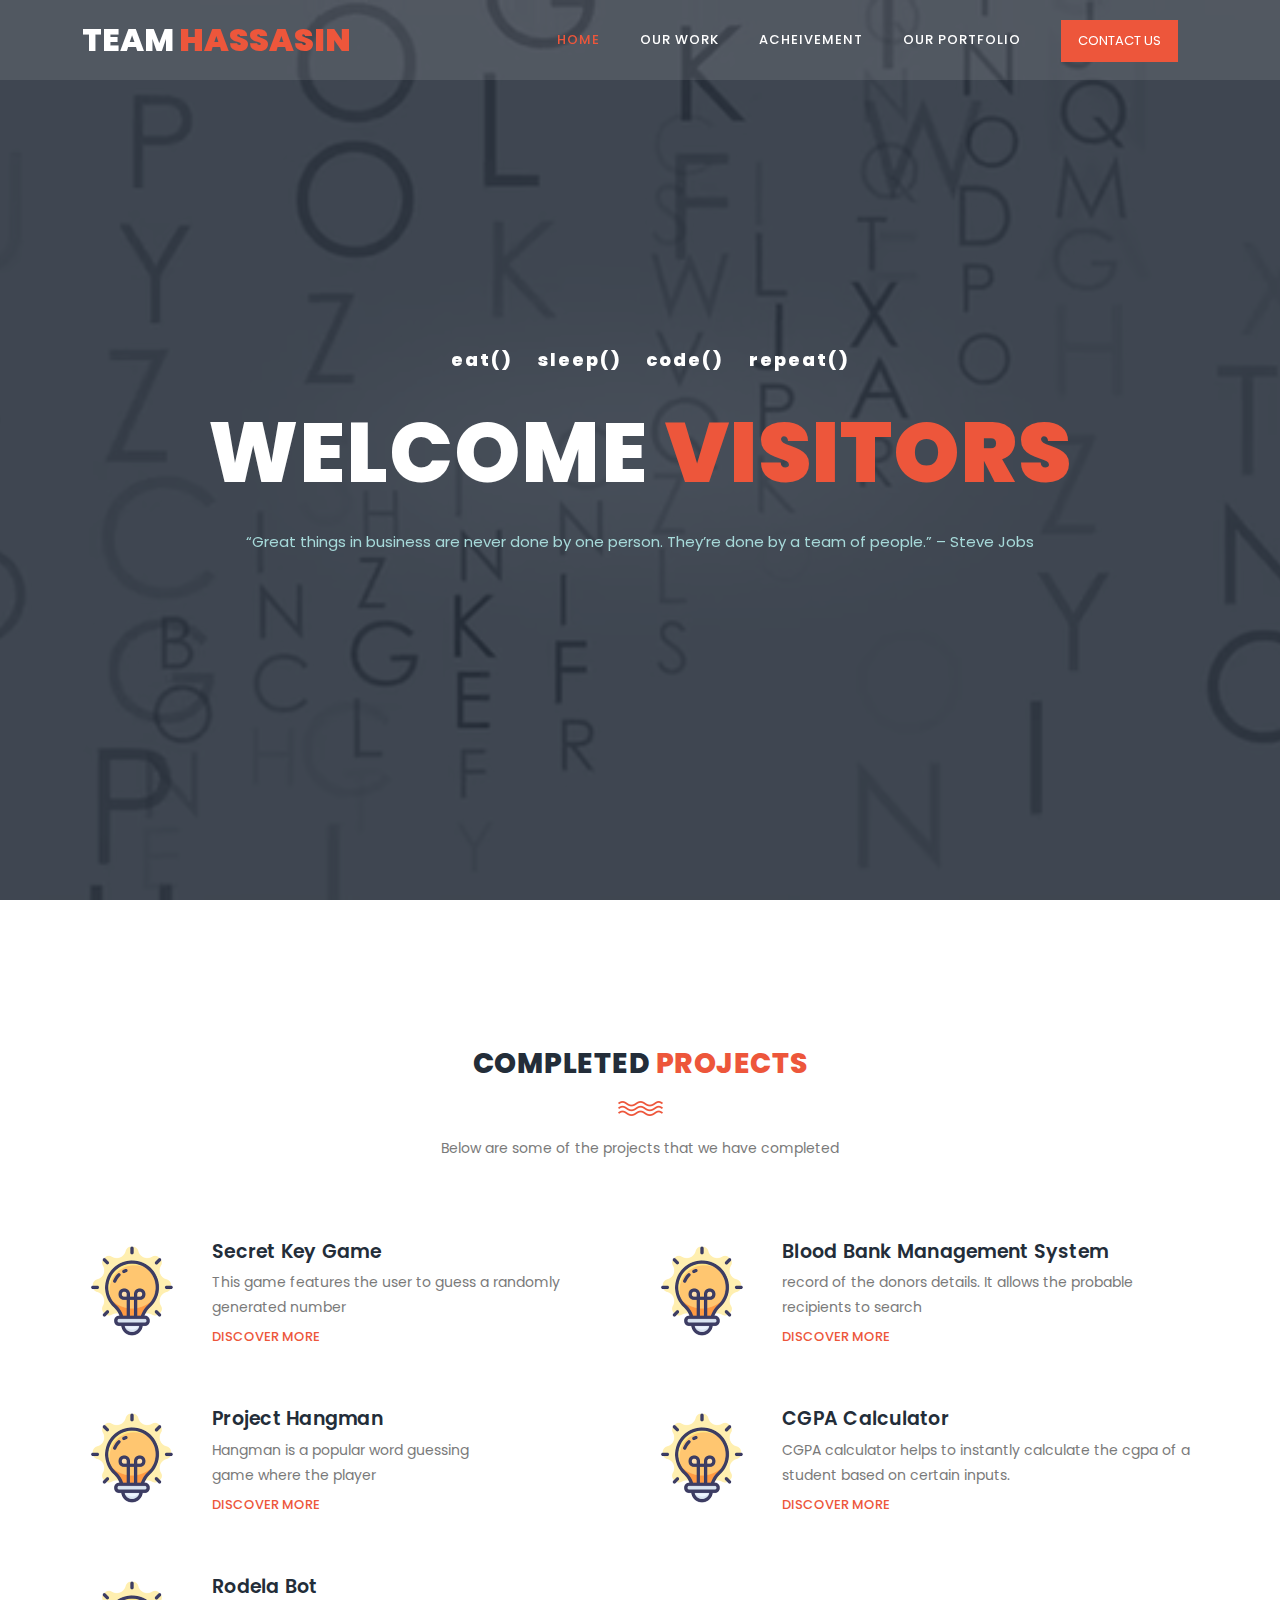
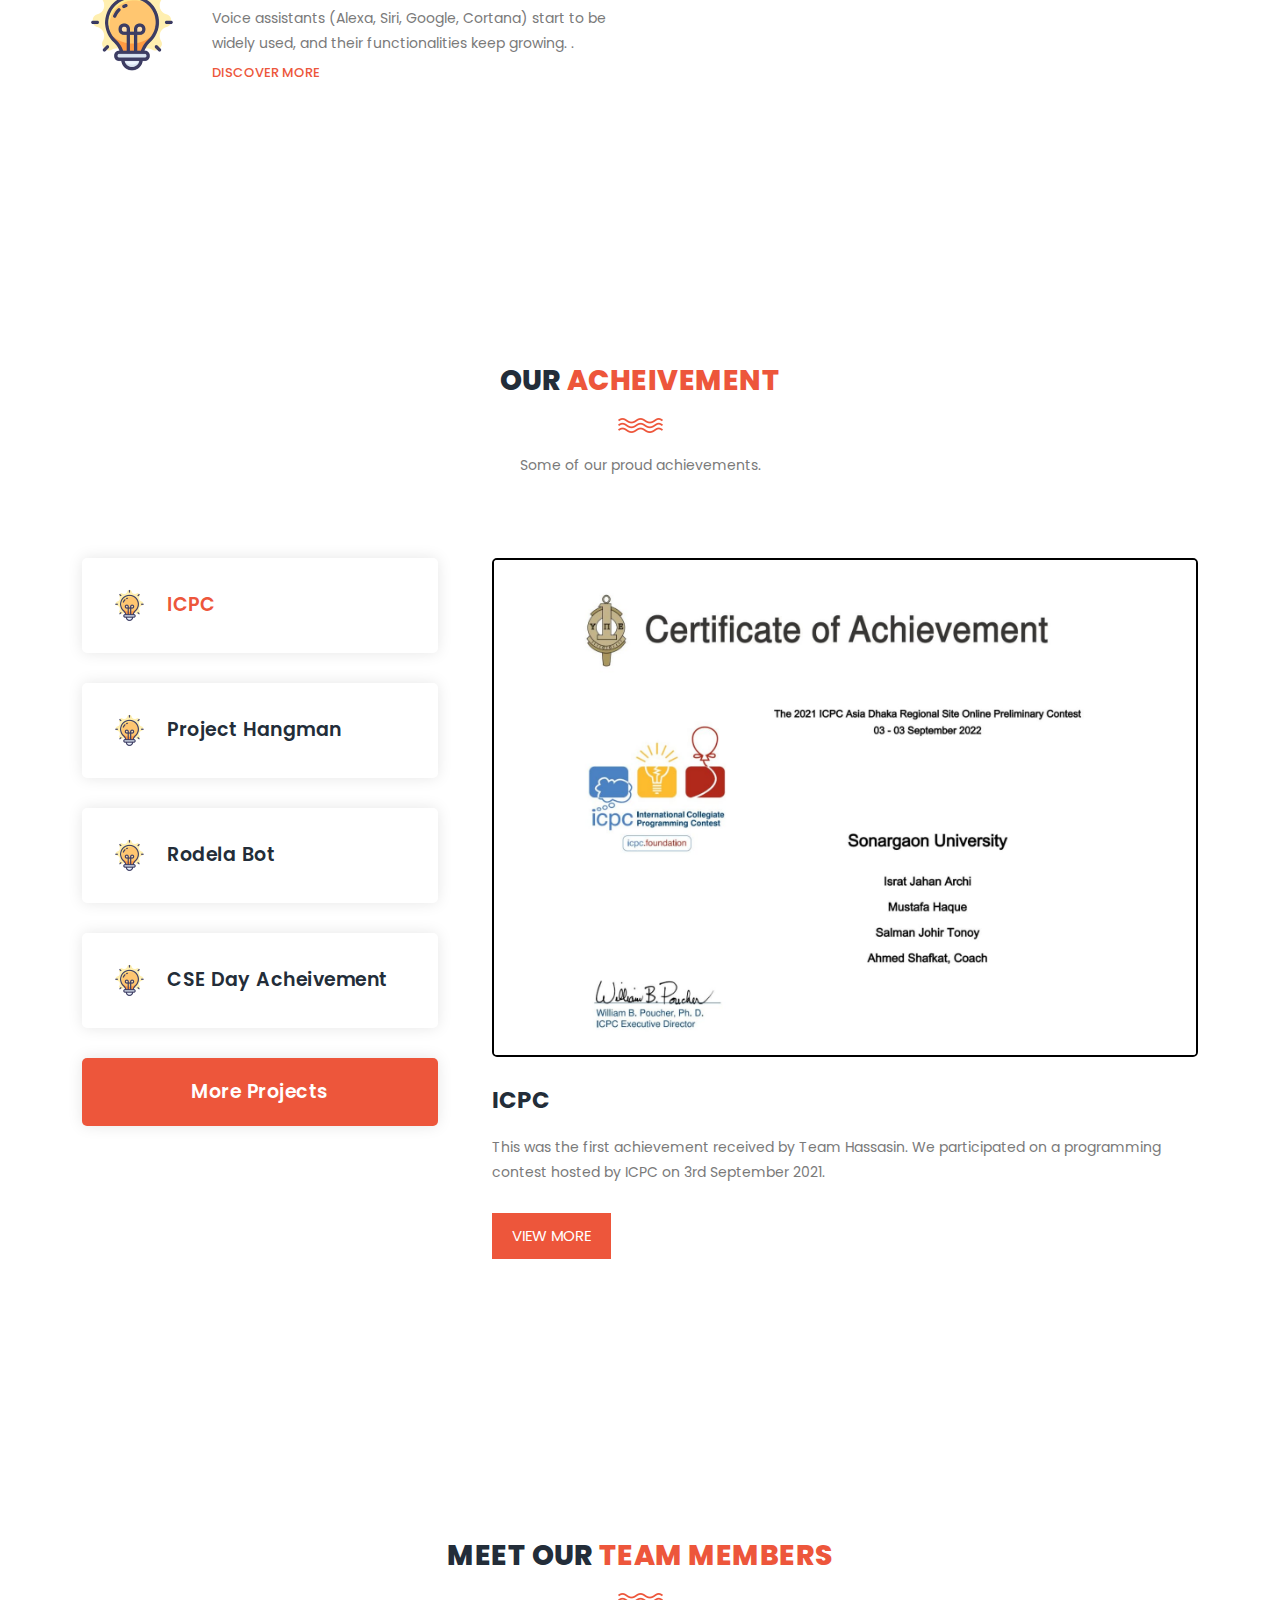
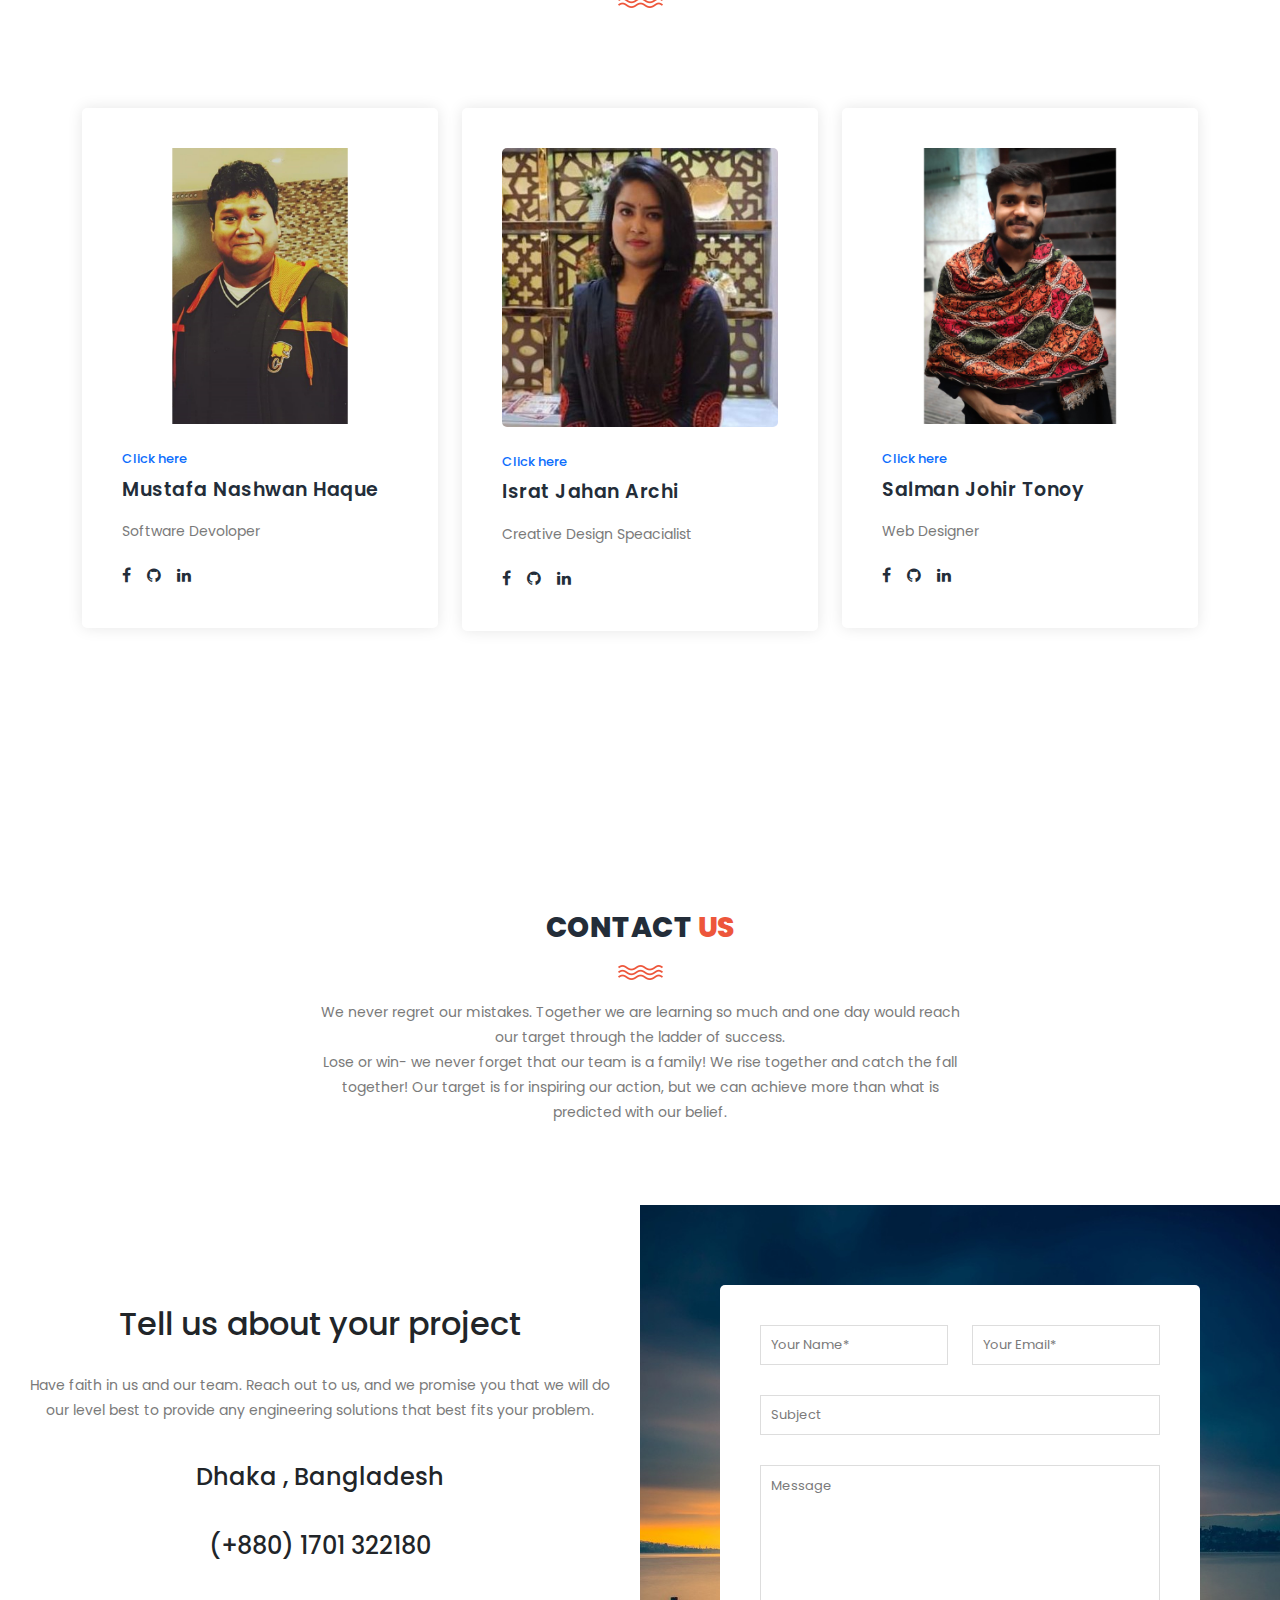
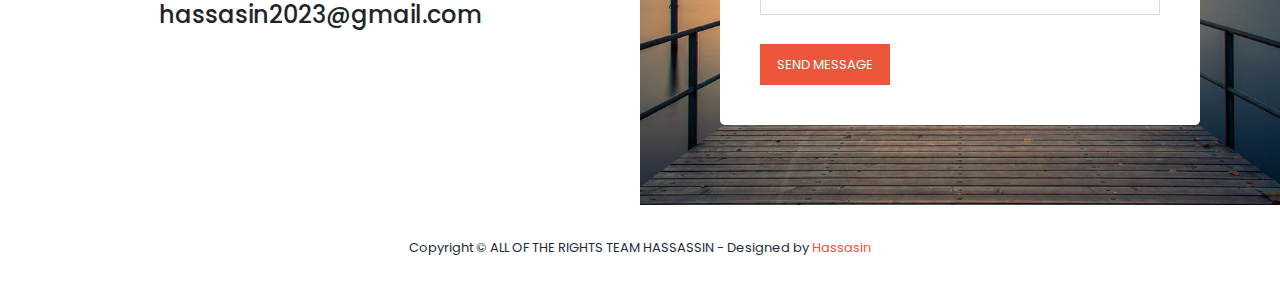
<file: index.html>
<!DOCTYPE html>
<html lang="en">

  <head>

    <meta charset="utf-8">
    <meta name="viewport" content="width=device-width, initial-scale=1, shrink-to-fit=no">
    <meta name="description" content="">
    <meta name="author" content="">
    <link href="https://fonts.googleapis.com/css?family=Poppins:100,100i,200,200i,300,300i,400,400i,500,500i,600,600i,700,700i,800,800i,900,900i&display=swap" rel="stylesheet">

    <title>Hassasin</title>

    <!-- Additional CSS Files -->
    <link rel="stylesheet" type="text/css" href="assets/css/bootstrap.min.css">

    <link rel="stylesheet" type="text/css" href="assets/css/font-awesome.css">

    <link rel="stylesheet" href="assets/css/index.css">

    <link rel="icon" type="image/x-icon" href="./assets/images/hassasin logo bg.png">

    </head>
    
    <body>
    
    <!-- ***** Preloader Start ***** -->
    <div id="js-preloader" class="js-preloader">
      <div class="preloader-inner">
        <span class="dot"></span>
        <div class="dots">
          <span></span>
          <span></span>
          <span></span>
        </div>
      </div>
    </div>
    <!-- ***** Preloader End ***** -->
    
    
    <!-- ***** Header Area Start ***** -->
    <header class="header-area header-sticky">
        <div class="container">
            <div class="row">
                <div class="col-12">
                    <nav class="main-nav">
                        <!-- ***** Logo Start ***** -->
                        <a href="index.html" class="logo">Team<em> Hassasin</em></a>
                        <!-- ***** Logo End ***** -->
                        <!-- ***** Menu Start ***** -->
                        <ul class="nav">
                            <li class="scroll-to-section"><a href="#top" class="active">Home</a></li>
                            <li class="scroll-to-section"><a href="#features">Our Work</a></li>
                            <li class="scroll-to-section"><a href="#our-classes">Acheivement</a></li>
                            <li class="scroll-to-section"><a href="#trainers">Our Portfolio</a></li>
                            <li class="scroll-to-section"><a href="#contact-us">Contact Us</a></li> 
                            
                        </ul>        
                        <a class='menu-trigger'>
                            <span>Menu</span>
                        </a>
                        <!-- ***** Menu End ***** -->
                    </nav>
                </div>
            </div>
        </div>
    </header>
    <!-- ***** Header Area End ***** -->

    <!-- ***** Main Banner Area Start ***** -->
    <div class="main-banner" id="top">
        <video autoplay muted loop id="bg-video">
            <source src="assets/images/home.mp4" type="video/mp4" />
        </video>

        <div class="video-overlay header-text">
            <div class="caption">
                <span>eat() </span> 
                <span>sleep()</span> 
                <span>Code() </span> 
                <span>Repeat()</span> 
                <h2>Welcome <em>  Visitors</em></h2>
                <p class="top_part">“Great things in business are never done by one person. They’re done by a team of people.” – Steve Jobs</p>
                <div class="main-button scroll-to-section">
                    
                </div>
            </div>
        </div>
    </div>
    <!-- ***** Main Banner Area End ***** -->

    <!-- ***** Features Item Start ***** -->
    <section class="section" id="features">
        <div class="container">
            <div class="row">
                <div class="col-lg-6 offset-lg-3">
                    <div class="section-heading">
                        <h2>Completed <em>Projects</em></h2>
                        <img src="assets/images/line-dec.png" alt="waves">
                        <p>Below are some of the projects that we have completed</p>
                    </div>
                </div>
                <div class="col-lg-6">
                    <ul class="features-items">
                        <li class="feature-item">
                            <div class="left-icon">
                                <img src="assets/images/feature.png" alt="First One">
                            </div>
                            <div class="right-content">
                                <h4>Secret Key Game</h4>
                                <p>This game features the user to guess a randomly generated number</p>
                                
                                <div id="more1" class="collapse">
                                    <p> (within a limit which can be set prior to execution).The total number of guesses will then be summed up and shown to the user. This creates a sense of urgency amongst users to compete among themselves and thus enjoy the game through peer pressure
                                        <br><br>Source Code : <a target="_blank" href="https://github.com/Tonoy3012/Secret-Key-Game">Click Here</a><br><br> 
                                    </p>

                                </div>
                                <a href="#more1" data-toggle="collapse" class="text-button">Discover More</a>
                            </div>
                        </li>
                        <li class="feature-item">
                            <div class="left-icon">
                                <img src="assets/images/feature.png" alt="second one">
                            </div>
                            <div class="right-content">
                                <h4>Project Hangman</h4>
                                <p>Hangman is a popular word guessing game where the player  </p>
                                
                                <div id="more2" class="collapse">
                                    <p>attempts to build a missing word by guessing one letter at a time. After a certain number of incorrect. guesses, the game ends and the player loses. The game also ends if the player correctly identifies all the letters of the missing word. The benefits of playing hangman are that it requires concentration and problem-solving skills. It is also a good way to improve your memory and word recalling abilities. The game can be played by children or adults of any age. For the best results, the players should have an understanding of spelling and basic vocabulary so that they are able to correctly guess the letters
                                        <br><br>Source Code : <a target="_blank" href="https://github.com/Tonoy3012/Hangman-project">Click Here</a><br><br>
                                    </p>

                                </div>
                                <a href="#more2" data-toggle="collapse" class="text-button">Discover More</a>
                            </div>
                        </li>
                        <li class="feature-item">
                            <div class="left-icon">
                                <img src="assets/images/feature.png" alt="third one">
                            </div>
                            <div class="right-content">
                                <h4>Rodela Bot</h4>
                                <p>Voice assistants (Alexa,  Siri,  Google,  Cortana)  start  to  be  widely  used, and their functionalities  keep growing. .</p>
                               
                                <div id="more3" class="collapse">
                                    <p>Knowing how to develop apps for voice assistants is a competence that can be very demanding in the near future. The techniques required for voice assistant app development are different to those used when developing for traditional devices (computers and smartphones). The way the users interact with a voice assistant is very different to the use of keyboard-mouse combinations or touch screens. On the developers’ side, programming voice assistants requires specific techniques which most developers lack. What we (Team Hassasin) has done is make this voice assistant bangeli friendly. The voice assistant can take commands in Bengali language and respond to the user just like any other voice assistant. Many obstacles were faced to complete this project, but in the process we (as a team) learnt many things. This was one of the major projects we worked on together. <br><br>Source Code : <a target="_blank" href="https://github.com/Tonoy3012/Rodela_bot">Click Here</a><br><br></p>
                                </div>
                                <a href="#more3" data-toggle="collapse" class="text-button">Discover More</a>
                            </div>
                        </li>
                    </ul>
                </div>
                <div class="col-lg-6">
                    <ul class="features-items">
                        <li class="feature-item">
                            <div class="left-icon">
                                <img src="assets/images/feature.png" alt="fourth">
                            </div>
                            <div class="right-content">
                                <h4>Blood Bank Management System</h4>
                                <p>record of the donors details. It allows the probable recipients to search</p>
                                
                                <div id="more4" class="collapse">
                                    <p>for the type of blood they require. This program can provide functions to support doners by giving an authorized personnel the right to alter data where needed (such as change in phone numbers or address). This program has the potential to include not only blood, but other organ doners to upload their profiles in the system.
                                        <br><br>Source Code : <a target="_blank" href="https://github.com/Tonoy3012/Blook-Bank-Mangement-System">Click Here</a><br><br>
                                    </p>

                                </div>
                                <a href="#more4" data-toggle="collapse" class="text-button">Discover More</a>
                            </div>
                        </li>
                        <li class="feature-item">
                            <div class="left-icon">
                                <img src="assets/images/feature.png" alt="fifth">
                            </div>
                            <div class="right-content">
                                <h4>CGPA Calculator</h4>
                                <p>CGPA calculator helps to instantly calculate the cgpa of a student based on certain inputs.</p>
                                <div id="more5" class="collapse">
                                    <p> A user friendly graphical user interface was created, so that user can easily run it without any difficulty.The project also stores all the data in a database for permanent storage. There is an option for an authorized personnel to alter the data in the database (if there is a need for alteration).
                                        <br><br>Source Code : <a target="_blank" href="https://github.com/Israt3064/CGPA-Calculator">Click Here</a><br><br>
                                    </p>

                                </div>
                                <a href="#more5" data-toggle="collapse" class="text-button">Discover More</a>
                            </div>
                        </li>

                    </ul>
                </div>
            </div>
        </div>
    </section>
    <!-- ***** Features Item End ***** -->

   

    <!-- ***** Our acheivement ***** -->
    <section class="section" id="our-classes">
        <div class="container">
            <div class="row">
                <div class="col-lg-6 offset-lg-3">
                    <div class="section-heading">
                        <h2>Our <em>Acheivement</em></h2>
                        <img src="assets/images/line-dec.png" alt="">
                        <p>Some of our proud achievements.</p>
                    </div>
                </div>
            </div>
            <div class="row" id="tabs">
              <div class="col-lg-4">
                <ul>
                  <li><a href='#tabs-1'><img src="assets/images/feature-removebg.png" alt="">ICPC</a></li>
                  <li><a href='#tabs-2'><img src="assets/images/feature-removebg.png" alt="">Project Hangman</a></a></li>
                  <li><a href='#tabs-3'><img src="assets/images/feature-removebg.png" alt="">Rodela Bot</a></a></li>
                  <li><a href='#tabs-4'><img src="assets/images/feature-removebg.png" alt="">CSE Day Acheivement</a></a></li>
                  <div class="main-rounded-button">
                    <div id="more_acheivement" class="collapse">
                        <h5>Update Coming Soon....</h5>
                        <br><br>

                    </div>
                    <a href="#more_acheivement" data-toggle="collapse">More Projects</a>
                </div>
                </ul>
              </div>
              <div class="col-lg-8">
                <section class='tabs-content'>
                  <article id='tabs-1'>
                    <img class="icpc" src="assets/images/icpc certificate.jpg" alt="ICPC certificate">
                    <h4>ICPC</h4>
                    <p>This was the first achievement received by Team Hassasin. We participated on a programming contest hosted by ICPC on 3rd September 2021.</p>
                    <div class="main-button">
                        <div id="icpc" class="collapse">
                            <p>Details Coming Soon....</p>

                        </div>
                        <a href="#icpc" data-toggle="collapse">View More</a>
                    </div>
                  </article>
                  <article id='tabs-2'>
                    <img class="icpc" src="assets/images/Projectshowcasing.jpg" alt="Hangman Game">
                    <h4>Project Hangman</h4>
                    <p>Source Code : <a target="_blank" href="https://github.com/Tonoy3012/Hangman-project">Click Here</a><br><br>
                        We got to showcase our Project Hangman on the CSE day 2023, Sonargaon University. It was widely accepted and appreciated everyone who tried the game.</p>
                    <div class="main-button">
                        <div id="hangman" class="collapse">
                            <P>Details coming soon....</P>

                        </div>
                        <a href="#hangman" data-toggle="collapse">View More</a>
                    </div>
                  </article>
                  <article id='tabs-3'>
                    <img class="icpc" src="assets/images/rodela.jpg" alt="Rodela Bot">
                    <h4>Robot Rodela</h4>
                    <p>Source Code : <a target="_blank" href="https://github.com/Tonoy3012/Rodela_bot">Click Here</a><br><br> The New Era Software Company organized a  short course (Duration: 3 months) about Robotics. Students from six(6) universties.</p>
                    <div class="main-button">
                        
                        <div id="robot" class="collapse">
                            <p> (18 students from each university) took this training where eighteen(18) students from CSE department of Sonargaon University also got the opportunity to avail this training. Out of them, 3 students were selected to participate in the competition. Their task was to develop a robot (e.g. Alexa) that can speak Bengali. All three members of Team Hassasin actively took part in developing this project</p>

                        </div>
                        <a href="#robot" data-toggle="collapse">View More</a>
                    </div>
                  </article>
                  <article id='tabs-4'>
                    <img class="icpc" src="assets/images/cse day acheivement.jpg" alt="CSE Day Acheivement">
                    <h4>CSE Day Acheivement</h4>
                    <p>All three members were part of organizing the CSE day 2023 of Sonargaon University.</p>
                    <div class="main-button">
                        <div id="cse_day" class="collapse">
                            <p> Team Hassasin actively took part in making sure every events were conducted smoothly. In recognizing the active involvement of the team, Sonargaon University awarded the aforementioned certificate</p>

                        </div>
                        <a href="#cse_day" data-toggle="collapse">View More</a>
                    </div>
                  </article>
                </section>
              </div>
            </div>
        </div>
    </section>
    <!-- ***** Our acheivement end ***** -->
    
    
    <!-- ***** Portfolio ***** -->
    
    <section class="section" id="trainers">
        <div class="container">
            <div class="row">
                <div class="col-lg-6 offset-lg-3">
                    <div class="section-heading">
                        <h2>Meet our <em>team members</em></h2>
                        <img src="assets/images/line-dec.png" alt="">
                    </div>
                </div>
            </div>
            <div class="row">
                <div class="col-lg-4">
                    <div class="team_member">
                        <div class="image-thumb">
                            <img src="assets/images/mustafa.jpg" alt="pic">
                        </div>
                        <div class="down-content">
                            <span><a href="mustafa portfolio.html">Click here</a></span>
                            <h4>Mustafa Nashwan Haque</h4>
                            <p>Software Devoloper</p>
                            <ul class="social-icons">
                                <li><a href="https://www.facebook.com/profile.php?id=100070659496977"><i class="fa fa-facebook"></i></a></li>
                                <li><a href="#"><i class="fa fa-github"></i></a></li>
                                <li><a href="#"><i class="fa fa-linkedin"></i></a></li>
                                
                            </ul>
                        </div>
                    </div>
                </div>
                <div class="col-lg-4">
                    <div class="team_member">
                        <div class="image-thumb">
                            <img src="assets/images/Israt.jpg" alt="">
                        </div>
                        <div class="down-content">
                            <span><a  href="israt portfolio.html">Click here</a></span>
                            <h4>Israt Jahan Archi</h4>
                            <p>Creative Design Speacialist</p>
                            <ul class="social-icons">
                                <li><a target="_blank" href="https://www.facebook.com/profile.php?id=100070015446240"><i class="fa fa-facebook"></i></a></li>
                                <li><a target="_blank" href="https://github.com/Israt3064"><i class="fa fa-github"></i></a></li>
                                <li><a target="_blank" href="https://www.linkedin.com/in/israt-jahan-421956261/"><i class="fa fa-linkedin"></i></a></li>
                                
                            </ul>
                        </div>
                    </div>
                </div>
                <div class="col-lg-4">
                    <div class="team_member">
                        <div class="image-thumb">
                            <img src="assets/images/Tonoy.jpg" alt="">
                        </div>
                        <div class="down-content">
                            <span><a  href="Tonoy portfolio.html">Click here</a></span>
                            <h4>Salman Johir Tonoy</h4>
                            <p>Web Designer</p>
                            <ul class="social-icons">
                                <li><a target="_blank" href="https://www.facebook.com/tonoysheikh17/"><i class="fa fa-facebook"></i></a></li>
                                <li><a target="_blank" href="https://github.com/Tonoy3012"><i class="fa fa-github"></i></a></li>
                                <li><a target="_blank" href="https://www.linkedin.com/in/salman-johir-tonoy-519871261/"><i class="fa fa-linkedin"></i></a></li>
                            </ul>
                        </div>
                    </div>
                </div>
            </div>
        </div>
    </section> 
    <!-- ***** Portfolio Ends ***** -->
    
    <!-- ***** Contact Us Area Starts ***** -->
    <section class="section" id="contact-us">    
        <div class="container-fluid">     
            
            <div class="row">

                <div class="col-lg-6 offset-lg-3">
                    <div class="section-heading">
                        <h2>Contact <em>Us</em></h2>
                        <img src="assets/images/line-dec.png" alt="">
                        <p>We never regret our mistakes. Together we are learning so much and one day would reach our target through the ladder of success. <br>
                            Lose or win- we never forget that our team is a family! We rise together and catch the fall together!
                            Our target is for inspiring our action, but we can achieve more than what is predicted with our belief. <br> </p>
                        
                    </div>
                </div>
                
                <div class="col-lg-6 col-md-6 col-xs-12">
                    <div id="talk">
                     <h2>Tell us about your project</h2>
                     <p>Have faith in us and our team. Reach out to us, and we promise you that we will do our level best to provide any engineering solutions that best fits your problem.</p>
                    <h4>Dhaka , Bangladesh</h4>
                    <h4>(+880) 1701 322180</h4>    
                     <h4>hassasin2023@gmail.com</h4>  
                    </div>
                </div>
                <div class="col-lg-6 col-md-6 col-xs-12">
                    <div class="contact-form">
                        <form id="contact" action="" method="post">
                          <div class="row">
                            <div class="col-md-6 col-sm-12">
                              <fieldset>
                                <input name="name" type="text" id="name" placeholder="Your Name*" required="">
                              </fieldset>
                            </div>
                            <div class="col-md-6 col-sm-12">
                              <fieldset>
                                <input name="email" type="text" id="email" pattern="[^ @]*@[^ @]*" placeholder="Your Email*" required="">
                              </fieldset>
                            </div>
                            <div class="col-md-12 col-sm-12">
                              <fieldset>
                                <input name="subject" type="text" id="subject" placeholder="Subject">
                              </fieldset>
                            </div>
                            <div class="col-lg-12">
                              <fieldset>
                                <textarea name="message" rows="6" id="message" placeholder="Message" required=""></textarea>
                              </fieldset>
                            </div>
                            <div class="col-lg-12">
                              <fieldset>
                                <button type="submit" id="form-submit" class="main-button">Send Message</button>
                              </fieldset>
                            </div>
                          </div>
                        </form>
                    </div>
                </div>
            </div>
        </div>
    </section>
    <!-- ***** Contact Us Area Ends ***** -->
    
    <!-- ***** Footer Start ***** -->
    <footer>
        <div class="container">
            <div class="row">
                <div class="col-lg-12">
                    <p>Copyright &copy; ALL OF THE RIGHTS TEAM HASSASSIN
                    
                    - Designed by <a rel="nofollow" href="index.html" class="tm-text-link" target="_parent">Hassasin</a></p>
                  
                    
                </div>
            </div>
        </div>
    </footer>

    <!-- jQuery -->
    <script src="assets/js/jquery-2.1.0.min.js"></script>

    <!-- Bootstrap -->
    <script src="assets/js/popper.js"></script>
    <script src="assets/js/bootstrap.min.js"></script>

    <!-- Plugins -->
    <script src="assets/js/scrollreveal.min.js"></script>
    <script src="assets/js/waypoints.min.js"></script>
    <script src="assets/js/jquery.counterup.min.js"></script>
    <script src="assets/js/imgfix.min.js"></script> 
    <script src="assets/js/mixitup.js"></script> 
    <script src="assets/js/accordions.js"></script>
    
    <!-- Global Init -->
    <script src="assets/js/custom.js"></script>


  </body>
</html>
</file>
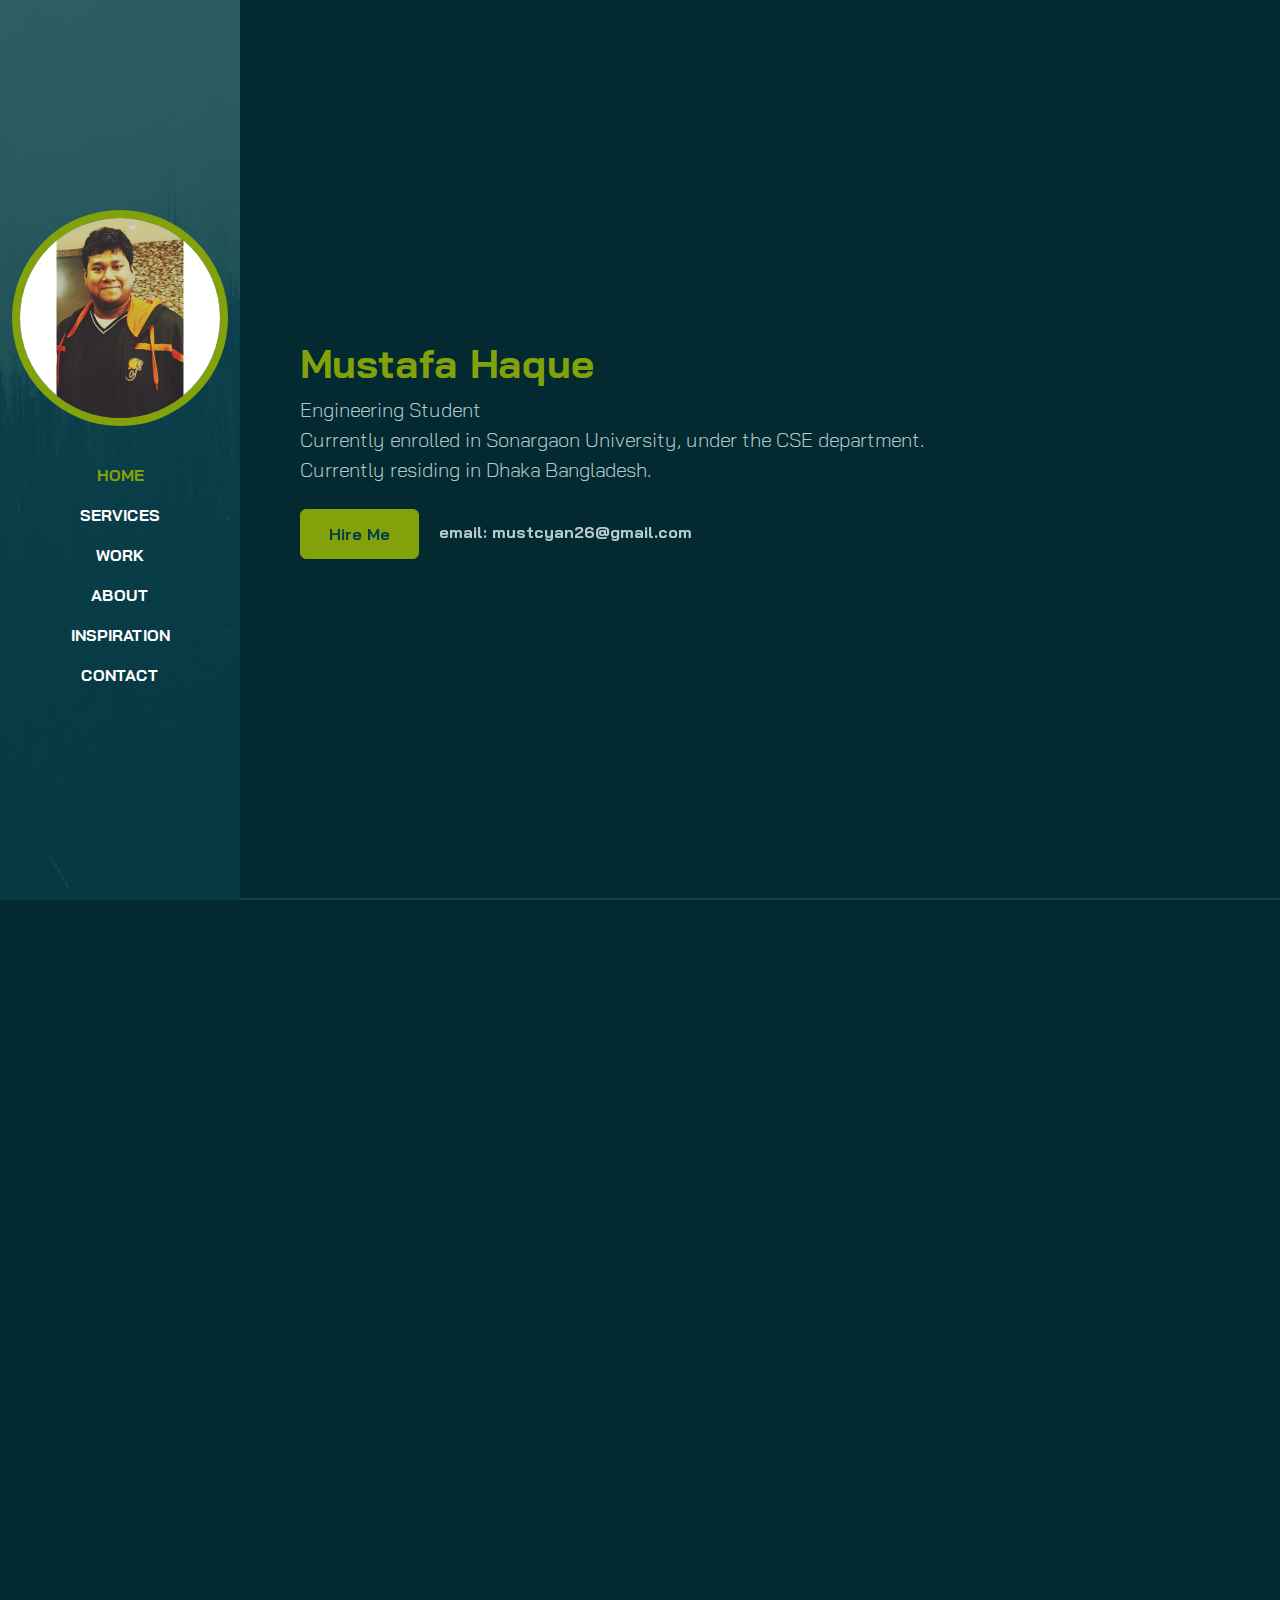
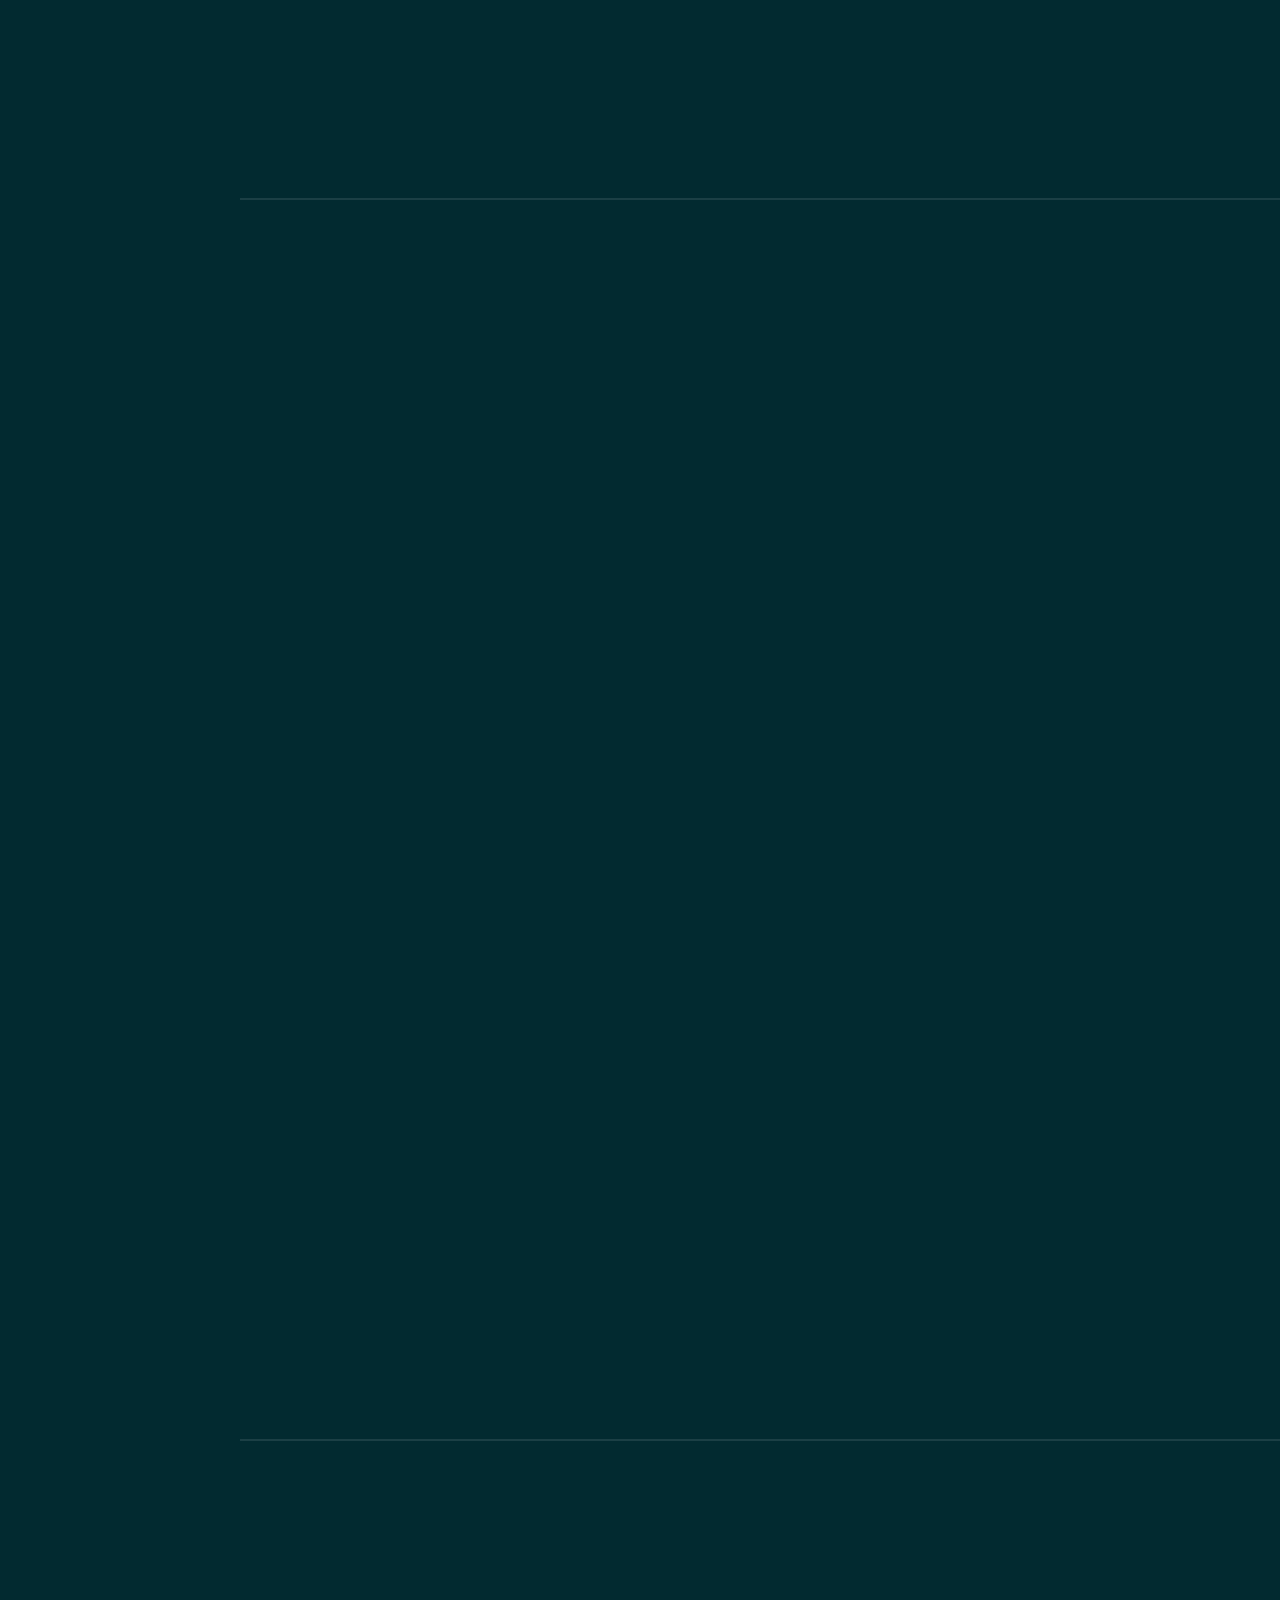
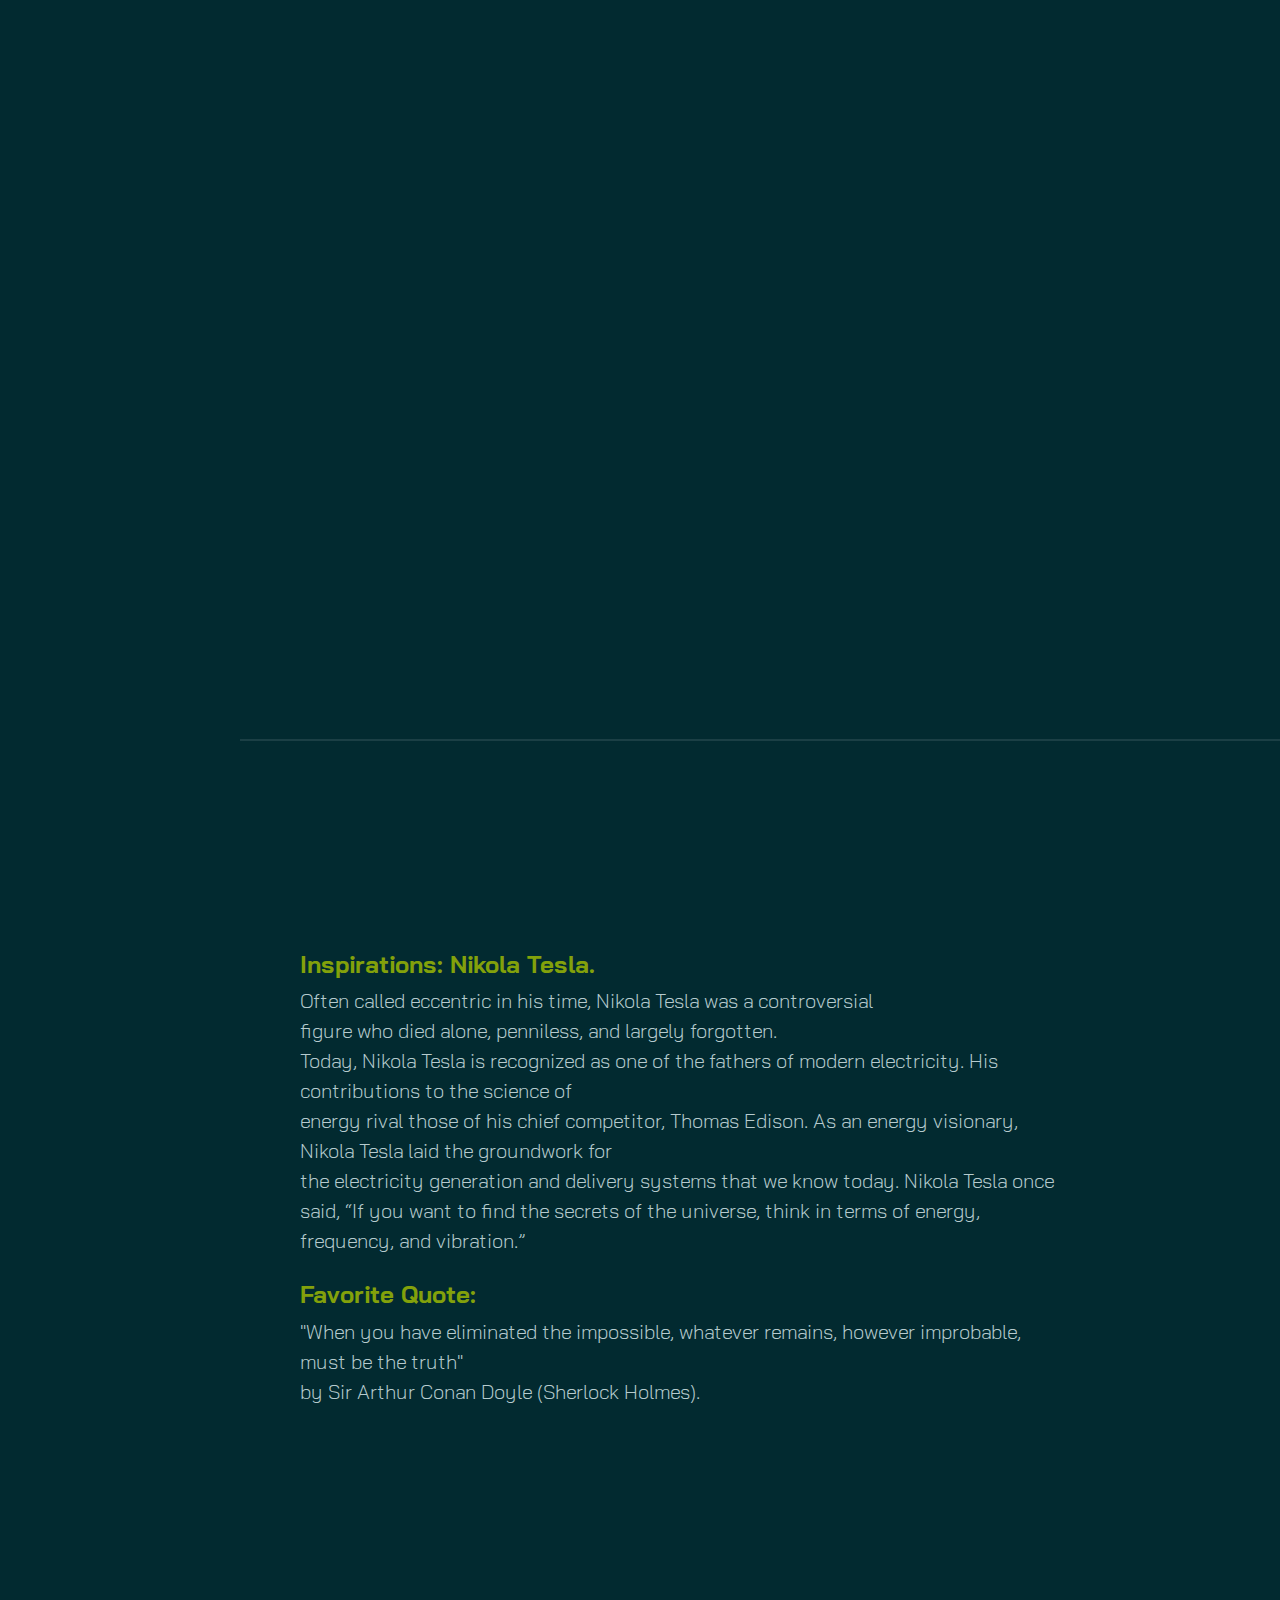
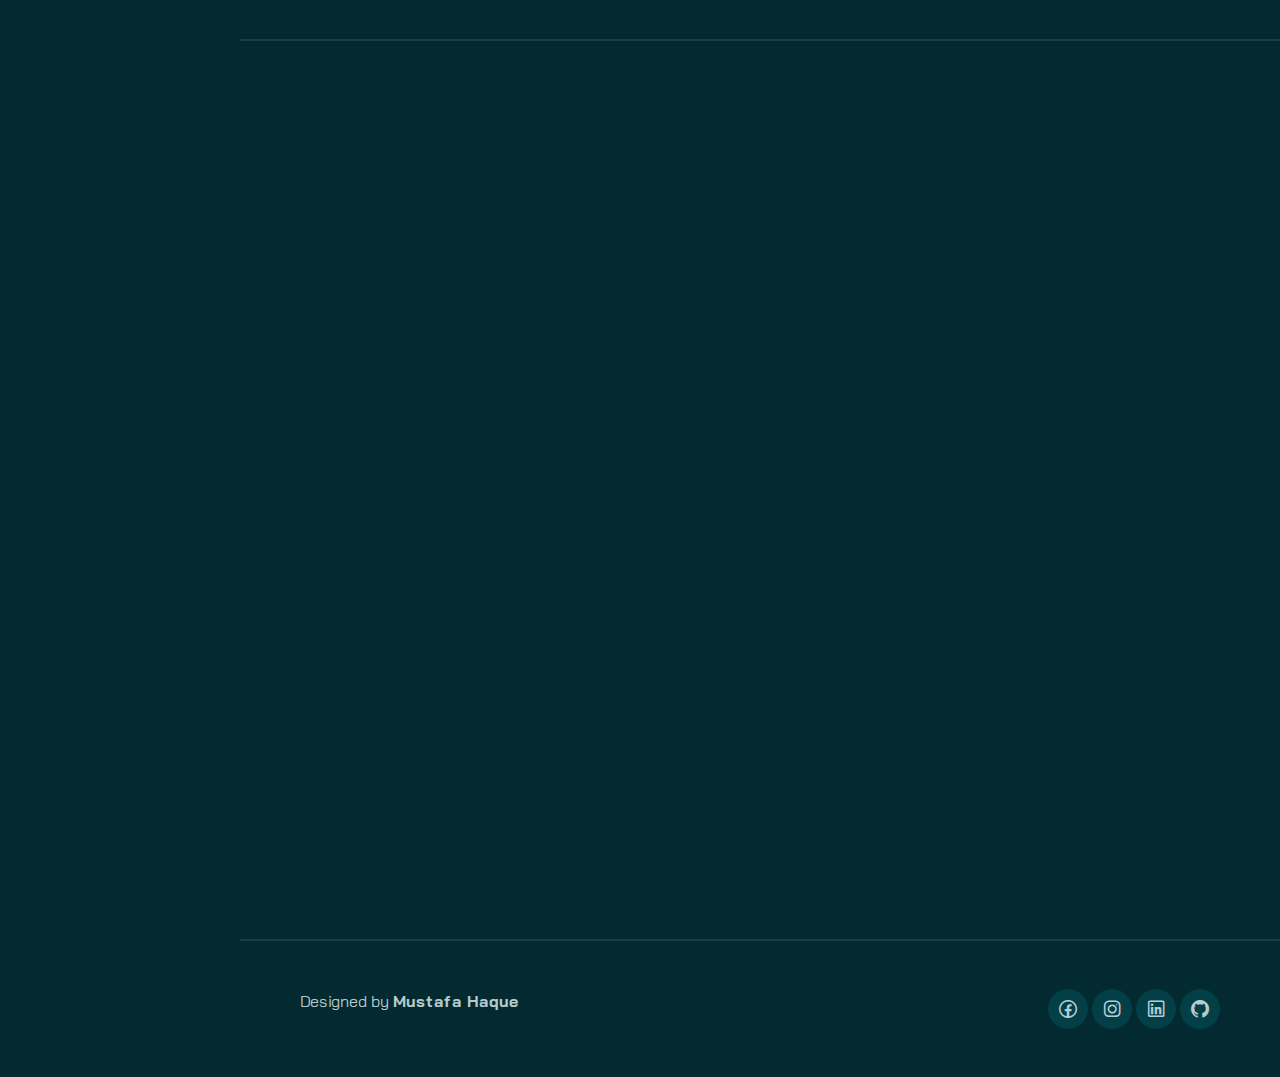
<file: mustafa_portfolio.html>
<!DOCTYPE html>
<html lang="en">

<head>
    <meta charset="UTF-8">
    <meta http-equiv="X-UA-Compatible" content="IE=edge">
    <meta name="viewport" content="width=device-width, initial-scale=1.0">
    <title>Mustafa Haque Portfolio</title>

    
    <link rel="stylesheet" href="./assets/css/bootstrap.min.css">
    <link rel="stylesheet" href="./assets/css/aos.css">
    <link rel="stylesheet" href="./assets/css/line-awesome.min.css">
    <link rel="stylesheet" href="./assets/css/style.css">
</head>

<body data-bs-spy="scroll" data-bs-target=".navbar">

    <!-- NAVBAR -->
    <nav class="navbar navbar-expand-lg navbar-dark fixed-top">
        <div class="container flex-lg-column">
            <a class="navbar-brand mx-lg-auto mb-lg-4" href="#">
                <span class="h3 fw-bold d-block d-lg-none">Jon Carter</span>
                <img src="./assets/images/mustafa.jpg" class="d-none d-lg-block rounded-circle" alt="">
            </a>
            <button class="navbar-toggler" type="button" data-bs-toggle="collapse" data-bs-target="#navbarNav"
                aria-controls="navbarNav" aria-expanded="false" aria-label="Toggle navigation">
                <span class="navbar-toggler-icon"></span>
            </button>
            <div class="collapse navbar-collapse" id="navbarNav">
                <ul class="navbar-nav ms-auto flex-lg-column text-lg-center">

                    <li class="nav-item">
                        <a class="nav-link" href="#home">Home</a>
                    </li>
                    <li class="nav-item">
                        <a class="nav-link" href="#services">Services</a>
                    </li>
                    <li class="nav-item">
                        <a class="nav-link" href="#work">Work</a>
                    </li>
                    <li class="nav-item">
                        <a class="nav-link" href="#about">About</a>
                    </li>
                    <li class="nav-item">
                        <a class="nav-link" href="#inspiration">Inspiration</a>
                    </li>
                   
                    <li class="nav-item">
                        <a class="nav-link" href="#contact">Contact</a>
                    </li>

                </ul>
            </div>
        </div>
    </nav>
    <!-- //NAVBAR -->

    <!-- CONTENT WRAPPER -->
    <div id="content-wrapper">

        <!-- HOME -->
        <section id="home" class="full-height px-lg-5">

            <div class="container">
                <div class="row">
                    <div class="col-lg-10">
                        <h1 class=" fw-bold"><span class="text-brand"> Mustafa Haque</span></h1>
                        <p class="lead mt-2 mb-4">Engineering Student<br>
                            Currently enrolled in Sonargaon University, under the CSE department.<br>
                            Currently residing in Dhaka Bangladesh.<br>
                        <div data-aos="fade-up" data-aos-delay="600">
                            <a href="#contact" class="btn btn-brand me-3">Hire Me</a>
                            <a href="#" class="link-custom">email: mustcyan26@gmail.com</a>
                        </div>
                    </div>
                </div>
            </div>

        </section>
        <!-- //HOME -->

        <!-- SERVICES -->
        <section id="services" class="full-height px-lg-5">
            <div class="container">

                <div class="row pb-4" data-aos="fade-up">
                    <div class="col-lg-8">
                        <h6 class="text-brand">SERVICES</h6>
                        <h1>Services That I Provide</h1>
                    </div>
                </div>

                <div class="row gy-4">

                    <div class="col-md-4" data-aos="fade-up">
                        <div class="service p-4 bg-base rounded-4 shadow-effect">
                            <div class="iconbox rounded-4">
                                <i class="las la-feather"></i>
                            </div>
                            <h5 class="mt-4 mb-2">UX Design</h5>
                            <p>I craft high-performing and delightful experiences tailored and conversion-focused</p>
                            <a href="#" class="link-custom">Read More</a>
                        </div>
                    </div>

                    <div class="col-md-4" data-aos="fade-up" data-aos-delay="300">
                        <div class="service p-4 bg-base rounded-4 shadow-effect">
                            <div class="iconbox rounded-4">
                                <i class="las la-pencil-ruler"></i>
                            </div>
                            <h5 class="mt-4 mb-2">Branding</h5>
                            <p>I craft high-performing and delightful experiences tailored and conversion-focused</p>
                            <a href="#" class="link-custom">Read More</a>
                        </div>
                    </div>

                    <div class="col-md-4" data-aos="fade-up" data-aos-delay="600">
                        <div class="service p-4 bg-base rounded-4 shadow-effect">
                            <div class="iconbox rounded-4">
                                <i class="las la-laptop-code"></i>
                            </div>
                            <h5 class="mt-4 mb-2">Web Designing</h5>
                            <p>I craft high-performing and delightful experiences tailored and conversion-focused</p>
                            <a href="#" class="link-custom">Read More</a>
                        </div>
                    </div>

                </div>

            </div>
        </section>
        <!-- SERVICES -->

        <!-- WORK -->
        <section id="work" class="full-height px-lg-5">
            <div class="container">

                <div class="row pb-4" data-aos="fade-up">
                    <div class="col-lg-8">
                        <h6 class="text-brand">WORK</h6>
                        <h1>My Recent Projects</h1>
                    </div>
                </div>

                <div class="row gy-4">

                    <div class="col-md-6" data-aos="fade-up">
                        <div class="card-custom rounded-4 bg-base shadow-effect">
                            <div class="card-custom-image rounded-4">
                                <img class="rounded-4" src="./assets/images/supc_web.png" alt="Supc website demu">
                            </div>
                            <div class="card-custom-content p-4">
                                <h4>Startup Landing Page</h4>
                                <p>Innovation that exceeds expectations. Astra is a true template equiqed with all the elements you could ever need to put together</p>
                                <a href="#" class="link-custom">Read More</a>
                            </div>
                        </div>
                    </div>

                    <div class="col-md-6" data-aos="fade-up" data-aos-delay="300">
                        <div class="card-custom rounded-4 bg-base shadow-effect">
                            <div class="card-custom-image rounded-4">
                                <img class="rounded-4" src="./assets/images/registration.png" alt="Registration form">
                            </div>
                            <div class="card-custom-content p-4">
                                <h4>Startup Landing Page</h4>
                                <p>Innovation that exceeds expectations. Astra is a true template equiqed with all the elements you could ever need to put together</p>
                                <a href="#" class="link-custom">Read More</a>
                            </div>
                        </div>
                    </div>

                    <div class="col-md-6" data-aos="fade-up">
                        <div class="card-custom rounded-4 bg-base shadow-effect">
                            <div class="card-custom-image rounded-4">
                                <img class="rounded-4" src="./assets/images/log in.png" alt="Log in form">
                            </div>
                            <div class="card-custom-content p-4">
                                <h4>Startup Landing Page</h4>
                                <p>Innovation that exceeds expectations. Astra is a true template equiqed with all the elements you could ever need to put together</p>
                                <a href="#" class="link-custom">Read More</a>
                            </div>
                        </div>
                    </div>

                    <div class="col-md-6" data-aos="fade-up" data-aos-delay="300">
                        <div class="card-custom rounded-4 bg-base shadow-effect">
                            <div class="card-custom-image rounded-4">
                                <img class="rounded-4" src="./assets/images/project-4.png" alt="">
                            </div>
                            <div class="card-custom-content p-4">
                                <h4>Startup Landing Page</h4>
                                <p>Innovation that exceeds expectations. Astra is a true template equiqed with all the elements you could ever need to put together</p>
                                <a href="#" class="link-custom">Read More</a>
                            </div>
                        </div>
                    </div>
                </div>

            </div>
        </section>
        <!-- //WORK -->

        <!-- ABOUT -->
        <section id="about" class="full-height px-lg-5">
            <div class="container">

                <div class="row pb-4" data-aos="fade-up">
                    <div class="col-lg-8">
                        <h6 class="text-brand">ABOUT</h6>
                        <h1>My Education & Experiance</h1>
                    </div>
                </div>

                <div class="row gy-5">
                    <div class="col-lg-6">

                        <h3 class="mb-4" data-aos="fade-up" data-aos-delay="300">Education</h3>
                        <div class="row gy-4">

                            <div class="col-12" data-aos="fade-up" data-aos-delay="600">
                                <div class="bg-base p-4 rounded-4 shadow-effect">
                                    <h4>Master of Software Engineering</h4>
                                    <p class="text-brand mb-2">De Mars University Venston Bay (2015 - 2020)</p>
                                    <p class="mb-0">All we are more and design lorem ipsum dolor creativity sit amet consectetur adipisicing elit</p>
                                </div>
                            </div>

                            <div class="col-12" data-aos="fade-up" data-aos-delay="600">
                                <div class="bg-base p-4 rounded-4 shadow-effect">
                                    <h4>Master of Software Engineering</h4>
                                    <p class="text-brand mb-2">De Mars University Venston Bay (2015 - 2020)</p>
                                    <p class="mb-0">All we are more and design lorem ipsum dolor creativity sit amet consectetur adipisicing elit</p>
                                </div>
                            </div>

                            <div class="col-12" data-aos="fade-up" data-aos-delay="600">
                                <div class="bg-base p-4 rounded-4 shadow-effect">
                                    <h4>Master of Software Engineering</h4>
                                    <p class="text-brand mb-2">De Mars University Venston Bay (2015 - 2020)</p>
                                    <p class="mb-0">All we are more and design lorem ipsum dolor creativity sit amet consectetur adipisicing elit</p>
                                </div>
                            </div>

                        </div>

                    </div>

                    <div class="col-lg-6">

                        <h3 class="mb-4" data-aos="fade-up" data-aos-delay="300">Experiance</h3>
                        <div class="row gy-4">

                            <div class="col-12" data-aos="fade-up" data-aos-delay="600">
                                <div class="bg-base p-4 rounded-4 shadow-effect">
                                    <h4>Applications developer</h4>
                                    <p class="text-brand mb-2">Twitter (2018 - 2020)</p>
                                    <p class="mb-0">All we are more and design lorem ipsum dolor creativity sit amet consectetur adipisicing elit</p>
                                </div>
                            </div>

                            <div class="col-12" data-aos="fade-up" data-aos-delay="600">
                                <div class="bg-base p-4 rounded-4 shadow-effect">
                                    <h4>Applications developer</h4>
                                    <p class="text-brand mb-2">Twitter (2018 - 2020)</p>
                                    <p class="mb-0">All we are more and design lorem ipsum dolor creativity sit amet consectetur adipisicing elit</p>
                                </div>
                            </div>

                            <div class="col-12" data-aos="fade-up" data-aos-delay="600">
                                <div class="bg-base p-4 rounded-4 shadow-effect">
                                    <h4>Applications developer</h4>
                                    <p class="text-brand mb-2">Twitter (2018 - 2020)</p>
                                    <p class="mb-0">All we are more and design lorem ipsum dolor creativity sit amet consectetur adipisicing elit</p>
                                </div>
                            </div>

                        </div>

                    </div>

                </div>

            </div>
        </section>
        <!-- //ABOUT -->

        <section id="inspiration" class="full-height px-lg-5">

            <div class="container">
                <div class="row">
                    <div class="col-lg-10">
                        <h4 class=" fw-bold"><span class="text-brand">Inspirations: Nikola Tesla.</span></h4>
                        <p class="lead mt-2 mb-4">Often called eccentric in his time, Nikola Tesla was a controversial<br> 
                            figure who died alone, penniless, and largely forgotten.<br>  
                            Today, Nikola Tesla is recognized as one of the fathers of modern electricity. His contributions to the science of<br> 
                            energy rival those of his chief competitor, Thomas Edison. As an energy visionary, Nikola Tesla laid the groundwork for<br>
                             the electricity generation and delivery systems that we know today.  
                            Nikola Tesla once said, “If you want to find the secrets of the universe, think in terms of energy, frequency, and vibration.”<br>
                            
                        </p>
                        <h4 class=" fw-bold"><span class="text-brand"> Favorite Quote: </span></h4>
                        <p class="lead mt-2 mb-4">"When you have eliminated the impossible, whatever remains, however improbable, must be the truth"<br>
                            by Sir Arthur Conan Doyle (Sherlock Holmes).
                        </p>
                    </div>
                </div>
            </div>

        </section>


        <!-- CONTACT -->
        <section id="contact" class="full-height px-lg-5">
            <div class="container">

                <div class="row justify-content-center text-center">
                    <div class="col-lg-8 pb-4" data-aos="fade-up">
                        <h6 class="text-brand">CONTACT</h6>
                        <h1>Interested in working together? Let's talk
                        </h1>
                    </div>

                    <div class="col-lg-8" data-aos="fade-up" data-aos-delay="300">
                        <form action="#" class="row g-lg-3 gy-3">
                            <div class="form-group col-md-6">
                                <input type="text" class="form-control" placeholder="Enter your name">
                            </div>
                            <div class="form-group col-md-6">
                                <input type="email" class="form-control" placeholder="Enter your email">
                            </div>
                            <div class="form-group col-12">
                                <input type="text" class="form-control" placeholder="Enter subject">
                            </div>
                            <div class="form-group col-12">
                                <textarea name="" rows="4" class="form-control" placeholder="Enter your message"></textarea>
                            </div>
                            <div class="form-group col-12 d-grid">
                                <button type="submit" class="btn btn-brand">Contact me</button>
                            </div>
                        </form>
                    </div>
                </div>


            </div>
        </section>
        <!-- //CONTACT -->

        <!-- FOOTER -->
        <footer class="py-5 px-lg-5">
            <div class="container">
                <div class="row gy-4 justify-content-between">
                    <div class="col-auto">
                        <p class="mb-0">Designed by <a href="#" class="fw-bold">Mustafa Haque</a></p>
                    </div>
                    <div class="col-auto">
                        <div class="social-icons">
                            <a href="https://www.facebook.com/profile.php?id=100070659496977"><i class="lab la-facebook"></i></a>
                            <a href="#"><i class="lab la-instagram"></i></a>
                            <a href="#"><i class="lab la-linkedin"></i></a>
                            <a href="#"><i class="lab la-github"></i></a>
                        </div>
                    </div>
                </div>
            </div>
        </footer>
        <!-- //FOOTER -->

    </div>
    <!-- //CONTENT WRAPPER -->



    <script src="./assets/js/bootstrap.bundle.min.js"></script>
    <script src="./assets/js/aos.js"></script>
    <script src="./assets/js/main.js"></script>
</body>

</html>
</file>
<file: assets/css/index.css>
@import url("https://fonts.googleapis.com/css?family=Poppins:100,100i,200,200i,300,300i,400,400i,500,500i,600,600i,700,700i,800,800i,900,900i");

html, body, div, span, applet, object, iframe, h1, h2, h3, h4, h5, h6, p, blockquote, div
pre, a, abbr, acronym, address, big, cite, code, del, dfn, em, font, img, ins, kbd, q,
s, samp, small, strike, strong, sub, sup, tt, var, b, u, i, center, dl, dt, dd, ol, ul, li,
figure, header, nav, section, article, aside, footer, figcaption{
  margin: 0;
  padding: 0;
  border: 0;
  outline: 0;
}

.clearfix:after {
  content: ".";
  display: block;
  clear: both;
  visibility: hidden;
  line-height: 0;
  height: 0;
}

.clearfix {
  display: inline-block;
}

html[xmlns] .clearfix {
  display: block;
}

* html .clearfix {
  height: 1%;
}

ul, li {
  padding: 0;
  margin: 0;
  list-style: none;
}

header, nav, section, article, aside, footer, hgroup {
  display: block;
}

* {
  box-sizing: border-box;
}

html, body {
  font-family: 'Poppins', sans-serif;
  font-weight: 400;
  background-color: #fff;
  font-size: 16px;
  -ms-text-size-adjust: 100%;
  -webkit-font-smoothing: antialiased;
  -moz-osx-font-smoothing: grayscale;
}

a {
  text-decoration: none !important;
}

h1, h2, h3, h4, h5, h6 {
  margin-top: 0px;
  margin-bottom: 0px;
}

ul {
  margin-bottom: 0px;
}

p {
  font-size: 14px;
  line-height: 25px;
  color: #7a7a7a;
}

/* 
---------------------------------------------
global styles
--------------------------------------------- 
*/
html,
body {
  background: #fff;
  font-family: 'Poppins', sans-serif;
}

::selection {
  background: #ed563b;
  color: #fff;
}

::-moz-selection {
  background: #ed563b;
  color: #fff;
}

@media (max-width: 991px) {
  html, body {
    overflow-x: hidden;
  }
  .mobile-top-fix {
    margin-top: 30px;
    margin-bottom: 0px;
  }
  .mobile-bottom-fix {
    margin-bottom: 30px;
  }
  .mobile-bottom-fix-big {
    margin-bottom: 60px;
  }
}

.section-heading {
  text-align: center;
  margin-top: 140px;
  margin-bottom: 80px;
}

.section-heading h2 {
  font-size: 28px;
  font-weight: 800;
  color: #232d39;
  text-transform: uppercase;
  letter-spacing: 0.5px;
  margin-top: 0px;
  margin-bottom: 0px;
}

.section-heading h2 em {
  font-style: normal;
  color: #ed563b;
}

.section-heading img {
  margin: 20px auto;
}

.dark-bg h2 {
  color: #fff;
}

.dark-bg p {
  color: #fff;
}

.main-button a {
  display: inline-block;
  font-size: 15px;
  padding: 12px 20px;
  background-color: #ed563b;
  color: #fff;
  text-align: center;
  font-weight: 400;
  text-transform: uppercase;
  transition: all .3s;
}

.main-button a:hover {
  background-color: #f9735b;
}


/* 
---------------------------------------------
header
--------------------------------------------- 
*/
.top_part{
  color: rgb(166, 217, 217);
  font-size: 15px;
}

.background-header {
  background: rgba(250,250,250,0.99) !important;
  height: 80px!important;
  position: fixed!important;
  top: 0px;
  left: 0px;
  right: 0px;
  box-shadow: 0px 0px 10px rgba(0,0,0,0.15)!important;
}

.background-header .logo,
.background-header .main-nav .nav li a {
  color: #232d39!important;
}

.background-header .main-nav .nav li:last-child a {
  color: #fff !important;
}

.background-header .main-nav .nav li:last-child a:hover {
  color: #fff!important;
}

.background-header .main-nav .nav li:hover a {
  color: #ed563b!important;
}

.background-header .nav li a.active {
  color: #ed563b!important;
}

.header-area {
  position: absolute;
  top: 0px;
  left: 0px;
  right: 0px;
  z-index: 100;
  height: 80px;
  background: rgba(250,250,250,0.1);
  -webkit-transition: all .5s ease 0s;
  -moz-transition: all .5s ease 0s;
  -o-transition: all .5s ease 0s;
  transition: all .5s ease 0s;
}

.header-area .main-nav {
  min-height: 80px;
  background: transparent;
}

.header-area .main-nav .logo {
  line-height: 80px;
  color: #fff;
  font-size: 32px;
  font-weight: 800;
  text-transform: uppercase;
  float: left;
  -webkit-transition: all 0.3s ease 0s;
  -moz-transition: all 0.3s ease 0s;
  -o-transition: all 0.3s ease 0s;
  transition: all 0.3s ease 0s;
}

.header-area .main-nav .logo em {
  font-style: normal;
  color: #ed563b;
  font-weight: 900;
}

.header-area .main-nav .nav {
  float: right;
  margin-top: 27px;
  margin-right: 0px;
  background-color: transparent;
  -webkit-transition: all 0.3s ease 0s;
  -moz-transition: all 0.3s ease 0s;
  -o-transition: all 0.3s ease 0s;
  transition: all 0.3s ease 0s;
  position: relative;
  z-index: 999;
}

.header-area .main-nav .nav li {
  padding-left: 20px;
  padding-right: 20px;
}

.header-area .main-nav .nav li a {
  display: block;
  font-weight: 500;
  font-size: 13px;
  color: #7a7a7a;
  text-transform: uppercase;
  -webkit-transition: all 0.3s ease 0s;
  -moz-transition: all 0.3s ease 0s;
  -o-transition: all 0.3s ease 0s;
  transition: all 0.3s ease 0s;
  height: 40px;
  line-height: 40px;
  border: transparent;
  letter-spacing: 1px;
}

.header-area .main-nav .nav li a {
  color: #fff;
}

.header-area .main-nav .nav li:last-child a {
  display: inline-block;
  font-size: 13px;
  padding: 11px 17px;
  background-color: #ed563b;
  color: #fff;
  text-align: center;
  font-weight: 400;
  letter-spacing: 0px;
  text-transform: uppercase;
  transition: all .3s;
  height: auto;
  line-height: 20px;
}

.header-area .main-nav .nav li:last-child a:hover {
  background-color: #f9735b;
  opacity: 1;
}

.header-area .main-nav .nav li:hover a,
.header-area .main-nav .nav li a.active {
  color: #ed563b!important;
  opacity: 1;
}

.background-header .main-nav .nav li:hover a,
.background-header .main-nav .nav li a.active {
  color: #ed563b!important;
  opacity: 1;
}

.header-area .main-nav .menu-trigger {
  cursor: pointer;
  display: block;
  position: absolute;
  top: 23px;
  width: 32px;
  height: 40px;
  text-indent: -9999em;
  z-index: 99;
  right: 40px;
  display: none;
}

.header-area .main-nav .menu-trigger span,
.header-area .main-nav .menu-trigger span:before,
.header-area .main-nav .menu-trigger span:after {
  -moz-transition: all 0.4s;
  -o-transition: all 0.4s;
  -webkit-transition: all 0.4s;
  transition: all 0.4s;
  background-color: #1e1e1e;
  display: block;
  position: absolute;
  width: 30px;
  height: 2px;
  left: 0;
}

.background-header .main-nav .menu-trigger span,
.background-header .main-nav .menu-trigger span:before,
.background-header .main-nav .menu-trigger span:after {
  background-color: #1e1e1e;
}

.header-area .main-nav .menu-trigger span:before,
.header-area .main-nav .menu-trigger span:after {
  -moz-transition: all 0.4s;
  -o-transition: all 0.4s;
  -webkit-transition: all 0.4s;
  transition: all 0.4s;
  background-color: #1e1e1e;
  display: block;
  position: absolute;
  width: 30px;
  height: 2px;
  left: 0;
  width: 75%;
}

.background-header .main-nav .menu-trigger span:before,
.background-header .main-nav .menu-trigger span:after {
  background-color: #1e1e1e;
}

.header-area .main-nav .menu-trigger span:before,
.header-area .main-nav .menu-trigger span:after {
  content: "";
}

.header-area .main-nav .menu-trigger span {
  top: 16px;
}

.header-area .main-nav .menu-trigger span:before {
  -moz-transform-origin: 33% 100%;
  -ms-transform-origin: 33% 100%;
  -webkit-transform-origin: 33% 100%;
  transform-origin: 33% 100%;
  top: -10px;
  z-index: 10;
}

.header-area .main-nav .menu-trigger span:after {
  -moz-transform-origin: 33% 0;
  -ms-transform-origin: 33% 0;
  -webkit-transform-origin: 33% 0;
  transform-origin: 33% 0;
  top: 10px;
}

.header-area .main-nav .menu-trigger.active span,
.header-area .main-nav .menu-trigger.active span:before,
.header-area .main-nav .menu-trigger.active span:after {
  background-color: transparent;
  width: 100%;
}

.header-area .main-nav .menu-trigger.active span:before {
  -moz-transform: translateY(6px) translateX(1px) rotate(45deg);
  -ms-transform: translateY(6px) translateX(1px) rotate(45deg);
  -webkit-transform: translateY(6px) translateX(1px) rotate(45deg);
  transform: translateY(6px) translateX(1px) rotate(45deg);
  background-color: #1e1e1e;
}

.background-header .main-nav .menu-trigger.active span:before {
  background-color: #1e1e1e;
}

.header-area .main-nav .menu-trigger.active span:after {
  -moz-transform: translateY(-6px) translateX(1px) rotate(-45deg);
  -ms-transform: translateY(-6px) translateX(1px) rotate(-45deg);
  -webkit-transform: translateY(-6px) translateX(1px) rotate(-45deg);
  transform: translateY(-6px) translateX(1px) rotate(-45deg);
  background-color: #1e1e1e;
}

.background-header .main-nav .menu-trigger.active span:after {
  background-color: #1e1e1e;
}

.header-area.header-sticky {
  min-height: 80px;
}

.header-area.header-sticky .nav {
  margin-top: 20px !important;
}

.header-area.header-sticky .nav li a.active {
  color: #ed563b;
}

@media (max-width: 1200px) {
  .header-area .main-nav .nav li {
    padding-left: 12px;
    padding-right: 12px;
  }
  .header-area .main-nav:before {
    display: none;
  }
}

@media (max-width: 767px) {
  .header-area .main-nav .logo {
    color: #1e1e1e;
  }
  .header-area.header-sticky .nav li a:hover,
  .header-area.header-sticky .nav li a.active {
    color: #ed563b!important;
    opacity: 1;
  }
  .header-area {
    background-color: #f7f7f7;
    padding: 0px 15px;
    height: 80px;
    box-shadow: none;
    text-align: center;
  }
  .header-area .container {
    padding: 0px;
  }
  .header-area .logo {
    margin-left: 30px;
  }
  .header-area .menu-trigger {
    display: block !important;
  }
  .header-area .main-nav {
    overflow: hidden;
  }
  .header-area .main-nav .nav {
    float: none;
    width: 100%;
    display: none;
    -webkit-transition: all 0s ease 0s;
    -moz-transition: all 0s ease 0s;
    -o-transition: all 0s ease 0s;
    transition: all 0s ease 0s;
    margin-left: 0px;
  }
  .header-area .main-nav .nav li:first-child {
    border-top: 1px solid #eee;
  }
  .header-area .main-nav .nav li:last-child {
    width: 100%;
    background-color: #ed563b;
    color: #fff;
  }
  .header-area .main-nav .nav li:last-child a {
    background-color: #ed563b!important;
  }
  .header-area .main-nav .nav li:last-child a:hover,
  .header-area .main-nav .nav li:last-child:hover a {
    background-color: #ed563b!important;
    color: #fff!important;
  }
  .header-area.header-sticky .nav {
    margin-top: 80px !important;
  }
  .header-area .main-nav .nav li {
    width: 100%;
    background: #fff;
    border-bottom: 1px solid #eee;
    padding-left: 0px !important;
    padding-right: 0px !important;
  }
  .header-area .main-nav .nav li a {
    height: 50px !important;
    line-height: 50px !important;
    padding: 0px !important;
    border: none !important;
    background: #f7f7f7 !important;
    color: #232d39 !important;
  }
  .header-area .main-nav .nav li:last-child a {
    color: #fff!important;
  }
  .header-area .main-nav .nav li a:hover {
    background: #eee !important;
    color: #ed563b!important;
  }
  .header-area .main-nav .nav li.submenu ul {
    position: relative;
    visibility: inherit;
    opacity: 1;
    z-index: 1;
    transform: translateY(0%);
    transition-delay: 0s, 0s, 0.3s;
    top: 0px;
    width: 100%;
    box-shadow: none;
    height: 0px;
  }
  .header-area .main-nav .nav li.submenu ul li a {
    font-size: 12px;
    font-weight: 400;
  }
  .header-area .main-nav .nav li.submenu ul li a:hover:before {
    width: 0px;
  }
  .header-area .main-nav .nav li.submenu ul.active {
    height: auto !important;
  }
  .header-area .main-nav .nav li.submenu:after {
    color: #3B566E;
    right: 25px;
    font-size: 14px;
    top: 15px;
  }
  .header-area .main-nav .nav li.submenu:hover ul, .header-area .main-nav .nav li.submenu:focus ul {
    height: 0px;
  }
}

@media (min-width: 767px) {
  .header-area .main-nav .nav {
    display: flex !important;
  }
}


/* 
---------------------------------------------
banner
--------------------------------------------- 
*/

.main-banner {
  position: relative;
}

#bg-video {
    min-width: 100%;
    min-height: 100vh;
    max-width: 100%;
    max-height: 100vh;
    object-fit: cover;
    z-index: -1;
}

#bg-video::-webkit-media-controls {
    display: none !important;
}

.video-overlay {
    position: absolute;
    background-color: rgba(35,45,57,0.8);
    top: 0;
    left: 0;
    bottom: 7px;
    width: 100%;
}

.main-banner .caption {
  text-align: center;
  position: absolute;
  width: 80%;
  left: 50%;
  top: 50%;
  transform: translate(-50%,-50%);
}

.main-banner .caption span {
  margin-top: 0px;
  font-size: 18px;
  text-transform: lowercase;
  font-weight: 800;
  color: #fff;
  letter-spacing: 2px;
  margin-left: 20px;
}

.main-banner .caption h2 {
  margin-top: 30px;
  margin-bottom: 25px;
  font-size: 84px;
  text-transform: uppercase;
  font-weight: 800;
  color: #fff;
  letter-spacing: 1px;
}

.main-banner .caption h2 em {
  font-style: normal;
  color: #ed563b;
  font-weight: 900;
}


/*
---------------------------------------------
features
---------------------------------------------
*/
.icpc{
  border: 2px solid black ;
}

#features {
  margin-bottom: 80px;
}

.feature-item {
  display: inline-block;
  margin-bottom: 60px;
}

.feature-item .left-icon img {
  float: left;
  margin-right: 30px;
}

.feature-item .right-content {
  display: inline;
}

.feature-item .right-content h4 {
  margin-top: 0px;
  margin-bottom:  7px;
  letter-spacing: 0.25px;
  color: #232d39;
  font-size: 19px;
  font-weight: 600;
  text-transform: capitalize;
}

.feature-item .right-content a.text-button {
  margin-top: 7px;
  display: inline-block;
  font-size: 13px;
  text-transform: uppercase;
  color: #ed563b;
  font-weight: 500;
}

/*
--------------------------------------------
Our Acheivement
--------------------------------------------
*/

#our-classes {
  margin-bottom: 140px;
}

#tabs ul {
  margin: 0;
  padding: 0;
}
#tabs ul li {
  margin-bottom: 30px;
  display: inline-block;
  width: 100%;
}
#tabs ul li:last-child {
  margin-bottom: 0px;
}
#tabs ul li a {
  text-transform: capitalize;
  width: 100%;
  padding: 30px 30px;
  display: inline-block;
  background-color: #fff;
  box-shadow: 0px 0px 15px rgba(0,0,0,0.1);
  border-radius: 5px;
  font-size: 19px;
  color: #232d39;
  letter-spacing: 0.5px;
  font-weight: 600;
  transition: all 0.3s;
}
#tabs .main-rounded-button a {
  text-align: center;
  padding: 20px 30px;
  width: 100%;
  border-radius: 5px;
  display: inline-block;
  box-shadow: 0px 0px 15px rgba(0,0,0,0.1);
  color: #fff;
  font-size: 19px;
  letter-spacing: 0.5px;
  font-weight: 600;
  background-color: #ed563b;
}
#tabs .main-rounded-button a:hover {
  background-color: #f9735b;
}
#tabs ul li a img {
  max-width: 100%;
  margin-right: 20px;
}
#tabs ul .ui-tabs-active span {
  background: #faf5b2;
  border: #faf5b2;
  line-height: 90px;
  border-bottom: none;
}
#tabs ul .ui-tabs-active a {
  color: #ed563b;
}
#tabs ul .ui-tabs-active span {
  color: #1e1e1e;
}
.tabs-content {
  margin-left: 30px;
  text-align: left;
  display: inline-block;
  transition: all 0.3s;
}
.tabs-content img {
  max-width: 100%;
  overflow: hidden;
  border-radius: 5px;
}
.tabs-content h4 {
  font-size: 23px;
  font-weight: 700;
  color: #232d39;
  letter-spacing: 0.5px;
  margin-bottom: 20px;
  margin-top: 30px;
}
.tabs-content p {
  font-size: 14px;
  color: #7a7a7a;
  margin-bottom: 28px;
}




/* 
---------------------------------------------
team member
--------------------------------------------- 
*/

#trainers .team_member {
  background-color: #fff;
  border-radius: 5px;
  box-shadow: 0px 0px 15px rgba(0,0,0,0.1);
  padding: 40px;
}

#trainers .team_member img {
  width: 100%;
  border-radius: 5px;
}

#trainers .team_member span {
  font-size: 13px;
  font-weight: 500;
  color: #ed563b;
  display: inline-block;
  margin-top: 25px;
  margin-bottom: 10px;
}

#trainers .team_member h4 {
  font-size: 19px;
  font-weight: 600;
  color: #232d39;
  letter-spacing: 0.5px;
  margin-bottom: 18px;
}

#trainers .team_member p {
  margin-bottom: 20px;
}

#trainers .team_member ul.social-icons li {
  display: inline-block;
  margin-right: 12px;
}

#trainers .team_member ul.social-icons li:last-child {
  margin-right: 0px;
}

#trainers .team_member ul.social-icons li a {
  color: #232d39;
  transition: all .3s;
}

#trainers .team_member ul.social-icons li a:hover {
  color: #ed563b;
}


/* 
---------------------------------------------
contact
--------------------------------------------- 
*/
.con{
  text-align: center;
  margin-bottom: 40px;
  text-transform: uppercase;
}
#contact-us {
  margin-top: 140px;
}

#contact-us .container-fluid .col-lg-6 {
  padding: 0px;
}

#contact-us .contact-form {
  padding: 80px;
  background-image: url(../images/contact_bg.jpg);
  background-position: center center;
  background-repeat: no-repeat;
  background-size: cover;
}

#talk{
  margin : 20px;
  text-align: center;
}
#talk h2{
  margin-top: 100px;
}
#talk p{
  margin-top: 30px;
}
#talk h4{
  margin-top: 40px;
}
#contact-us .contact-form #contact {
  background-color: #fff;
  padding: 40px;
  border-radius: 5px;
}

.contact-form input,
.contact-form textarea {
  color: #7a7a7a;
  font-size: 13px;
  border: 1px solid #ddd;
  background-color: #fff;
  width: 100%;
  height: 40px;
  outline: none;
  line-height: 40px;
  padding: 0px 10px;
  -webkit-appearance: none;
  -moz-appearance: none;
  appearance: none;
  margin-bottom: 30px;
}

.contact-form textarea {
  height: 150px;
  resize: none;
}

.contact-form ::-webkit-input-placeholder { 
  color: #7a7a7a;
}

.contact-form :-ms-input-placeholder { 
  color: #7a7a7a;
}

.contact-form ::placeholder {
  color: #7a7a7a;
}

.contact-form button {
  display: inline-block;
  font-size: 13px;
  padding: 11px 17px;
  background-color: #ed563b;
  color: #fff;
  text-align: center;
  font-weight: 400;
  text-transform: uppercase;
  transition: all .3s;
  border: none;
  outline: none;
  margin-top: -8px;
}

.contact-form button:hover {
  background-color: #f9735b;
}




/* 
---------------------------------------------
footer
--------------------------------------------- 
*/
footer {
  text-align: center;
  padding: 30px 0px;
}

footer p {
  color: #232d39;
  font-size: 13px;
}

footer p a {
  cursor: pointer;
  color: #ed563b;
}

footer p a:hover {
  color: #ed563b;
}






/* 
---------------------------------------------
responsive
--------------------------------------------- 
*/


@media (max-width: 992px) {

  .main-banner .caption h2 {
    font-size: 64px;
  }
  #features {
    margin-bottom: 110px;
  }
  #features .feature-item {
    margin-bottom: 30px;
  }
  #our-classes .tabs-content {
    margin-left: 0px;
    margin-top: 30px;
  }
  .trainer-item {
    margin-bottom: 30px;
  }
  #contact-us #map {
    margin-bottom: -7px;
  }
  #contact-us .contact-form {
    padding: 30px;
  }
  #contact-us .contact-form #contact {
    padding: 30px;
  }

}

@media (max-width: 450px) {
  .feature-item .right-content a.text-button {
    margin-left: 130px;
  }
}
</file>
<file: assets/css/style.css>
@import url('https://fonts.googleapis.com/css2?family=Bai+Jamjuree:wght@400;500;600;700&display=swap');

:root {
    --color-body: #b6cbce;
    --color-heading: #eef3db;
    --color-base: #033f47;
    --color-base2: #022a30;
    --color-brand: #83a10b ;
    --color-brand2: #9fd614 ;
    --sidbar-width: 240px;
    --font-base: "Bai Jamjuree";
}

body {
    background-color: var(--color-base2);
    color: var(--color-body);
    font-family: var(--font-base), sans-serif;
}

h1,h2,h3,h4,h5,h6 {
    color: var(--color-heading);
    font-weight: 700;
}

a {
    text-decoration: none;
    color: var(--color-body);
    transition: all 0.4s ease;
}

a:hover {
    color: var(--color-brand);
}

img {
    width: 100%;
}

.text-brand {
    color: var(--color-brand);
}

.bg-base {
    background-color: var(--color-base);
}

.full-height {
    min-height: 100vh;
    height: 100%;
    display: flex;
    flex-direction: column;
    justify-content: center;
    padding-top: 80px;
    padding-bottom: 80px;
    border-bottom: 2px solid rgba(255,255,255, 0.1);
}

.shadow-effect {
    transition: all 0.5s;
}

.shadow-effect:hover {
    box-shadow: -6px 6px 0 0 var(--color-brand);
}

.iconbox {
    width: 60px;
    height: 60px;
    display: flex;
    align-items: center;
    justify-content: center;
    font-size: 32px;
    background-color: var(--color-brand);
    color: var(--color-base);
}

/* NAVBAR */
.navbar {
    background-color: var(--color-base);
}

.navbar .nav-link {
    font-weight: 700;
    text-transform: uppercase;
    color: #fff;
}

.navbar .nav-link:hover {
    color: var(--color-brand);
}

.navbar .nav-link.active {
    color: var(--color-brand);
}

@media (min-width: 992px) {
    .navbar {
        min-height: 100vh;
        width: var(--sidbar-width);
        background: linear-gradient(rgba(3, 63, 71, 0.8), rgba(3, 63, 71, 0.8)), url(../images/sidebar-img.jpg);
        background-size: cover;
        background-position: center;
    }

    .navbar-brand img {
        border: 8px solid var(--color-brand);
    }

    /* CONTENT WRAPPER */
    #content-wrapper {
        padding-left: var(--sidbar-width);
    }
}

/* BTN */
.btn {
    padding: 12px 28px;
    font-weight: 700;
}

.btn-brand {
    background-color: var(--color-brand);
    border-color: var(--color-brand);
    color: var(--color-base);
}

.btn-brand:hover,
.btn-brand:focus {
    background-color: var(--color-brand2);
    color: var(--color-base);
    border-color: var(--color-brand2);
}

.link-custom {
    font-weight: 700;
    position: relative;
}

.link-custom::after {
    content: "";
    width: 0%;
    height: 2px;
    background-color: var(--color-brand);
    position: absolute;
    left: 0;
    top: 110%;
    transition: all 0.4s;
}

.link-custom:hover::after {
    width: 100%;
}

/* CARD */
.card-custom .card-custom-image {
    overflow: hidden;
}

.card-custom .card-custom-image img {
    transition: all 0.4s ease;
}

.card-custom:hover .card-custom-image img {
    transform: scale(1.1);
}

/* CONTACT */
#contact .form-control {
    background-color: var(--color-base);
    border-color: var(--color-base);
    color: var(--color-body);
}

#contact .form-control:focus {
    border-color: var(--color-brand);
    box-shadow: none;
}

#contact .form-control::placeholder {
    color: var(--color-body);
}

#contact input.form-control {
    height: 44px;
}



.social-icons a {
    width: 40px;
    height: 40px;
    display: inline-flex;
    align-items: center;
    justify-content: center;
    background-color: var(--color-base);
    border-radius: 100px;
    font-size: 24px;
}
</file>
<file: assets/css/line-awesome.min.css>
.la,.lab,.lad,.lal,.lar,.las{-moz-osx-font-smoothing:grayscale;-webkit-font-smoothing:antialiased;display:inline-block;font-style:normal;font-variant:normal;text-rendering:auto;line-height:1}.la-lg{font-size:1.33333em;line-height:.75em;vertical-align:-.0667em}.la-xs{font-size:.75em}.la-sm{font-size:.875em}.la-1x{font-size:1em}.la-2x{font-size:2em}.la-3x{font-size:3em}.la-4x{font-size:4em}.la-5x{font-size:5em}.la-6x{font-size:6em}.la-7x{font-size:7em}.la-8x{font-size:8em}.la-9x{font-size:9em}.la-10x{font-size:10em}.la-fw{text-align:center;width:1.25em}.la-ul{list-style-type:none;margin-left:2.5em;padding-left:0}.la-ul>li{position:relative}.la-li{left:-2em;position:absolute;text-align:center;width:2em;line-height:inherit}.la-border{border:solid .08em #eee;border-radius:.1em;padding:.2em .25em .15em}.la-pull-left{float:left}.la-pull-right{float:right}.la.la-pull-left,.lab.la-pull-left,.lal.la-pull-left,.lar.la-pull-left,.las.la-pull-left{margin-right:.3em}.la.la-pull-right,.lab.la-pull-right,.lal.la-pull-right,.lar.la-pull-right,.las.la-pull-right{margin-left:.3em}.la-spin{-webkit-animation:la-spin 2s infinite linear;animation:la-spin 2s infinite linear}.la-pulse{-webkit-animation:la-spin 1s infinite steps(8);animation:la-spin 1s infinite steps(8)}@-webkit-keyframes la-spin{0%{-webkit-transform:rotate(0);transform:rotate(0)}100%{-webkit-transform:rotate(360deg);transform:rotate(360deg)}}@keyframes la-spin{0%{-webkit-transform:rotate(0);transform:rotate(0)}100%{-webkit-transform:rotate(360deg);transform:rotate(360deg)}}.la-rotate-90{-webkit-transform:rotate(90deg);transform:rotate(90deg)}.la-rotate-180{-webkit-transform:rotate(180deg);transform:rotate(180deg)}.la-rotate-270{-webkit-transform:rotate(270deg);transform:rotate(270deg)}.la-flip-horizontal{-webkit-transform:scale(-1,1);transform:scale(-1,1)}.la-flip-vertical{-webkit-transform:scale(1,-1);transform:scale(1,-1)}.la-flip-both,.la-flip-horizontal.la-flip-vertical{-webkit-transform:scale(-1,-1);transform:scale(-1,-1)}:root .la-flip-both,:root .la-flip-horizontal,:root .la-flip-vertical,:root .la-rotate-180,:root .la-rotate-270,:root .la-rotate-90{-webkit-filter:none;filter:none}.la-stack{display:inline-block;height:2em;line-height:2em;position:relative;vertical-align:middle;width:2.5em}.la-stack-1x,.la-stack-2x{left:0;position:absolute;text-align:center;width:100%}.la-stack-1x{line-height:inherit}.la-stack-2x{font-size:2em}.la-inverse{color:#fff}.la-500px:before{content:"\f26e"}.la-accessible-icon:before{content:"\f368"}.la-accusoft:before{content:"\f369"}.la-acquisitions-incorporated:before{content:"\f6af"}.la-ad:before{content:"\f641"}.la-address-book:before{content:"\f2b9"}.la-address-card:before{content:"\f2bb"}.la-adjust:before{content:"\f042"}.la-adn:before{content:"\f170"}.la-adobe:before{content:"\f778"}.la-adversal:before{content:"\f36a"}.la-affiliatetheme:before{content:"\f36b"}.la-air-freshener:before{content:"\f5d0"}.la-airbnb:before{content:"\f834"}.la-algolia:before{content:"\f36c"}.la-align-center:before{content:"\f037"}.la-align-justify:before{content:"\f039"}.la-align-left:before{content:"\f036"}.la-align-right:before{content:"\f038"}.la-alipay:before{content:"\f642"}.la-allergies:before{content:"\f461"}.la-amazon:before{content:"\f270"}.la-amazon-pay:before{content:"\f42c"}.la-ambulance:before{content:"\f0f9"}.la-american-sign-language-interpreting:before{content:"\f2a3"}.la-amilia:before{content:"\f36d"}.la-anchor:before{content:"\f13d"}.la-android:before{content:"\f17b"}.la-angellist:before{content:"\f209"}.la-angle-double-down:before{content:"\f103"}.la-angle-double-left:before{content:"\f100"}.la-angle-double-right:before{content:"\f101"}.la-angle-double-up:before{content:"\f102"}.la-angle-down:before{content:"\f107"}.la-angle-left:before{content:"\f104"}.la-angle-right:before{content:"\f105"}.la-angle-up:before{content:"\f106"}.la-angry:before{content:"\f556"}.la-angrycreative:before{content:"\f36e"}.la-angular:before{content:"\f420"}.la-ankh:before{content:"\f644"}.la-app-store:before{content:"\f36f"}.la-app-store-ios:before{content:"\f370"}.la-apper:before{content:"\f371"}.la-apple:before{content:"\f179"}.la-apple-alt:before{content:"\f5d1"}.la-apple-pay:before{content:"\f415"}.la-archive:before{content:"\f187"}.la-archway:before{content:"\f557"}.la-arrow-alt-circle-down:before{content:"\f358"}.la-arrow-alt-circle-left:before{content:"\f359"}.la-arrow-alt-circle-right:before{content:"\f35a"}.la-arrow-alt-circle-up:before{content:"\f35b"}.la-arrow-circle-down:before{content:"\f0ab"}.la-arrow-circle-left:before{content:"\f0a8"}.la-arrow-circle-right:before{content:"\f0a9"}.la-arrow-circle-up:before{content:"\f0aa"}.la-arrow-down:before{content:"\f063"}.la-arrow-left:before{content:"\f060"}.la-arrow-right:before{content:"\f061"}.la-arrow-up:before{content:"\f062"}.la-arrows-alt:before{content:"\f0b2"}.la-arrows-alt-h:before{content:"\f337"}.la-arrows-alt-v:before{content:"\f338"}.la-artstation:before{content:"\f77a"}.la-assistive-listening-systems:before{content:"\f2a2"}.la-asterisk:before{content:"\f069"}.la-asymmetrik:before{content:"\f372"}.la-at:before{content:"\f1fa"}.la-atlas:before{content:"\f558"}.la-atlassian:before{content:"\f77b"}.la-atom:before{content:"\f5d2"}.la-audible:before{content:"\f373"}.la-audio-description:before{content:"\f29e"}.la-autoprefixer:before{content:"\f41c"}.la-avianex:before{content:"\f374"}.la-aviato:before{content:"\f421"}.la-award:before{content:"\f559"}.la-aws:before{content:"\f375"}.la-baby:before{content:"\f77c"}.la-baby-carriage:before{content:"\f77d"}.la-backspace:before{content:"\f55a"}.la-backward:before{content:"\f04a"}.la-bacon:before{content:"\f7e5"}.la-balance-scale:before{content:"\f24e"}.la-balance-scale-left:before{content:"\f515"}.la-balance-scale-right:before{content:"\f516"}.la-ban:before{content:"\f05e"}.la-band-aid:before{content:"\f462"}.la-bandcamp:before{content:"\f2d5"}.la-barcode:before{content:"\f02a"}.la-bars:before{content:"\f0c9"}.la-baseball-ball:before{content:"\f433"}.la-basketball-ball:before{content:"\f434"}.la-bath:before{content:"\f2cd"}.la-battery-empty:before{content:"\f244"}.la-battery-full:before{content:"\f240"}.la-battery-half:before{content:"\f242"}.la-battery-quarter:before{content:"\f243"}.la-battery-three-quarters:before{content:"\f241"}.la-battle-net:before{content:"\f835"}.la-bed:before{content:"\f236"}.la-beer:before{content:"\f0fc"}.la-behance:before{content:"\f1b4"}.la-behance-square:before{content:"\f1b5"}.la-bell:before{content:"\f0f3"}.la-bell-slash:before{content:"\f1f6"}.la-bezier-curve:before{content:"\f55b"}.la-bible:before{content:"\f647"}.la-bicycle:before{content:"\f206"}.la-biking:before{content:"\f84a"}.la-bimobject:before{content:"\f378"}.la-binoculars:before{content:"\f1e5"}.la-biohazard:before{content:"\f780"}.la-birthday-cake:before{content:"\f1fd"}.la-bitbucket:before{content:"\f171"}.la-bitcoin:before{content:"\f379"}.la-bity:before{content:"\f37a"}.la-black-tie:before{content:"\f27e"}.la-blackberry:before{content:"\f37b"}.la-blender:before{content:"\f517"}.la-blender-phone:before{content:"\f6b6"}.la-blind:before{content:"\f29d"}.la-blog:before{content:"\f781"}.la-blogger:before{content:"\f37c"}.la-blogger-b:before{content:"\f37d"}.la-bluetooth:before{content:"\f293"}.la-bluetooth-b:before{content:"\f294"}.la-bold:before{content:"\f032"}.la-bolt:before{content:"\f0e7"}.la-bomb:before{content:"\f1e2"}.la-bone:before{content:"\f5d7"}.la-bong:before{content:"\f55c"}.la-book:before{content:"\f02d"}.la-book-dead:before{content:"\f6b7"}.la-book-medical:before{content:"\f7e6"}.la-book-open:before{content:"\f518"}.la-book-reader:before{content:"\f5da"}.la-bookmark:before{content:"\f02e"}.la-bootstrap:before{content:"\f836"}.la-border-all:before{content:"\f84c"}.la-border-none:before{content:"\f850"}.la-border-style:before{content:"\f853"}.la-bowling-ball:before{content:"\f436"}.la-box:before{content:"\f466"}.la-box-open:before{content:"\f49e"}.la-boxes:before{content:"\f468"}.la-braille:before{content:"\f2a1"}.la-brain:before{content:"\f5dc"}.la-bread-slice:before{content:"\f7ec"}.la-briefcase:before{content:"\f0b1"}.la-briefcase-medical:before{content:"\f469"}.la-broadcast-tower:before{content:"\f519"}.la-broom:before{content:"\f51a"}.la-brush:before{content:"\f55d"}.la-btc:before{content:"\f15a"}.la-buffer:before{content:"\f837"}.la-bug:before{content:"\f188"}.la-building:before{content:"\f1ad"}.la-bullhorn:before{content:"\f0a1"}.la-bullseye:before{content:"\f140"}.la-burn:before{content:"\f46a"}.la-buromobelexperte:before{content:"\f37f"}.la-bus:before{content:"\f207"}.la-bus-alt:before{content:"\f55e"}.la-business-time:before{content:"\f64a"}.la-buy-n-large:before{content:"\f8a6"}.la-buysellads:before{content:"\f20d"}.la-calculator:before{content:"\f1ec"}.la-calendar:before{content:"\f133"}.la-calendar-alt:before{content:"\f073"}.la-calendar-check:before{content:"\f274"}.la-calendar-day:before{content:"\f783"}.la-calendar-minus:before{content:"\f272"}.la-calendar-plus:before{content:"\f271"}.la-calendar-times:before{content:"\f273"}.la-calendar-week:before{content:"\f784"}.la-camera:before{content:"\f030"}.la-camera-retro:before{content:"\f083"}.la-campground:before{content:"\f6bb"}.la-canadian-maple-leaf:before{content:"\f785"}.la-candy-cane:before{content:"\f786"}.la-cannabis:before{content:"\f55f"}.la-capsules:before{content:"\f46b"}.la-car:before{content:"\f1b9"}.la-car-alt:before{content:"\f5de"}.la-car-battery:before{content:"\f5df"}.la-car-crash:before{content:"\f5e1"}.la-car-side:before{content:"\f5e4"}.la-caret-down:before{content:"\f0d7"}.la-caret-left:before{content:"\f0d9"}.la-caret-right:before{content:"\f0da"}.la-caret-square-down:before{content:"\f150"}.la-caret-square-left:before{content:"\f191"}.la-caret-square-right:before{content:"\f152"}.la-caret-square-up:before{content:"\f151"}.la-caret-up:before{content:"\f0d8"}.la-carrot:before{content:"\f787"}.la-cart-arrow-down:before{content:"\f218"}.la-cart-plus:before{content:"\f217"}.la-cash-register:before{content:"\f788"}.la-cat:before{content:"\f6be"}.la-cc-amazon-pay:before{content:"\f42d"}.la-cc-amex:before{content:"\f1f3"}.la-cc-apple-pay:before{content:"\f416"}.la-cc-diners-club:before{content:"\f24c"}.la-cc-discover:before{content:"\f1f2"}.la-cc-jcb:before{content:"\f24b"}.la-cc-mastercard:before{content:"\f1f1"}.la-cc-paypal:before{content:"\f1f4"}.la-cc-stripe:before{content:"\f1f5"}.la-cc-visa:before{content:"\f1f0"}.la-centercode:before{content:"\f380"}.la-centos:before{content:"\f789"}.la-certificate:before{content:"\f0a3"}.la-chair:before{content:"\f6c0"}.la-chalkboard:before{content:"\f51b"}.la-chalkboard-teacher:before{content:"\f51c"}.la-charging-station:before{content:"\f5e7"}.la-chart-area:before{content:"\f1fe"}.la-chart-bar:before{content:"\f080"}.la-chart-line:before{content:"\f201"}.la-chart-pie:before{content:"\f200"}.la-check:before{content:"\f00c"}.la-check-circle:before{content:"\f058"}.la-check-double:before{content:"\f560"}.la-check-square:before{content:"\f14a"}.la-cheese:before{content:"\f7ef"}.la-chess:before{content:"\f439"}.la-chess-bishop:before{content:"\f43a"}.la-chess-board:before{content:"\f43c"}.la-chess-king:before{content:"\f43f"}.la-chess-knight:before{content:"\f441"}.la-chess-pawn:before{content:"\f443"}.la-chess-queen:before{content:"\f445"}.la-chess-rook:before{content:"\f447"}.la-chevron-circle-down:before{content:"\f13a"}.la-chevron-circle-left:before{content:"\f137"}.la-chevron-circle-right:before{content:"\f138"}.la-chevron-circle-up:before{content:"\f139"}.la-chevron-down:before{content:"\f078"}.la-chevron-left:before{content:"\f053"}.la-chevron-right:before{content:"\f054"}.la-chevron-up:before{content:"\f077"}.la-child:before{content:"\f1ae"}.la-chrome:before{content:"\f268"}.la-chromecast:before{content:"\f838"}.la-church:before{content:"\f51d"}.la-circle:before{content:"\f111"}.la-circle-notch:before{content:"\f1ce"}.la-city:before{content:"\f64f"}.la-clinic-medical:before{content:"\f7f2"}.la-clipboard:before{content:"\f328"}.la-clipboard-check:before{content:"\f46c"}.la-clipboard-list:before{content:"\f46d"}.la-clock:before{content:"\f017"}.la-clone:before{content:"\f24d"}.la-closed-captioning:before{content:"\f20a"}.la-cloud:before{content:"\f0c2"}.la-cloud-download-alt:before{content:"\f381"}.la-cloud-meatball:before{content:"\f73b"}.la-cloud-moon:before{content:"\f6c3"}.la-cloud-moon-rain:before{content:"\f73c"}.la-cloud-rain:before{content:"\f73d"}.la-cloud-showers-heavy:before{content:"\f740"}.la-cloud-sun:before{content:"\f6c4"}.la-cloud-sun-rain:before{content:"\f743"}.la-cloud-upload-alt:before{content:"\f382"}.la-cloudscale:before{content:"\f383"}.la-cloudsmith:before{content:"\f384"}.la-cloudversify:before{content:"\f385"}.la-cocktail:before{content:"\f561"}.la-code:before{content:"\f121"}.la-code-branch:before{content:"\f126"}.la-codepen:before{content:"\f1cb"}.la-codiepie:before{content:"\f284"}.la-coffee:before{content:"\f0f4"}.la-cog:before{content:"\f013"}.la-cogs:before{content:"\f085"}.la-coins:before{content:"\f51e"}.la-columns:before{content:"\f0db"}.la-comment:before{content:"\f075"}.la-comment-alt:before{content:"\f27a"}.la-comment-dollar:before{content:"\f651"}.la-comment-dots:before{content:"\f4ad"}.la-comment-medical:before{content:"\f7f5"}.la-comment-slash:before{content:"\f4b3"}.la-comments:before{content:"\f086"}.la-comments-dollar:before{content:"\f653"}.la-compact-disc:before{content:"\f51f"}.la-compass:before{content:"\f14e"}.la-compress:before{content:"\f066"}.la-compress-arrows-alt:before{content:"\f78c"}.la-concierge-bell:before{content:"\f562"}.la-confluence:before{content:"\f78d"}.la-connectdevelop:before{content:"\f20e"}.la-contao:before{content:"\f26d"}.la-cookie:before{content:"\f563"}.la-cookie-bite:before{content:"\f564"}.la-copy:before{content:"\f0c5"}.la-copyright:before{content:"\f1f9"}.la-cotton-bureau:before{content:"\f89e"}.la-couch:before{content:"\f4b8"}.la-cpanel:before{content:"\f388"}.la-creative-commons:before{content:"\f25e"}.la-creative-commons-by:before{content:"\f4e7"}.la-creative-commons-nc:before{content:"\f4e8"}.la-creative-commons-nc-eu:before{content:"\f4e9"}.la-creative-commons-nc-jp:before{content:"\f4ea"}.la-creative-commons-nd:before{content:"\f4eb"}.la-creative-commons-pd:before{content:"\f4ec"}.la-creative-commons-pd-alt:before{content:"\f4ed"}.la-creative-commons-remix:before{content:"\f4ee"}.la-creative-commons-sa:before{content:"\f4ef"}.la-creative-commons-sampling:before{content:"\f4f0"}.la-creative-commons-sampling-plus:before{content:"\f4f1"}.la-creative-commons-share:before{content:"\f4f2"}.la-creative-commons-zero:before{content:"\f4f3"}.la-credit-card:before{content:"\f09d"}.la-critical-role:before{content:"\f6c9"}.la-crop:before{content:"\f125"}.la-crop-alt:before{content:"\f565"}.la-cross:before{content:"\f654"}.la-crosshairs:before{content:"\f05b"}.la-crow:before{content:"\f520"}.la-crown:before{content:"\f521"}.la-crutch:before{content:"\f7f7"}.la-css3:before{content:"\f13c"}.la-css3-alt:before{content:"\f38b"}.la-cube:before{content:"\f1b2"}.la-cubes:before{content:"\f1b3"}.la-cut:before{content:"\f0c4"}.la-cuttlefish:before{content:"\f38c"}.la-d-and-d:before{content:"\f38d"}.la-d-and-d-beyond:before{content:"\f6ca"}.la-dashcube:before{content:"\f210"}.la-database:before{content:"\f1c0"}.la-deaf:before{content:"\f2a4"}.la-delicious:before{content:"\f1a5"}.la-democrat:before{content:"\f747"}.la-deploydog:before{content:"\f38e"}.la-deskpro:before{content:"\f38f"}.la-desktop:before{content:"\f108"}.la-dev:before{content:"\f6cc"}.la-deviantart:before{content:"\f1bd"}.la-dharmachakra:before{content:"\f655"}.la-dhl:before{content:"\f790"}.la-diagnoses:before{content:"\f470"}.la-diaspora:before{content:"\f791"}.la-dice:before{content:"\f522"}.la-dice-d20:before{content:"\f6cf"}.la-dice-d6:before{content:"\f6d1"}.la-dice-five:before{content:"\f523"}.la-dice-four:before{content:"\f524"}.la-dice-one:before{content:"\f525"}.la-dice-six:before{content:"\f526"}.la-dice-three:before{content:"\f527"}.la-dice-two:before{content:"\f528"}.la-digg:before{content:"\f1a6"}.la-digital-ocean:before{content:"\f391"}.la-digital-tachograph:before{content:"\f566"}.la-directions:before{content:"\f5eb"}.la-discord:before{content:"\f392"}.la-discourse:before{content:"\f393"}.la-divide:before{content:"\f529"}.la-dizzy:before{content:"\f567"}.la-dna:before{content:"\f471"}.la-dochub:before{content:"\f394"}.la-docker:before{content:"\f395"}.la-dog:before{content:"\f6d3"}.la-dollar-sign:before{content:"\f155"}.la-dolly:before{content:"\f472"}.la-dolly-flatbed:before{content:"\f474"}.la-donate:before{content:"\f4b9"}.la-door-closed:before{content:"\f52a"}.la-door-open:before{content:"\f52b"}.la-dot-circle:before{content:"\f192"}.la-dove:before{content:"\f4ba"}.la-download:before{content:"\f019"}.la-draft2digital:before{content:"\f396"}.la-drafting-compass:before{content:"\f568"}.la-dragon:before{content:"\f6d5"}.la-draw-polygon:before{content:"\f5ee"}.la-dribbble:before{content:"\f17d"}.la-dribbble-square:before{content:"\f397"}.la-dropbox:before{content:"\f16b"}.la-drum:before{content:"\f569"}.la-drum-steelpan:before{content:"\f56a"}.la-drumstick-bite:before{content:"\f6d7"}.la-drupal:before{content:"\f1a9"}.la-dumbbell:before{content:"\f44b"}.la-dumpster:before{content:"\f793"}.la-dumpster-fire:before{content:"\f794"}.la-dungeon:before{content:"\f6d9"}.la-dyalog:before{content:"\f399"}.la-earlybirds:before{content:"\f39a"}.la-ebay:before{content:"\f4f4"}.la-edge:before{content:"\f282"}.la-edit:before{content:"\f044"}.la-egg:before{content:"\f7fb"}.la-eject:before{content:"\f052"}.la-elementor:before{content:"\f430"}.la-ellipsis-h:before{content:"\f141"}.la-ellipsis-v:before{content:"\f142"}.la-ello:before{content:"\f5f1"}.la-ember:before{content:"\f423"}.la-empire:before{content:"\f1d1"}.la-envelope:before{content:"\f0e0"}.la-envelope-open:before{content:"\f2b6"}.la-envelope-open-text:before{content:"\f658"}.la-envelope-square:before{content:"\f199"}.la-envira:before{content:"\f299"}.la-equals:before{content:"\f52c"}.la-eraser:before{content:"\f12d"}.la-erlang:before{content:"\f39d"}.la-ethereum:before{content:"\f42e"}.la-ethernet:before{content:"\f796"}.la-etsy:before{content:"\f2d7"}.la-euro-sign:before{content:"\f153"}.la-evernote:before{content:"\f839"}.la-exchange-alt:before{content:"\f362"}.la-exclamation:before{content:"\f12a"}.la-exclamation-circle:before{content:"\f06a"}.la-exclamation-triangle:before{content:"\f071"}.la-expand:before{content:"\f065"}.la-expand-arrows-alt:before{content:"\f31e"}.la-expeditedssl:before{content:"\f23e"}.la-external-link-alt:before{content:"\f35d"}.la-external-link-square-alt:before{content:"\f360"}.la-eye:before{content:"\f06e"}.la-eye-dropper:before{content:"\f1fb"}.la-eye-slash:before{content:"\f070"}.la-facebook:before{content:"\f09a"}.la-facebook-f:before{content:"\f39e"}.la-facebook-messenger:before{content:"\f39f"}.la-facebook-square:before{content:"\f082"}.la-fan:before{content:"\f863"}.la-fantasy-flight-games:before{content:"\f6dc"}.la-fast-backward:before{content:"\f049"}.la-fast-forward:before{content:"\f050"}.la-fax:before{content:"\f1ac"}.la-feather:before{content:"\f52d"}.la-feather-alt:before{content:"\f56b"}.la-fedex:before{content:"\f797"}.la-fedora:before{content:"\f798"}.la-female:before{content:"\f182"}.la-fighter-jet:before{content:"\f0fb"}.la-figma:before{content:"\f799"}.la-file:before{content:"\f15b"}.la-file-alt:before{content:"\f15c"}.la-file-archive:before{content:"\f1c6"}.la-file-audio:before{content:"\f1c7"}.la-file-code:before{content:"\f1c9"}.la-file-contract:before{content:"\f56c"}.la-file-csv:before{content:"\f6dd"}.la-file-download:before{content:"\f56d"}.la-file-excel:before{content:"\f1c3"}.la-file-export:before{content:"\f56e"}.la-file-image:before{content:"\f1c5"}.la-file-import:before{content:"\f56f"}.la-file-invoice:before{content:"\f570"}.la-file-invoice-dollar:before{content:"\f571"}.la-file-medical:before{content:"\f477"}.la-file-medical-alt:before{content:"\f478"}.la-file-pdf:before{content:"\f1c1"}.la-file-powerpoint:before{content:"\f1c4"}.la-file-prescription:before{content:"\f572"}.la-file-signature:before{content:"\f573"}.la-file-upload:before{content:"\f574"}.la-file-video:before{content:"\f1c8"}.la-file-word:before{content:"\f1c2"}.la-fill:before{content:"\f575"}.la-fill-drip:before{content:"\f576"}.la-film:before{content:"\f008"}.la-filter:before{content:"\f0b0"}.la-fingerprint:before{content:"\f577"}.la-fire:before{content:"\f06d"}.la-fire-alt:before{content:"\f7e4"}.la-fire-extinguisher:before{content:"\f134"}.la-firefox:before{content:"\f269"}.la-first-aid:before{content:"\f479"}.la-first-order:before{content:"\f2b0"}.la-first-order-alt:before{content:"\f50a"}.la-firstdraft:before{content:"\f3a1"}.la-fish:before{content:"\f578"}.la-fist-raised:before{content:"\f6de"}.la-flag:before{content:"\f024"}.la-flag-checkered:before{content:"\f11e"}.la-flag-usa:before{content:"\f74d"}.la-flask:before{content:"\f0c3"}.la-flickr:before{content:"\f16e"}.la-flipboard:before{content:"\f44d"}.la-flushed:before{content:"\f579"}.la-fly:before{content:"\f417"}.la-folder:before{content:"\f07b"}.la-folder-minus:before{content:"\f65d"}.la-folder-open:before{content:"\f07c"}.la-folder-plus:before{content:"\f65e"}.la-font:before{content:"\f031"}.la-font-awesome:before{content:"\f2b4"}.la-font-awesome-alt:before{content:"\f35c"}.la-font-awesome-flag:before{content:"\f425"}.la-font-awesome-logo-full:before{content:"\f4e6"}.la-fonticons:before{content:"\f280"}.la-fonticons-fi:before{content:"\f3a2"}.la-football-ball:before{content:"\f44e"}.la-fort-awesome:before{content:"\f286"}.la-fort-awesome-alt:before{content:"\f3a3"}.la-forumbee:before{content:"\f211"}.la-forward:before{content:"\f04e"}.la-foursquare:before{content:"\f180"}.la-free-code-camp:before{content:"\f2c5"}.la-freebsd:before{content:"\f3a4"}.la-frog:before{content:"\f52e"}.la-frown:before{content:"\f119"}.la-frown-open:before{content:"\f57a"}.la-fulcrum:before{content:"\f50b"}.la-funnel-dollar:before{content:"\f662"}.la-futbol:before{content:"\f1e3"}.la-galactic-republic:before{content:"\f50c"}.la-galactic-senate:before{content:"\f50d"}.la-gamepad:before{content:"\f11b"}.la-gas-pump:before{content:"\f52f"}.la-gavel:before{content:"\f0e3"}.la-gem:before{content:"\f3a5"}.la-genderless:before{content:"\f22d"}.la-get-pocket:before{content:"\f265"}.la-gg:before{content:"\f260"}.la-gg-circle:before{content:"\f261"}.la-ghost:before{content:"\f6e2"}.la-gift:before{content:"\f06b"}.la-gifts:before{content:"\f79c"}.la-git:before{content:"\f1d3"}.la-git-alt:before{content:"\f841"}.la-git-square:before{content:"\f1d2"}.la-github:before{content:"\f09b"}.la-github-alt:before{content:"\f113"}.la-github-square:before{content:"\f092"}.la-gitkraken:before{content:"\f3a6"}.la-gitlab:before{content:"\f296"}.la-gitter:before{content:"\f426"}.la-glass-cheers:before{content:"\f79f"}.la-glass-martini:before{content:"\f000"}.la-glass-martini-alt:before{content:"\f57b"}.la-glass-whiskey:before{content:"\f7a0"}.la-glasses:before{content:"\f530"}.la-glide:before{content:"\f2a5"}.la-glide-g:before{content:"\f2a6"}.la-globe:before{content:"\f0ac"}.la-globe-africa:before{content:"\f57c"}.la-globe-americas:before{content:"\f57d"}.la-globe-asia:before{content:"\f57e"}.la-globe-europe:before{content:"\f7a2"}.la-gofore:before{content:"\f3a7"}.la-golf-ball:before{content:"\f450"}.la-goodreads:before{content:"\f3a8"}.la-goodreads-g:before{content:"\f3a9"}.la-google:before{content:"\f1a0"}.la-google-drive:before{content:"\f3aa"}.la-google-play:before{content:"\f3ab"}.la-google-plus:before{content:"\f2b3"}.la-google-plus-g:before{content:"\f0d5"}.la-google-plus-square:before{content:"\f0d4"}.la-google-wallet:before{content:"\f1ee"}.la-gopuram:before{content:"\f664"}.la-graduation-cap:before{content:"\f19d"}.la-gratipay:before{content:"\f184"}.la-grav:before{content:"\f2d6"}.la-greater-than:before{content:"\f531"}.la-greater-than-equal:before{content:"\f532"}.la-grimace:before{content:"\f57f"}.la-grin:before{content:"\f580"}.la-grin-alt:before{content:"\f581"}.la-grin-beam:before{content:"\f582"}.la-grin-beam-sweat:before{content:"\f583"}.la-grin-hearts:before{content:"\f584"}.la-grin-squint:before{content:"\f585"}.la-grin-squint-tears:before{content:"\f586"}.la-grin-stars:before{content:"\f587"}.la-grin-tears:before{content:"\f588"}.la-grin-tongue:before{content:"\f589"}.la-grin-tongue-squint:before{content:"\f58a"}.la-grin-tongue-wink:before{content:"\f58b"}.la-grin-wink:before{content:"\f58c"}.la-grip-horizontal:before{content:"\f58d"}.la-grip-lines:before{content:"\f7a4"}.la-grip-lines-vertical:before{content:"\f7a5"}.la-grip-vertical:before{content:"\f58e"}.la-gripfire:before{content:"\f3ac"}.la-grunt:before{content:"\f3ad"}.la-guitar:before{content:"\f7a6"}.la-gulp:before{content:"\f3ae"}.la-h-square:before{content:"\f0fd"}.la-hacker-news:before{content:"\f1d4"}.la-hacker-news-square:before{content:"\f3af"}.la-hackerrank:before{content:"\f5f7"}.la-hamburger:before{content:"\f805"}.la-hammer:before{content:"\f6e3"}.la-hamsa:before{content:"\f665"}.la-hand-holding:before{content:"\f4bd"}.la-hand-holding-heart:before{content:"\f4be"}.la-hand-holding-usd:before{content:"\f4c0"}.la-hand-lizard:before{content:"\f258"}.la-hand-middle-finger:before{content:"\f806"}.la-hand-paper:before{content:"\f256"}.la-hand-peace:before{content:"\f25b"}.la-hand-point-down:before{content:"\f0a7"}.la-hand-point-left:before{content:"\f0a5"}.la-hand-point-right:before{content:"\f0a4"}.la-hand-point-up:before{content:"\f0a6"}.la-hand-pointer:before{content:"\f25a"}.la-hand-rock:before{content:"\f255"}.la-hand-scissors:before{content:"\f257"}.la-hand-spock:before{content:"\f259"}.la-hands:before{content:"\f4c2"}.la-hands-helping:before{content:"\f4c4"}.la-handshake:before{content:"\f2b5"}.la-hanukiah:before{content:"\f6e6"}.la-hard-hat:before{content:"\f807"}.la-hashtag:before{content:"\f292"}.la-hat-cowboy:before{content:"\f8c0"}.la-hat-cowboy-side:before{content:"\f8c1"}.la-hat-wizard:before{content:"\f6e8"}.la-haykal:before{content:"\f666"}.la-hdd:before{content:"\f0a0"}.la-heading:before{content:"\f1dc"}.la-headphones:before{content:"\f025"}.la-headphones-alt:before{content:"\f58f"}.la-headset:before{content:"\f590"}.la-heart:before{content:"\f004"}.la-heart-broken:before{content:"\f7a9"}.la-heartbeat:before{content:"\f21e"}.la-helicopter:before{content:"\f533"}.la-highlighter:before{content:"\f591"}.la-hiking:before{content:"\f6ec"}.la-hippo:before{content:"\f6ed"}.la-hips:before{content:"\f452"}.la-hire-a-helper:before{content:"\f3b0"}.la-history:before{content:"\f1da"}.la-hockey-puck:before{content:"\f453"}.la-holly-berry:before{content:"\f7aa"}.la-home:before{content:"\f015"}.la-hooli:before{content:"\f427"}.la-hornbill:before{content:"\f592"}.la-horse:before{content:"\f6f0"}.la-horse-head:before{content:"\f7ab"}.la-hospital:before{content:"\f0f8"}.la-hospital-alt:before{content:"\f47d"}.la-hospital-symbol:before{content:"\f47e"}.la-hot-tub:before{content:"\f593"}.la-hotdog:before{content:"\f80f"}.la-hotel:before{content:"\f594"}.la-hotjar:before{content:"\f3b1"}.la-hourglass:before{content:"\f254"}.la-hourglass-end:before{content:"\f253"}.la-hourglass-half:before{content:"\f252"}.la-hourglass-start:before{content:"\f251"}.la-house-damage:before{content:"\f6f1"}.la-houzz:before{content:"\f27c"}.la-hryvnia:before{content:"\f6f2"}.la-html5:before{content:"\f13b"}.la-hubspot:before{content:"\f3b2"}.la-i-cursor:before{content:"\f246"}.la-ice-cream:before{content:"\f810"}.la-icicles:before{content:"\f7ad"}.la-icons:before{content:"\f86d"}.la-id-badge:before{content:"\f2c1"}.la-id-card:before{content:"\f2c2"}.la-id-card-alt:before{content:"\f47f"}.la-igloo:before{content:"\f7ae"}.la-image:before{content:"\f03e"}.la-images:before{content:"\f302"}.la-imdb:before{content:"\f2d8"}.la-inbox:before{content:"\f01c"}.la-indent:before{content:"\f03c"}.la-industry:before{content:"\f275"}.la-infinity:before{content:"\f534"}.la-info:before{content:"\f129"}.la-info-circle:before{content:"\f05a"}.la-instagram:before{content:"\f16d"}.la-intercom:before{content:"\f7af"}.la-internet-explorer:before{content:"\f26b"}.la-invision:before{content:"\f7b0"}.la-ioxhost:before{content:"\f208"}.la-italic:before{content:"\f033"}.la-itch-io:before{content:"\f83a"}.la-itunes:before{content:"\f3b4"}.la-itunes-note:before{content:"\f3b5"}.la-java:before{content:"\f4e4"}.la-jedi:before{content:"\f669"}.la-jedi-order:before{content:"\f50e"}.la-jenkins:before{content:"\f3b6"}.la-jira:before{content:"\f7b1"}.la-joget:before{content:"\f3b7"}.la-joint:before{content:"\f595"}.la-joomla:before{content:"\f1aa"}.la-journal-whills:before{content:"\f66a"}.la-js:before{content:"\f3b8"}.la-js-square:before{content:"\f3b9"}.la-jsfiddle:before{content:"\f1cc"}.la-kaaba:before{content:"\f66b"}.la-kaggle:before{content:"\f5fa"}.la-key:before{content:"\f084"}.la-keybase:before{content:"\f4f5"}.la-keyboard:before{content:"\f11c"}.la-keycdn:before{content:"\f3ba"}.la-khanda:before{content:"\f66d"}.la-kickstarter:before{content:"\f3bb"}.la-kickstarter-k:before{content:"\f3bc"}.la-kiss:before{content:"\f596"}.la-kiss-beam:before{content:"\f597"}.la-kiss-wink-heart:before{content:"\f598"}.la-kiwi-bird:before{content:"\f535"}.la-korvue:before{content:"\f42f"}.la-landmark:before{content:"\f66f"}.la-language:before{content:"\f1ab"}.la-laptop:before{content:"\f109"}.la-laptop-code:before{content:"\f5fc"}.la-laptop-medical:before{content:"\f812"}.la-laravel:before{content:"\f3bd"}.la-lastfm:before{content:"\f202"}.la-lastfm-square:before{content:"\f203"}.la-laugh:before{content:"\f599"}.la-laugh-beam:before{content:"\f59a"}.la-laugh-squint:before{content:"\f59b"}.la-laugh-wink:before{content:"\f59c"}.la-layer-group:before{content:"\f5fd"}.la-leaf:before{content:"\f06c"}.la-leanpub:before{content:"\f212"}.la-lemon:before{content:"\f094"}.la-less:before{content:"\f41d"}.la-less-than:before{content:"\f536"}.la-less-than-equal:before{content:"\f537"}.la-level-down-alt:before{content:"\f3be"}.la-level-up-alt:before{content:"\f3bf"}.la-life-ring:before{content:"\f1cd"}.la-lightbulb:before{content:"\f0eb"}.la-line:before{content:"\f3c0"}.la-link:before{content:"\f0c1"}.la-linkedin:before{content:"\f08c"}.la-linkedin-in:before{content:"\f0e1"}.la-linode:before{content:"\f2b8"}.la-linux:before{content:"\f17c"}.la-lira-sign:before{content:"\f195"}.la-list:before{content:"\f03a"}.la-list-alt:before{content:"\f022"}.la-list-ol:before{content:"\f0cb"}.la-list-ul:before{content:"\f0ca"}.la-location-arrow:before{content:"\f124"}.la-lock:before{content:"\f023"}.la-lock-open:before{content:"\f3c1"}.la-long-arrow-alt-down:before{content:"\f309"}.la-long-arrow-alt-left:before{content:"\f30a"}.la-long-arrow-alt-right:before{content:"\f30b"}.la-long-arrow-alt-up:before{content:"\f30c"}.la-low-vision:before{content:"\f2a8"}.la-luggage-cart:before{content:"\f59d"}.la-lyft:before{content:"\f3c3"}.la-magento:before{content:"\f3c4"}.la-magic:before{content:"\f0d0"}.la-magnet:before{content:"\f076"}.la-mail-bulk:before{content:"\f674"}.la-mailchimp:before{content:"\f59e"}.la-male:before{content:"\f183"}.la-mandalorian:before{content:"\f50f"}.la-map:before{content:"\f279"}.la-map-marked:before{content:"\f59f"}.la-map-marked-alt:before{content:"\f5a0"}.la-map-marker:before{content:"\f041"}.la-map-marker-alt:before{content:"\f3c5"}.la-map-pin:before{content:"\f276"}.la-map-signs:before{content:"\f277"}.la-markdown:before{content:"\f60f"}.la-marker:before{content:"\f5a1"}.la-mars:before{content:"\f222"}.la-mars-double:before{content:"\f227"}.la-mars-stroke:before{content:"\f229"}.la-mars-stroke-h:before{content:"\f22b"}.la-mars-stroke-v:before{content:"\f22a"}.la-mask:before{content:"\f6fa"}.la-mastodon:before{content:"\f4f6"}.la-maxcdn:before{content:"\f136"}.la-mdb:before{content:"\f8ca"}.la-medal:before{content:"\f5a2"}.la-medapps:before{content:"\f3c6"}.la-medium:before{content:"\f23a"}.la-medium-m:before{content:"\f3c7"}.la-medkit:before{content:"\f0fa"}.la-medrt:before{content:"\f3c8"}.la-meetup:before{content:"\f2e0"}.la-megaport:before{content:"\f5a3"}.la-meh:before{content:"\f11a"}.la-meh-blank:before{content:"\f5a4"}.la-meh-rolling-eyes:before{content:"\f5a5"}.la-memory:before{content:"\f538"}.la-mendeley:before{content:"\f7b3"}.la-menorah:before{content:"\f676"}.la-mercury:before{content:"\f223"}.la-meteor:before{content:"\f753"}.la-microchip:before{content:"\f2db"}.la-microphone:before{content:"\f130"}.la-microphone-alt:before{content:"\f3c9"}.la-microphone-alt-slash:before{content:"\f539"}.la-microphone-slash:before{content:"\f131"}.la-microscope:before{content:"\f610"}.la-microsoft:before{content:"\f3ca"}.la-minus:before{content:"\f068"}.la-minus-circle:before{content:"\f056"}.la-minus-square:before{content:"\f146"}.la-mitten:before{content:"\f7b5"}.la-mix:before{content:"\f3cb"}.la-mixcloud:before{content:"\f289"}.la-mizuni:before{content:"\f3cc"}.la-mobile:before{content:"\f10b"}.la-mobile-alt:before{content:"\f3cd"}.la-modx:before{content:"\f285"}.la-monero:before{content:"\f3d0"}.la-money-bill:before{content:"\f0d6"}.la-money-bill-alt:before{content:"\f3d1"}.la-money-bill-wave:before{content:"\f53a"}.la-money-bill-wave-alt:before{content:"\f53b"}.la-money-check:before{content:"\f53c"}.la-money-check-alt:before{content:"\f53d"}.la-monument:before{content:"\f5a6"}.la-moon:before{content:"\f186"}.la-mortar-pestle:before{content:"\f5a7"}.la-mosque:before{content:"\f678"}.la-motorcycle:before{content:"\f21c"}.la-mountain:before{content:"\f6fc"}.la-mouse:before{content:"\f8cc"}.la-mouse-pointer:before{content:"\f245"}.la-mug-hot:before{content:"\f7b6"}.la-music:before{content:"\f001"}.la-napster:before{content:"\f3d2"}.la-neos:before{content:"\f612"}.la-network-wired:before{content:"\f6ff"}.la-neuter:before{content:"\f22c"}.la-newspaper:before{content:"\f1ea"}.la-nimblr:before{content:"\f5a8"}.la-node:before{content:"\f419"}.la-node-js:before{content:"\f3d3"}.la-not-equal:before{content:"\f53e"}.la-notes-medical:before{content:"\f481"}.la-npm:before{content:"\f3d4"}.la-ns8:before{content:"\f3d5"}.la-nutritionix:before{content:"\f3d6"}.la-object-group:before{content:"\f247"}.la-object-ungroup:before{content:"\f248"}.la-odnoklassniki:before{content:"\f263"}.la-odnoklassniki-square:before{content:"\f264"}.la-oil-can:before{content:"\f613"}.la-old-republic:before{content:"\f510"}.la-om:before{content:"\f679"}.la-opencart:before{content:"\f23d"}.la-openid:before{content:"\f19b"}.la-opera:before{content:"\f26a"}.la-optin-monster:before{content:"\f23c"}.la-orcid:before{content:"\f8d2"}.la-osi:before{content:"\f41a"}.la-otter:before{content:"\f700"}.la-outdent:before{content:"\f03b"}.la-page4:before{content:"\f3d7"}.la-pagelines:before{content:"\f18c"}.la-pager:before{content:"\f815"}.la-paint-brush:before{content:"\f1fc"}.la-paint-roller:before{content:"\f5aa"}.la-palette:before{content:"\f53f"}.la-palfed:before{content:"\f3d8"}.la-pallet:before{content:"\f482"}.la-paper-plane:before{content:"\f1d8"}.la-paperclip:before{content:"\f0c6"}.la-parachute-box:before{content:"\f4cd"}.la-paragraph:before{content:"\f1dd"}.la-parking:before{content:"\f540"}.la-passport:before{content:"\f5ab"}.la-pastafarianism:before{content:"\f67b"}.la-paste:before{content:"\f0ea"}.la-patreon:before{content:"\f3d9"}.la-pause:before{content:"\f04c"}.la-pause-circle:before{content:"\f28b"}.la-paw:before{content:"\f1b0"}.la-paypal:before{content:"\f1ed"}.la-peace:before{content:"\f67c"}.la-pen:before{content:"\f304"}.la-pen-alt:before{content:"\f305"}.la-pen-fancy:before{content:"\f5ac"}.la-pen-nib:before{content:"\f5ad"}.la-pen-square:before{content:"\f14b"}.la-pencil-alt:before{content:"\f303"}.la-pencil-ruler:before{content:"\f5ae"}.la-penny-arcade:before{content:"\f704"}.la-people-carry:before{content:"\f4ce"}.la-pepper-hot:before{content:"\f816"}.la-percent:before{content:"\f295"}.la-percentage:before{content:"\f541"}.la-periscope:before{content:"\f3da"}.la-person-booth:before{content:"\f756"}.la-phabricator:before{content:"\f3db"}.la-phoenix-framework:before{content:"\f3dc"}.la-phoenix-squadron:before{content:"\f511"}.la-phone:before{content:"\f095"}.la-phone-alt:before{content:"\f879"}.la-phone-slash:before{content:"\f3dd"}.la-phone-square:before{content:"\f098"}.la-phone-square-alt:before{content:"\f87b"}.la-phone-volume:before{content:"\f2a0"}.la-photo-video:before{content:"\f87c"}.la-php:before{content:"\f457"}.la-pied-piper:before{content:"\f2ae"}.la-pied-piper-alt:before{content:"\f1a8"}.la-pied-piper-hat:before{content:"\f4e5"}.la-pied-piper-pp:before{content:"\f1a7"}.la-piggy-bank:before{content:"\f4d3"}.la-pills:before{content:"\f484"}.la-pinterest:before{content:"\f0d2"}.la-pinterest-p:before{content:"\f231"}.la-pinterest-square:before{content:"\f0d3"}.la-pizza-slice:before{content:"\f818"}.la-place-of-worship:before{content:"\f67f"}.la-plane:before{content:"\f072"}.la-plane-arrival:before{content:"\f5af"}.la-plane-departure:before{content:"\f5b0"}.la-play:before{content:"\f04b"}.la-play-circle:before{content:"\f144"}.la-playstation:before{content:"\f3df"}.la-plug:before{content:"\f1e6"}.la-plus:before{content:"\f067"}.la-plus-circle:before{content:"\f055"}.la-plus-square:before{content:"\f0fe"}.la-podcast:before{content:"\f2ce"}.la-poll:before{content:"\f681"}.la-poll-h:before{content:"\f682"}.la-poo:before{content:"\f2fe"}.la-poo-storm:before{content:"\f75a"}.la-poop:before{content:"\f619"}.la-portrait:before{content:"\f3e0"}.la-pound-sign:before{content:"\f154"}.la-power-off:before{content:"\f011"}.la-pray:before{content:"\f683"}.la-praying-hands:before{content:"\f684"}.la-prescription:before{content:"\f5b1"}.la-prescription-bottle:before{content:"\f485"}.la-prescription-bottle-alt:before{content:"\f486"}.la-print:before{content:"\f02f"}.la-procedures:before{content:"\f487"}.la-product-hunt:before{content:"\f288"}.la-project-diagram:before{content:"\f542"}.la-pushed:before{content:"\f3e1"}.la-puzzle-piece:before{content:"\f12e"}.la-python:before{content:"\f3e2"}.la-qq:before{content:"\f1d6"}.la-qrcode:before{content:"\f029"}.la-question:before{content:"\f128"}.la-question-circle:before{content:"\f059"}.la-quidditch:before{content:"\f458"}.la-quinscape:before{content:"\f459"}.la-quora:before{content:"\f2c4"}.la-quote-left:before{content:"\f10d"}.la-quote-right:before{content:"\f10e"}.la-quran:before{content:"\f687"}.la-r-project:before{content:"\f4f7"}.la-radiation:before{content:"\f7b9"}.la-radiation-alt:before{content:"\f7ba"}.la-rainbow:before{content:"\f75b"}.la-random:before{content:"\f074"}.la-raspberry-pi:before{content:"\f7bb"}.la-ravelry:before{content:"\f2d9"}.la-react:before{content:"\f41b"}.la-reacteurope:before{content:"\f75d"}.la-readme:before{content:"\f4d5"}.la-rebel:before{content:"\f1d0"}.la-receipt:before{content:"\f543"}.la-record-vinyl:before{content:"\f8d9"}.la-recycle:before{content:"\f1b8"}.la-red-river:before{content:"\f3e3"}.la-reddit:before{content:"\f1a1"}.la-reddit-alien:before{content:"\f281"}.la-reddit-square:before{content:"\f1a2"}.la-redhat:before{content:"\f7bc"}.la-redo:before{content:"\f01e"}.la-redo-alt:before{content:"\f2f9"}.la-registered:before{content:"\f25d"}.la-remove-format:before{content:"\f87d"}.la-renren:before{content:"\f18b"}.la-reply:before{content:"\f3e5"}.la-reply-all:before{content:"\f122"}.la-replyd:before{content:"\f3e6"}.la-republican:before{content:"\f75e"}.la-researchgate:before{content:"\f4f8"}.la-resolving:before{content:"\f3e7"}.la-restroom:before{content:"\f7bd"}.la-retweet:before{content:"\f079"}.la-rev:before{content:"\f5b2"}.la-ribbon:before{content:"\f4d6"}.la-ring:before{content:"\f70b"}.la-road:before{content:"\f018"}.la-robot:before{content:"\f544"}.la-rocket:before{content:"\f135"}.la-rocketchat:before{content:"\f3e8"}.la-rockrms:before{content:"\f3e9"}.la-route:before{content:"\f4d7"}.la-rss:before{content:"\f09e"}.la-rss-square:before{content:"\f143"}.la-ruble-sign:before{content:"\f158"}.la-ruler:before{content:"\f545"}.la-ruler-combined:before{content:"\f546"}.la-ruler-horizontal:before{content:"\f547"}.la-ruler-vertical:before{content:"\f548"}.la-running:before{content:"\f70c"}.la-rupee-sign:before{content:"\f156"}.la-sad-cry:before{content:"\f5b3"}.la-sad-tear:before{content:"\f5b4"}.la-safari:before{content:"\f267"}.la-salesforce:before{content:"\f83b"}.la-sass:before{content:"\f41e"}.la-satellite:before{content:"\f7bf"}.la-satellite-dish:before{content:"\f7c0"}.la-save:before{content:"\f0c7"}.la-schlix:before{content:"\f3ea"}.la-school:before{content:"\f549"}.la-screwdriver:before{content:"\f54a"}.la-scribd:before{content:"\f28a"}.la-scroll:before{content:"\f70e"}.la-sd-card:before{content:"\f7c2"}.la-search:before{content:"\f002"}.la-search-dollar:before{content:"\f688"}.la-search-location:before{content:"\f689"}.la-search-minus:before{content:"\f010"}.la-search-plus:before{content:"\f00e"}.la-searchengin:before{content:"\f3eb"}.la-seedling:before{content:"\f4d8"}.la-sellcast:before{content:"\f2da"}.la-sellsy:before{content:"\f213"}.la-server:before{content:"\f233"}.la-servicestack:before{content:"\f3ec"}.la-shapes:before{content:"\f61f"}.la-share:before{content:"\f064"}.la-share-alt:before{content:"\f1e0"}.la-share-alt-square:before{content:"\f1e1"}.la-share-square:before{content:"\f14d"}.la-shekel-sign:before{content:"\f20b"}.la-shield-alt:before{content:"\f3ed"}.la-ship:before{content:"\f21a"}.la-shipping-fast:before{content:"\f48b"}.la-shirtsinbulk:before{content:"\f214"}.la-shoe-prints:before{content:"\f54b"}.la-shopping-bag:before{content:"\f290"}.la-shopping-basket:before{content:"\f291"}.la-shopping-cart:before{content:"\f07a"}.la-shopware:before{content:"\f5b5"}.la-shower:before{content:"\f2cc"}.la-shuttle-van:before{content:"\f5b6"}.la-sign:before{content:"\f4d9"}.la-sign-in-alt:before{content:"\f2f6"}.la-sign-language:before{content:"\f2a7"}.la-sign-out-alt:before{content:"\f2f5"}.la-signal:before{content:"\f012"}.la-signature:before{content:"\f5b7"}.la-sim-card:before{content:"\f7c4"}.la-simplybuilt:before{content:"\f215"}.la-sistrix:before{content:"\f3ee"}.la-sitemap:before{content:"\f0e8"}.la-sith:before{content:"\f512"}.la-skating:before{content:"\f7c5"}.la-sketch:before{content:"\f7c6"}.la-skiing:before{content:"\f7c9"}.la-skiing-nordic:before{content:"\f7ca"}.la-skull:before{content:"\f54c"}.la-skull-crossbones:before{content:"\f714"}.la-skyatlas:before{content:"\f216"}.la-skype:before{content:"\f17e"}.la-slack:before{content:"\f198"}.la-slack-hash:before{content:"\f3ef"}.la-slash:before{content:"\f715"}.la-sleigh:before{content:"\f7cc"}.la-sliders-h:before{content:"\f1de"}.la-slideshare:before{content:"\f1e7"}.la-smile:before{content:"\f118"}.la-smile-beam:before{content:"\f5b8"}.la-smile-wink:before{content:"\f4da"}.la-smog:before{content:"\f75f"}.la-smoking:before{content:"\f48d"}.la-smoking-ban:before{content:"\f54d"}.la-sms:before{content:"\f7cd"}.la-snapchat:before{content:"\f2ab"}.la-snapchat-ghost:before{content:"\f2ac"}.la-snapchat-square:before{content:"\f2ad"}.la-snowboarding:before{content:"\f7ce"}.la-snowflake:before{content:"\f2dc"}.la-snowman:before{content:"\f7d0"}.la-snowplow:before{content:"\f7d2"}.la-socks:before{content:"\f696"}.la-solar-panel:before{content:"\f5ba"}.la-sort:before{content:"\f0dc"}.la-sort-alpha-down:before{content:"\f15d"}.la-sort-alpha-down-alt:before{content:"\f881"}.la-sort-alpha-up:before{content:"\f15e"}.la-sort-alpha-up-alt:before{content:"\f882"}.la-sort-amount-down:before{content:"\f160"}.la-sort-amount-down-alt:before{content:"\f884"}.la-sort-amount-up:before{content:"\f161"}.la-sort-amount-up-alt:before{content:"\f885"}.la-sort-down:before{content:"\f0dd"}.la-sort-numeric-down:before{content:"\f162"}.la-sort-numeric-down-alt:before{content:"\f886"}.la-sort-numeric-up:before{content:"\f163"}.la-sort-numeric-up-alt:before{content:"\f887"}.la-sort-up:before{content:"\f0de"}.la-soundcloud:before{content:"\f1be"}.la-sourcetree:before{content:"\f7d3"}.la-spa:before{content:"\f5bb"}.la-space-shuttle:before{content:"\f197"}.la-speakap:before{content:"\f3f3"}.la-speaker-deck:before{content:"\f83c"}.la-spell-check:before{content:"\f891"}.la-spider:before{content:"\f717"}.la-spinner:before{content:"\f110"}.la-splotch:before{content:"\f5bc"}.la-spotify:before{content:"\f1bc"}.la-spray-can:before{content:"\f5bd"}.la-square:before{content:"\f0c8"}.la-square-full:before{content:"\f45c"}.la-square-root-alt:before{content:"\f698"}.la-squarespace:before{content:"\f5be"}.la-stack-exchange:before{content:"\f18d"}.la-stack-overflow:before{content:"\f16c"}.la-stackpath:before{content:"\f842"}.la-stamp:before{content:"\f5bf"}.la-star:before{content:"\f005"}.la-star-and-crescent:before{content:"\f699"}.la-star-half:before{content:"\f089"}.la-star-half-alt:before{content:"\f5c0"}.la-star-of-david:before{content:"\f69a"}.la-star-of-life:before{content:"\f621"}.la-staylinked:before{content:"\f3f5"}.la-steam:before{content:"\f1b6"}.la-steam-square:before{content:"\f1b7"}.la-steam-symbol:before{content:"\f3f6"}.la-step-backward:before{content:"\f048"}.la-step-forward:before{content:"\f051"}.la-stethoscope:before{content:"\f0f1"}.la-sticker-mule:before{content:"\f3f7"}.la-sticky-note:before{content:"\f249"}.la-stop:before{content:"\f04d"}.la-stop-circle:before{content:"\f28d"}.la-stopwatch:before{content:"\f2f2"}.la-store:before{content:"\f54e"}.la-store-alt:before{content:"\f54f"}.la-strava:before{content:"\f428"}.la-stream:before{content:"\f550"}.la-street-view:before{content:"\f21d"}.la-strikethrough:before{content:"\f0cc"}.la-stripe:before{content:"\f429"}.la-stripe-s:before{content:"\f42a"}.la-stroopwafel:before{content:"\f551"}.la-studiovinari:before{content:"\f3f8"}.la-stumbleupon:before{content:"\f1a4"}.la-stumbleupon-circle:before{content:"\f1a3"}.la-subscript:before{content:"\f12c"}.la-subway:before{content:"\f239"}.la-suitcase:before{content:"\f0f2"}.la-suitcase-rolling:before{content:"\f5c1"}.la-sun:before{content:"\f185"}.la-superpowers:before{content:"\f2dd"}.la-superscript:before{content:"\f12b"}.la-supple:before{content:"\f3f9"}.la-surprise:before{content:"\f5c2"}.la-suse:before{content:"\f7d6"}.la-swatchbook:before{content:"\f5c3"}.la-swift:before{content:"\f8e1"}.la-swimmer:before{content:"\f5c4"}.la-swimming-pool:before{content:"\f5c5"}.la-symfony:before{content:"\f83d"}.la-synagogue:before{content:"\f69b"}.la-sync:before{content:"\f021"}.la-sync-alt:before{content:"\f2f1"}.la-syringe:before{content:"\f48e"}.la-table:before{content:"\f0ce"}.la-table-tennis:before{content:"\f45d"}.la-tablet:before{content:"\f10a"}.la-tablet-alt:before{content:"\f3fa"}.la-tablets:before{content:"\f490"}.la-tachometer-alt:before{content:"\f3fd"}.la-tag:before{content:"\f02b"}.la-tags:before{content:"\f02c"}.la-tape:before{content:"\f4db"}.la-tasks:before{content:"\f0ae"}.la-taxi:before{content:"\f1ba"}.la-teamspeak:before{content:"\f4f9"}.la-teeth:before{content:"\f62e"}.la-teeth-open:before{content:"\f62f"}.la-telegram:before{content:"\f2c6"}.la-telegram-plane:before{content:"\f3fe"}.la-temperature-high:before{content:"\f769"}.la-temperature-low:before{content:"\f76b"}.la-tencent-weibo:before{content:"\f1d5"}.la-tenge:before{content:"\f7d7"}.la-terminal:before{content:"\f120"}.la-text-height:before{content:"\f034"}.la-text-width:before{content:"\f035"}.la-th:before{content:"\f00a"}.la-th-large:before{content:"\f009"}.la-th-list:before{content:"\f00b"}.la-the-red-yeti:before{content:"\f69d"}.la-theater-masks:before{content:"\f630"}.la-themeco:before{content:"\f5c6"}.la-themeisle:before{content:"\f2b2"}.la-thermometer:before{content:"\f491"}.la-thermometer-empty:before{content:"\f2cb"}.la-thermometer-full:before{content:"\f2c7"}.la-thermometer-half:before{content:"\f2c9"}.la-thermometer-quarter:before{content:"\f2ca"}.la-thermometer-three-quarters:before{content:"\f2c8"}.la-think-peaks:before{content:"\f731"}.la-thumbs-down:before{content:"\f165"}.la-thumbs-up:before{content:"\f164"}.la-thumbtack:before{content:"\f08d"}.la-ticket-alt:before{content:"\f3ff"}.la-times:before{content:"\f00d"}.la-times-circle:before{content:"\f057"}.la-tint:before{content:"\f043"}.la-tint-slash:before{content:"\f5c7"}.la-tired:before{content:"\f5c8"}.la-toggle-off:before{content:"\f204"}.la-toggle-on:before{content:"\f205"}.la-toilet:before{content:"\f7d8"}.la-toilet-paper:before{content:"\f71e"}.la-toolbox:before{content:"\f552"}.la-tools:before{content:"\f7d9"}.la-tooth:before{content:"\f5c9"}.la-torah:before{content:"\f6a0"}.la-torii-gate:before{content:"\f6a1"}.la-tractor:before{content:"\f722"}.la-trade-federation:before{content:"\f513"}.la-trademark:before{content:"\f25c"}.la-traffic-light:before{content:"\f637"}.la-train:before{content:"\f238"}.la-tram:before{content:"\f7da"}.la-transgender:before{content:"\f224"}.la-transgender-alt:before{content:"\f225"}.la-trash:before{content:"\f1f8"}.la-trash-alt:before{content:"\f2ed"}.la-trash-restore:before{content:"\f829"}.la-trash-restore-alt:before{content:"\f82a"}.la-tree:before{content:"\f1bb"}.la-trello:before{content:"\f181"}.la-tripadvisor:before{content:"\f262"}.la-trophy:before{content:"\f091"}.la-truck:before{content:"\f0d1"}.la-truck-loading:before{content:"\f4de"}.la-truck-monster:before{content:"\f63b"}.la-truck-moving:before{content:"\f4df"}.la-truck-pickup:before{content:"\f63c"}.la-tshirt:before{content:"\f553"}.la-tty:before{content:"\f1e4"}.la-tumblr:before{content:"\f173"}.la-tumblr-square:before{content:"\f174"}.la-tv:before{content:"\f26c"}.la-twitch:before{content:"\f1e8"}.la-twitter:before{content:"\f099"}.la-twitter-square:before{content:"\f081"}.la-typo3:before{content:"\f42b"}.la-uber:before{content:"\f402"}.la-ubuntu:before{content:"\f7df"}.la-uikit:before{content:"\f403"}.la-umbraco:before{content:"\f8e8"}.la-umbrella:before{content:"\f0e9"}.la-umbrella-beach:before{content:"\f5ca"}.la-underline:before{content:"\f0cd"}.la-undo:before{content:"\f0e2"}.la-undo-alt:before{content:"\f2ea"}.la-uniregistry:before{content:"\f404"}.la-universal-access:before{content:"\f29a"}.la-university:before{content:"\f19c"}.la-unlink:before{content:"\f127"}.la-unlock:before{content:"\f09c"}.la-unlock-alt:before{content:"\f13e"}.la-untappd:before{content:"\f405"}.la-upload:before{content:"\f093"}.la-ups:before{content:"\f7e0"}.la-usb:before{content:"\f287"}.la-user:before{content:"\f007"}.la-user-alt:before{content:"\f406"}.la-user-alt-slash:before{content:"\f4fa"}.la-user-astronaut:before{content:"\f4fb"}.la-user-check:before{content:"\f4fc"}.la-user-circle:before{content:"\f2bd"}.la-user-clock:before{content:"\f4fd"}.la-user-cog:before{content:"\f4fe"}.la-user-edit:before{content:"\f4ff"}.la-user-friends:before{content:"\f500"}.la-user-graduate:before{content:"\f501"}.la-user-injured:before{content:"\f728"}.la-user-lock:before{content:"\f502"}.la-user-md:before{content:"\f0f0"}.la-user-minus:before{content:"\f503"}.la-user-ninja:before{content:"\f504"}.la-user-nurse:before{content:"\f82f"}.la-user-plus:before{content:"\f234"}.la-user-secret:before{content:"\f21b"}.la-user-shield:before{content:"\f505"}.la-user-slash:before{content:"\f506"}.la-user-tag:before{content:"\f507"}.la-user-tie:before{content:"\f508"}.la-user-times:before{content:"\f235"}.la-users:before{content:"\f0c0"}.la-users-cog:before{content:"\f509"}.la-usps:before{content:"\f7e1"}.la-ussunnah:before{content:"\f407"}.la-utensil-spoon:before{content:"\f2e5"}.la-utensils:before{content:"\f2e7"}.la-vaadin:before{content:"\f408"}.la-vector-square:before{content:"\f5cb"}.la-venus:before{content:"\f221"}.la-venus-double:before{content:"\f226"}.la-venus-mars:before{content:"\f228"}.la-viacoin:before{content:"\f237"}.la-viadeo:before{content:"\f2a9"}.la-viadeo-square:before{content:"\f2aa"}.la-vial:before{content:"\f492"}.la-vials:before{content:"\f493"}.la-viber:before{content:"\f409"}.la-video:before{content:"\f03d"}.la-video-slash:before{content:"\f4e2"}.la-vihara:before{content:"\f6a7"}.la-vimeo:before{content:"\f40a"}.la-vimeo-square:before{content:"\f194"}.la-vimeo-v:before{content:"\f27d"}.la-vine:before{content:"\f1ca"}.la-vk:before{content:"\f189"}.la-vnv:before{content:"\f40b"}.la-voicemail:before{content:"\f897"}.la-volleyball-ball:before{content:"\f45f"}.la-volume-down:before{content:"\f027"}.la-volume-mute:before{content:"\f6a9"}.la-volume-off:before{content:"\f026"}.la-volume-up:before{content:"\f028"}.la-vote-yea:before{content:"\f772"}.la-vr-cardboard:before{content:"\f729"}.la-vuejs:before{content:"\f41f"}.la-walking:before{content:"\f554"}.la-wallet:before{content:"\f555"}.la-warehouse:before{content:"\f494"}.la-water:before{content:"\f773"}.la-wave-square:before{content:"\f83e"}.la-waze:before{content:"\f83f"}.la-weebly:before{content:"\f5cc"}.la-weibo:before{content:"\f18a"}.la-weight:before{content:"\f496"}.la-weight-hanging:before{content:"\f5cd"}.la-weixin:before{content:"\f1d7"}.la-whatsapp:before{content:"\f232"}.la-whatsapp-square:before{content:"\f40c"}.la-wheelchair:before{content:"\f193"}.la-whmcs:before{content:"\f40d"}.la-wifi:before{content:"\f1eb"}.la-wikipedia-w:before{content:"\f266"}.la-wind:before{content:"\f72e"}.la-window-close:before{content:"\f410"}.la-window-maximize:before{content:"\f2d0"}.la-window-minimize:before{content:"\f2d1"}.la-window-restore:before{content:"\f2d2"}.la-windows:before{content:"\f17a"}.la-wine-bottle:before{content:"\f72f"}.la-wine-glass:before{content:"\f4e3"}.la-wine-glass-alt:before{content:"\f5ce"}.la-wix:before{content:"\f5cf"}.la-wizards-of-the-coast:before{content:"\f730"}.la-wolf-pack-battalion:before{content:"\f514"}.la-won-sign:before{content:"\f159"}.la-wordpress:before{content:"\f19a"}.la-wordpress-simple:before{content:"\f411"}.la-wpbeginner:before{content:"\f297"}.la-wpexplorer:before{content:"\f2de"}.la-wpforms:before{content:"\f298"}.la-wpressr:before{content:"\f3e4"}.la-wrench:before{content:"\f0ad"}.la-x-ray:before{content:"\f497"}.la-xbox:before{content:"\f412"}.la-xing:before{content:"\f168"}.la-xing-square:before{content:"\f169"}.la-y-combinator:before{content:"\f23b"}.la-yahoo:before{content:"\f19e"}.la-yammer:before{content:"\f840"}.la-yandex:before{content:"\f413"}.la-yandex-international:before{content:"\f414"}.la-yarn:before{content:"\f7e3"}.la-yelp:before{content:"\f1e9"}.la-yen-sign:before{content:"\f157"}.la-yin-yang:before{content:"\f6ad"}.la-yoast:before{content:"\f2b1"}.la-youtube:before{content:"\f167"}.la-youtube-square:before{content:"\f431"}.la-zhihu:before{content:"\f63f"}.sr-only{border:0;clip:rect(0,0,0,0);height:1px;margin:-1px;overflow:hidden;padding:0;position:absolute;width:1px}.sr-only-focusable:active,.sr-only-focusable:focus{clip:auto;height:auto;margin:0;overflow:visible;position:static;width:auto}@font-face{font-family:'Line Awesome Brands';font-style:normal;font-weight:400;font-display:auto;src:url(../fonts/la-brands-400.eot);src:url(../fonts/la-brands-400.eot?#iefix) format("embedded-opentype"),url(../fonts/la-brands-400.woff2) format("woff2"),url(../fonts/la-brands-400.woff) format("woff"),url(../fonts/la-brands-400.ttf) format("truetype"),url(../fonts/la-brands-400.svg#lineawesome) format("svg")}.lab{font-family:'Line Awesome Brands'}@font-face{font-family:'Line Awesome Free';font-style:normal;font-weight:400;font-display:auto;src:url(../fonts/la-regular-400.eot);src:url(../fonts/la-regular-400.eot?#iefix) format("embedded-opentype"),url(../fonts/la-regular-400.woff2) format("woff2"),url(../fonts/la-regular-400.woff) format("woff"),url(../fonts/la-regular-400.ttf) format("truetype"),url(../fonts/la-regular-400.svg#lineawesome) format("svg")}.lar{font-family:'Line Awesome Free';font-weight:400}@font-face{font-family:'Line Awesome Free';font-style:normal;font-weight:900;font-display:auto;src:url(../fonts/la-solid-900.eot);src:url(../fonts/la-solid-900.eot?#iefix) format("embedded-opentype"),url(../fonts/la-solid-900.woff2) format("woff2"),url(../fonts/la-solid-900.woff) format("woff"),url(../fonts/la-solid-900.ttf) format("truetype"),url(../fonts/la-solid-900.svg#lineawesome) format("svg")}.la,.las{font-family:'Line Awesome Free';font-weight:900}.la.la-glass:before{content:"\f000"}.la.la-meetup{font-family:'Line Awesome Brands';font-weight:400}.la.la-star-o{font-family:'Line Awesome Free';font-weight:400}.la.la-star-o:before{content:"\f005"}.la.la-remove:before{content:"\f00d"}.la.la-close:before{content:"\f00d"}.la.la-gear:before{content:"\f013"}.la.la-trash-o{font-family:'Line Awesome Free';font-weight:400}.la.la-trash-o:before{content:"\f2ed"}.la.la-file-o{font-family:'Line Awesome Free';font-weight:400}.la.la-file-o:before{content:"\f15b"}.la.la-clock-o{font-family:'Line Awesome Free';font-weight:400}.la.la-clock-o:before{content:"\f017"}.la.la-arrow-circle-o-down{font-family:'Line Awesome Free';font-weight:400}.la.la-arrow-circle-o-down:before{content:"\f358"}.la.la-arrow-circle-o-up{font-family:'Line Awesome Free';font-weight:400}.la.la-arrow-circle-o-up:before{content:"\f35b"}.la.la-play-circle-o{font-family:'Line Awesome Free';font-weight:400}.la.la-play-circle-o:before{content:"\f144"}.la.la-repeat:before{content:"\f01e"}.la.la-rotate-right:before{content:"\f01e"}.la.la-refresh:before{content:"\f021"}.la.la-list-alt{font-family:'Line Awesome Free';font-weight:400}.la.la-dedent:before{content:"\f03b"}.la.la-video-camera:before{content:"\f03d"}.la.la-picture-o{font-family:'Line Awesome Free';font-weight:400}.la.la-picture-o:before{content:"\f03e"}.la.la-photo{font-family:'Line Awesome Free';font-weight:400}.la.la-photo:before{content:"\f03e"}.la.la-image{font-family:'Line Awesome Free';font-weight:400}.la.la-image:before{content:"\f03e"}.la.la-pencil:before{content:"\f303"}.la.la-map-marker:before{content:"\f3c5"}.la.la-pencil-square-o{font-family:'Line Awesome Free';font-weight:400}.la.la-pencil-square-o:before{content:"\f044"}.la.la-share-square-o{font-family:'Line Awesome Free';font-weight:400}.la.la-share-square-o:before{content:"\f14d"}.la.la-check-square-o{font-family:'Line Awesome Free';font-weight:400}.la.la-check-square-o:before{content:"\f14a"}.la.la-arrows:before{content:"\f0b2"}.la.la-times-circle-o{font-family:'Line Awesome Free';font-weight:400}.la.la-times-circle-o:before{content:"\f057"}.la.la-check-circle-o{font-family:'Line Awesome Free';font-weight:400}.la.la-check-circle-o:before{content:"\f058"}.la.la-mail-forward:before{content:"\f064"}.la.la-eye{font-family:'Line Awesome Free';font-weight:400}.la.la-eye-slash{font-family:'Line Awesome Free';font-weight:400}.la.la-warning:before{content:"\f071"}.la.la-calendar:before{content:"\f073"}.la.la-arrows-v:before{content:"\f338"}.la.la-arrows-h:before{content:"\f337"}.la.la-bar-chart{font-family:'Line Awesome Free';font-weight:400}.la.la-bar-chart:before{content:"\f080"}.la.la-bar-chart-o{font-family:'Line Awesome Free';font-weight:400}.la.la-bar-chart-o:before{content:"\f080"}.la.la-twitter-square{font-family:'Line Awesome Brands';font-weight:400}.la.la-facebook-square{font-family:'Line Awesome Brands';font-weight:400}.la.la-gears:before{content:"\f085"}.la.la-thumbs-o-up{font-family:'Line Awesome Free';font-weight:400}.la.la-thumbs-o-up:before{content:"\f164"}.la.la-thumbs-o-down{font-family:'Line Awesome Free';font-weight:400}.la.la-thumbs-o-down:before{content:"\f165"}.la.la-heart-o{font-family:'Line Awesome Free';font-weight:400}.la.la-heart-o:before{content:"\f004"}.la.la-sign-out:before{content:"\f2f5"}.la.la-linkedin-square{font-family:'Line Awesome Brands';font-weight:400}.la.la-linkedin-square:before{content:"\f08c"}.la.la-thumb-tack:before{content:"\f08d"}.la.la-external-link:before{content:"\f35d"}.la.la-sign-in:before{content:"\f2f6"}.la.la-github-square{font-family:'Line Awesome Brands';font-weight:400}.la.la-lemon-o{font-family:'Line Awesome Free';font-weight:400}.la.la-lemon-o:before{content:"\f094"}.la.la-square-o{font-family:'Line Awesome Free';font-weight:400}.la.la-square-o:before{content:"\f0c8"}.la.la-bookmark-o{font-family:'Line Awesome Free';font-weight:400}.la.la-bookmark-o:before{content:"\f02e"}.la.la-twitter{font-family:'Line Awesome Brands';font-weight:400}.la.la-facebook{font-family:'Line Awesome Brands';font-weight:400}.la.la-facebook:before{content:"\f39e"}.la.la-facebook-f{font-family:'Line Awesome Brands';font-weight:400}.la.la-facebook-f:before{content:"\f39e"}.la.la-github{font-family:'Line Awesome Brands';font-weight:400}.la.la-credit-card{font-family:'Line Awesome Free';font-weight:400}.la.la-feed:before{content:"\f09e"}.la.la-hdd-o{font-family:'Line Awesome Free';font-weight:400}.la.la-hdd-o:before{content:"\f0a0"}.la.la-hand-o-right{font-family:'Line Awesome Free';font-weight:400}.la.la-hand-o-right:before{content:"\f0a4"}.la.la-hand-o-left{font-family:'Line Awesome Free';font-weight:400}.la.la-hand-o-left:before{content:"\f0a5"}.la.la-hand-o-up{font-family:'Line Awesome Free';font-weight:400}.la.la-hand-o-up:before{content:"\f0a6"}.la.la-hand-o-down{font-family:'Line Awesome Free';font-weight:400}.la.la-hand-o-down:before{content:"\f0a7"}.la.la-arrows-alt:before{content:"\f31e"}.la.la-group:before{content:"\f0c0"}.la.la-chain:before{content:"\f0c1"}.la.la-scissors:before{content:"\f0c4"}.la.la-files-o{font-family:'Line Awesome Free';font-weight:400}.la.la-files-o:before{content:"\f0c5"}.la.la-floppy-o{font-family:'Line Awesome Free';font-weight:400}.la.la-floppy-o:before{content:"\f0c7"}.la.la-navicon:before{content:"\f0c9"}.la.la-reorder:before{content:"\f0c9"}.la.la-pinterest{font-family:'Line Awesome Brands';font-weight:400}.la.la-pinterest-square{font-family:'Line Awesome Brands';font-weight:400}.la.la-google-plus-square{font-family:'Line Awesome Brands';font-weight:400}.la.la-google-plus{font-family:'Line Awesome Brands';font-weight:400}.la.la-google-plus:before{content:"\f0d5"}.la.la-money{font-family:'Line Awesome Free';font-weight:400}.la.la-money:before{content:"\f3d1"}.la.la-unsorted:before{content:"\f0dc"}.la.la-sort-desc:before{content:"\f0dd"}.la.la-sort-asc:before{content:"\f0de"}.la.la-linkedin{font-family:'Line Awesome Brands';font-weight:400}.la.la-linkedin:before{content:"\f0e1"}.la.la-rotate-left:before{content:"\f0e2"}.la.la-legal:before{content:"\f0e3"}.la.la-tachometer:before{content:"\f3fd"}.la.la-dashboard:before{content:"\f3fd"}.la.la-comment-o{font-family:'Line Awesome Free';font-weight:400}.la.la-comment-o:before{content:"\f075"}.la.la-comments-o{font-family:'Line Awesome Free';font-weight:400}.la.la-comments-o:before{content:"\f086"}.la.la-flash:before{content:"\f0e7"}.la.la-clipboard{font-family:'Line Awesome Free';font-weight:400}.la.la-paste{font-family:'Line Awesome Free';font-weight:400}.la.la-paste:before{content:"\f328"}.la.la-lightbulb-o{font-family:'Line Awesome Free';font-weight:400}.la.la-lightbulb-o:before{content:"\f0eb"}.la.la-exchange:before{content:"\f362"}.la.la-cloud-download:before{content:"\f381"}.la.la-cloud-upload:before{content:"\f382"}.la.la-bell-o{font-family:'Line Awesome Free';font-weight:400}.la.la-bell-o:before{content:"\f0f3"}.la.la-cutlery:before{content:"\f2e7"}.la.la-file-text-o{font-family:'Line Awesome Free';font-weight:400}.la.la-file-text-o:before{content:"\f15c"}.la.la-building-o{font-family:'Line Awesome Free';font-weight:400}.la.la-building-o:before{content:"\f1ad"}.la.la-hospital-o{font-family:'Line Awesome Free';font-weight:400}.la.la-hospital-o:before{content:"\f0f8"}.la.la-tablet:before{content:"\f3fa"}.la.la-mobile:before{content:"\f3cd"}.la.la-mobile-phone:before{content:"\f3cd"}.la.la-circle-o{font-family:'Line Awesome Free';font-weight:400}.la.la-circle-o:before{content:"\f111"}.la.la-mail-reply:before{content:"\f3e5"}.la.la-github-alt{font-family:'Line Awesome Brands';font-weight:400}.la.la-folder-o{font-family:'Line Awesome Free';font-weight:400}.la.la-folder-o:before{content:"\f07b"}.la.la-folder-open-o{font-family:'Line Awesome Free';font-weight:400}.la.la-folder-open-o:before{content:"\f07c"}.la.la-smile-o{font-family:'Line Awesome Free';font-weight:400}.la.la-smile-o:before{content:"\f118"}.la.la-frown-o{font-family:'Line Awesome Free';font-weight:400}.la.la-frown-o:before{content:"\f119"}.la.la-meh-o{font-family:'Line Awesome Free';font-weight:400}.la.la-meh-o:before{content:"\f11a"}.la.la-keyboard-o{font-family:'Line Awesome Free';font-weight:400}.la.la-keyboard-o:before{content:"\f11c"}.la.la-flag-o{font-family:'Line Awesome Free';font-weight:400}.la.la-flag-o:before{content:"\f024"}.la.la-mail-reply-all:before{content:"\f122"}.la.la-star-half-o{font-family:'Line Awesome Free';font-weight:400}.la.la-star-half-o:before{content:"\f089"}.la.la-star-half-empty{font-family:'Line Awesome Free';font-weight:400}.la.la-star-half-empty:before{content:"\f089"}.la.la-star-half-full{font-family:'Line Awesome Free';font-weight:400}.la.la-star-half-full:before{content:"\f089"}.la.la-code-fork:before{content:"\f126"}.la.la-chain-broken:before{content:"\f127"}.la.la-shield:before{content:"\f3ed"}.la.la-calendar-o{font-family:'Line Awesome Free';font-weight:400}.la.la-calendar-o:before{content:"\f133"}.la.la-maxcdn{font-family:'Line Awesome Brands';font-weight:400}.la.la-html5{font-family:'Line Awesome Brands';font-weight:400}.la.la-css3{font-family:'Line Awesome Brands';font-weight:400}.la.la-ticket:before{content:"\f3ff"}.la.la-minus-square-o{font-family:'Line Awesome Free';font-weight:400}.la.la-minus-square-o:before{content:"\f146"}.la.la-level-up:before{content:"\f3bf"}.la.la-level-down:before{content:"\f3be"}.la.la-pencil-square:before{content:"\f14b"}.la.la-external-link-square:before{content:"\f360"}.la.la-compass{font-family:'Line Awesome Free';font-weight:400}.la.la-caret-square-o-down{font-family:'Line Awesome Free';font-weight:400}.la.la-caret-square-o-down:before{content:"\f150"}.la.la-toggle-down{font-family:'Line Awesome Free';font-weight:400}.la.la-toggle-down:before{content:"\f150"}.la.la-caret-square-o-up{font-family:'Line Awesome Free';font-weight:400}.la.la-caret-square-o-up:before{content:"\f151"}.la.la-toggle-up{font-family:'Line Awesome Free';font-weight:400}.la.la-toggle-up:before{content:"\f151"}.la.la-caret-square-o-right{font-family:'Line Awesome Free';font-weight:400}.la.la-caret-square-o-right:before{content:"\f152"}.la.la-toggle-right{font-family:'Line Awesome Free';font-weight:400}.la.la-toggle-right:before{content:"\f152"}.la.la-eur:before{content:"\f153"}.la.la-euro:before{content:"\f153"}.la.la-gbp:before{content:"\f154"}.la.la-usd:before{content:"\f155"}.la.la-dollar:before{content:"\f155"}.la.la-inr:before{content:"\f156"}.la.la-rupee:before{content:"\f156"}.la.la-jpy:before{content:"\f157"}.la.la-cny:before{content:"\f157"}.la.la-rmb:before{content:"\f157"}.la.la-yen:before{content:"\f157"}.la.la-rub:before{content:"\f158"}.la.la-ruble:before{content:"\f158"}.la.la-rouble:before{content:"\f158"}.la.la-krw:before{content:"\f159"}.la.la-won:before{content:"\f159"}.la.la-btc{font-family:'Line Awesome Brands';font-weight:400}.la.la-bitcoin{font-family:'Line Awesome Brands';font-weight:400}.la.la-bitcoin:before{content:"\f15a"}.la.la-file-text:before{content:"\f15c"}.la.la-sort-alpha-asc:before{content:"\f15d"}.la.la-sort-alpha-desc:before{content:"\f881"}.la.la-sort-amount-asc:before{content:"\f160"}.la.la-sort-amount-desc:before{content:"\f884"}.la.la-sort-numeric-asc:before{content:"\f162"}.la.la-sort-numeric-desc:before{content:"\f886"}.la.la-youtube-square{font-family:'Line Awesome Brands';font-weight:400}.la.la-youtube{font-family:'Line Awesome Brands';font-weight:400}.la.la-xing{font-family:'Line Awesome Brands';font-weight:400}.la.la-xing-square{font-family:'Line Awesome Brands';font-weight:400}.la.la-youtube-play{font-family:'Line Awesome Brands';font-weight:400}.la.la-youtube-play:before{content:"\f167"}.la.la-dropbox{font-family:'Line Awesome Brands';font-weight:400}.la.la-stack-overflow{font-family:'Line Awesome Brands';font-weight:400}.la.la-instagram{font-family:'Line Awesome Brands';font-weight:400}.la.la-flickr{font-family:'Line Awesome Brands';font-weight:400}.la.la-adn{font-family:'Line Awesome Brands';font-weight:400}.la.la-bitbucket{font-family:'Line Awesome Brands';font-weight:400}.la.la-bitbucket-square{font-family:'Line Awesome Brands';font-weight:400}.la.la-bitbucket-square:before{content:"\f171"}.la.la-tumblr{font-family:'Line Awesome Brands';font-weight:400}.la.la-tumblr-square{font-family:'Line Awesome Brands';font-weight:400}.la.la-long-arrow-down:before{content:"\f309"}.la.la-long-arrow-up:before{content:"\f30c"}.la.la-long-arrow-left:before{content:"\f30a"}.la.la-long-arrow-right:before{content:"\f30b"}.la.la-apple{font-family:'Line Awesome Brands';font-weight:400}.la.la-windows{font-family:'Line Awesome Brands';font-weight:400}.la.la-android{font-family:'Line Awesome Brands';font-weight:400}.la.la-linux{font-family:'Line Awesome Brands';font-weight:400}.la.la-dribbble{font-family:'Line Awesome Brands';font-weight:400}.la.la-skype{font-family:'Line Awesome Brands';font-weight:400}.la.la-foursquare{font-family:'Line Awesome Brands';font-weight:400}.la.la-trello{font-family:'Line Awesome Brands';font-weight:400}.la.la-gratipay{font-family:'Line Awesome Brands';font-weight:400}.la.la-gittip{font-family:'Line Awesome Brands';font-weight:400}.la.la-gittip:before{content:"\f184"}.la.la-sun-o{font-family:'Line Awesome Free';font-weight:400}.la.la-sun-o:before{content:"\f185"}.la.la-moon-o{font-family:'Line Awesome Free';font-weight:400}.la.la-moon-o:before{content:"\f186"}.la.la-vk{font-family:'Line Awesome Brands';font-weight:400}.la.la-weibo{font-family:'Line Awesome Brands';font-weight:400}.la.la-renren{font-family:'Line Awesome Brands';font-weight:400}.la.la-pagelines{font-family:'Line Awesome Brands';font-weight:400}.la.la-stack-exchange{font-family:'Line Awesome Brands';font-weight:400}.la.la-arrow-circle-o-right{font-family:'Line Awesome Free';font-weight:400}.la.la-arrow-circle-o-right:before{content:"\f35a"}.la.la-arrow-circle-o-left{font-family:'Line Awesome Free';font-weight:400}.la.la-arrow-circle-o-left:before{content:"\f359"}.la.la-caret-square-o-left{font-family:'Line Awesome Free';font-weight:400}.la.la-caret-square-o-left:before{content:"\f191"}.la.la-toggle-left{font-family:'Line Awesome Free';font-weight:400}.la.la-toggle-left:before{content:"\f191"}.la.la-dot-circle-o{font-family:'Line Awesome Free';font-weight:400}.la.la-dot-circle-o:before{content:"\f192"}.la.la-vimeo-square{font-family:'Line Awesome Brands';font-weight:400}.la.la-try:before{content:"\f195"}.la.la-turkish-lira:before{content:"\f195"}.la.la-plus-square-o{font-family:'Line Awesome Free';font-weight:400}.la.la-plus-square-o:before{content:"\f0fe"}.la.la-slack{font-family:'Line Awesome Brands';font-weight:400}.la.la-wordpress{font-family:'Line Awesome Brands';font-weight:400}.la.la-openid{font-family:'Line Awesome Brands';font-weight:400}.la.la-institution:before{content:"\f19c"}.la.la-bank:before{content:"\f19c"}.la.la-mortar-board:before{content:"\f19d"}.la.la-yahoo{font-family:'Line Awesome Brands';font-weight:400}.la.la-google{font-family:'Line Awesome Brands';font-weight:400}.la.la-reddit{font-family:'Line Awesome Brands';font-weight:400}.la.la-reddit-square{font-family:'Line Awesome Brands';font-weight:400}.la.la-stumbleupon-circle{font-family:'Line Awesome Brands';font-weight:400}.la.la-stumbleupon{font-family:'Line Awesome Brands';font-weight:400}.la.la-delicious{font-family:'Line Awesome Brands';font-weight:400}.la.la-digg{font-family:'Line Awesome Brands';font-weight:400}.la.la-pied-piper-pp{font-family:'Line Awesome Brands';font-weight:400}.la.la-pied-piper-alt{font-family:'Line Awesome Brands';font-weight:400}.la.la-drupal{font-family:'Line Awesome Brands';font-weight:400}.la.la-joomla{font-family:'Line Awesome Brands';font-weight:400}.la.la-spoon:before{content:"\f2e5"}.la.la-behance{font-family:'Line Awesome Brands';font-weight:400}.la.la-behance-square{font-family:'Line Awesome Brands';font-weight:400}.la.la-steam{font-family:'Line Awesome Brands';font-weight:400}.la.la-steam-square{font-family:'Line Awesome Brands';font-weight:400}.la.la-automobile:before{content:"\f1b9"}.la.la-cab:before{content:"\f1ba"}.la.la-envelope-o{font-family:'Line Awesome Free';font-weight:400}.la.la-envelope-o:before{content:"\f0e0"}.la.la-deviantart{font-family:'Line Awesome Brands';font-weight:400}.la.la-soundcloud{font-family:'Line Awesome Brands';font-weight:400}.la.la-file-pdf-o{font-family:'Line Awesome Free';font-weight:400}.la.la-file-pdf-o:before{content:"\f1c1"}.la.la-file-word-o{font-family:'Line Awesome Free';font-weight:400}.la.la-file-word-o:before{content:"\f1c2"}.la.la-file-excel-o{font-family:'Line Awesome Free';font-weight:400}.la.la-file-excel-o:before{content:"\f1c3"}.la.la-file-powerpoint-o{font-family:'Line Awesome Free';font-weight:400}.la.la-file-powerpoint-o:before{content:"\f1c4"}.la.la-file-image-o{font-family:'Line Awesome Free';font-weight:400}.la.la-file-image-o:before{content:"\f1c5"}.la.la-file-photo-o{font-family:'Line Awesome Free';font-weight:400}.la.la-file-photo-o:before{content:"\f1c5"}.la.la-file-picture-o{font-family:'Line Awesome Free';font-weight:400}.la.la-file-picture-o:before{content:"\f1c5"}.la.la-file-archive-o{font-family:'Line Awesome Free';font-weight:400}.la.la-file-archive-o:before{content:"\f1c6"}.la.la-file-zip-o{font-family:'Line Awesome Free';font-weight:400}.la.la-file-zip-o:before{content:"\f1c6"}.la.la-file-audio-o{font-family:'Line Awesome Free';font-weight:400}.la.la-file-audio-o:before{content:"\f1c7"}.la.la-file-sound-o{font-family:'Line Awesome Free';font-weight:400}.la.la-file-sound-o:before{content:"\f1c7"}.la.la-file-video-o{font-family:'Line Awesome Free';font-weight:400}.la.la-file-video-o:before{content:"\f1c8"}.la.la-file-movie-o{font-family:'Line Awesome Free';font-weight:400}.la.la-file-movie-o:before{content:"\f1c8"}.la.la-file-code-o{font-family:'Line Awesome Free';font-weight:400}.la.la-file-code-o:before{content:"\f1c9"}.la.la-vine{font-family:'Line Awesome Brands';font-weight:400}.la.la-codepen{font-family:'Line Awesome Brands';font-weight:400}.la.la-jsfiddle{font-family:'Line Awesome Brands';font-weight:400}.la.la-life-ring{font-family:'Line Awesome Free';font-weight:400}.la.la-life-bouy{font-family:'Line Awesome Free';font-weight:400}.la.la-life-bouy:before{content:"\f1cd"}.la.la-life-buoy{font-family:'Line Awesome Free';font-weight:400}.la.la-life-buoy:before{content:"\f1cd"}.la.la-life-saver{font-family:'Line Awesome Free';font-weight:400}.la.la-life-saver:before{content:"\f1cd"}.la.la-support{font-family:'Line Awesome Free';font-weight:400}.la.la-support:before{content:"\f1cd"}.la.la-circle-o-notch:before{content:"\f1ce"}.la.la-rebel{font-family:'Line Awesome Brands';font-weight:400}.la.la-ra{font-family:'Line Awesome Brands';font-weight:400}.la.la-ra:before{content:"\f1d0"}.la.la-resistance{font-family:'Line Awesome Brands';font-weight:400}.la.la-resistance:before{content:"\f1d0"}.la.la-empire{font-family:'Line Awesome Brands';font-weight:400}.la.la-ge{font-family:'Line Awesome Brands';font-weight:400}.la.la-ge:before{content:"\f1d1"}.la.la-git-square{font-family:'Line Awesome Brands';font-weight:400}.la.la-git{font-family:'Line Awesome Brands';font-weight:400}.la.la-hacker-news{font-family:'Line Awesome Brands';font-weight:400}.la.la-y-combinator-square{font-family:'Line Awesome Brands';font-weight:400}.la.la-y-combinator-square:before{content:"\f1d4"}.la.la-yc-square{font-family:'Line Awesome Brands';font-weight:400}.la.la-yc-square:before{content:"\f1d4"}.la.la-tencent-weibo{font-family:'Line Awesome Brands';font-weight:400}.la.la-qq{font-family:'Line Awesome Brands';font-weight:400}.la.la-weixin{font-family:'Line Awesome Brands';font-weight:400}.la.la-wechat{font-family:'Line Awesome Brands';font-weight:400}.la.la-wechat:before{content:"\f1d7"}.la.la-send:before{content:"\f1d8"}.la.la-paper-plane-o{font-family:'Line Awesome Free';font-weight:400}.la.la-paper-plane-o:before{content:"\f1d8"}.la.la-send-o{font-family:'Line Awesome Free';font-weight:400}.la.la-send-o:before{content:"\f1d8"}.la.la-circle-thin{font-family:'Line Awesome Free';font-weight:400}.la.la-circle-thin:before{content:"\f111"}.la.la-header:before{content:"\f1dc"}.la.la-sliders:before{content:"\f1de"}.la.la-futbol-o{font-family:'Line Awesome Free';font-weight:400}.la.la-futbol-o:before{content:"\f1e3"}.la.la-soccer-ball-o{font-family:'Line Awesome Free';font-weight:400}.la.la-soccer-ball-o:before{content:"\f1e3"}.la.la-slideshare{font-family:'Line Awesome Brands';font-weight:400}.la.la-twitch{font-family:'Line Awesome Brands';font-weight:400}.la.la-yelp{font-family:'Line Awesome Brands';font-weight:400}.la.la-newspaper-o{font-family:'Line Awesome Free';font-weight:400}.la.la-newspaper-o:before{content:"\f1ea"}.la.la-paypal{font-family:'Line Awesome Brands';font-weight:400}.la.la-google-wallet{font-family:'Line Awesome Brands';font-weight:400}.la.la-cc-visa{font-family:'Line Awesome Brands';font-weight:400}.la.la-cc-mastercard{font-family:'Line Awesome Brands';font-weight:400}.la.la-cc-discover{font-family:'Line Awesome Brands';font-weight:400}.la.la-cc-amex{font-family:'Line Awesome Brands';font-weight:400}.la.la-cc-paypal{font-family:'Line Awesome Brands';font-weight:400}.la.la-cc-stripe{font-family:'Line Awesome Brands';font-weight:400}.la.la-bell-slash-o{font-family:'Line Awesome Free';font-weight:400}.la.la-bell-slash-o:before{content:"\f1f6"}.la.la-trash:before{content:"\f2ed"}.la.la-copyright{font-family:'Line Awesome Free';font-weight:400}.la.la-eyedropper:before{content:"\f1fb"}.la.la-area-chart:before{content:"\f1fe"}.la.la-pie-chart:before{content:"\f200"}.la.la-line-chart:before{content:"\f201"}.la.la-lastfm{font-family:'Line Awesome Brands';font-weight:400}.la.la-lastfm-square{font-family:'Line Awesome Brands';font-weight:400}.la.la-ioxhost{font-family:'Line Awesome Brands';font-weight:400}.la.la-angellist{font-family:'Line Awesome Brands';font-weight:400}.la.la-cc{font-family:'Line Awesome Free';font-weight:400}.la.la-cc:before{content:"\f20a"}.la.la-ils:before{content:"\f20b"}.la.la-shekel:before{content:"\f20b"}.la.la-sheqel:before{content:"\f20b"}.la.la-meanpath{font-family:'Line Awesome Brands';font-weight:400}.la.la-meanpath:before{content:"\f2b4"}.la.la-buysellads{font-family:'Line Awesome Brands';font-weight:400}.la.la-connectdevelop{font-family:'Line Awesome Brands';font-weight:400}.la.la-dashcube{font-family:'Line Awesome Brands';font-weight:400}.la.la-forumbee{font-family:'Line Awesome Brands';font-weight:400}.la.la-leanpub{font-family:'Line Awesome Brands';font-weight:400}.la.la-sellsy{font-family:'Line Awesome Brands';font-weight:400}.la.la-shirtsinbulk{font-family:'Line Awesome Brands';font-weight:400}.la.la-simplybuilt{font-family:'Line Awesome Brands';font-weight:400}.la.la-skyatlas{font-family:'Line Awesome Brands';font-weight:400}.la.la-diamond{font-family:'Line Awesome Free';font-weight:400}.la.la-diamond:before{content:"\f3a5"}.la.la-intersex:before{content:"\f224"}.la.la-facebook-official{font-family:'Line Awesome Brands';font-weight:400}.la.la-facebook-official:before{content:"\f09a"}.la.la-pinterest-p{font-family:'Line Awesome Brands';font-weight:400}.la.la-whatsapp{font-family:'Line Awesome Brands';font-weight:400}.la.la-hotel:before{content:"\f236"}.la.la-viacoin{font-family:'Line Awesome Brands';font-weight:400}.la.la-medium{font-family:'Line Awesome Brands';font-weight:400}.la.la-y-combinator{font-family:'Line Awesome Brands';font-weight:400}.la.la-yc{font-family:'Line Awesome Brands';font-weight:400}.la.la-yc:before{content:"\f23b"}.la.la-optin-monster{font-family:'Line Awesome Brands';font-weight:400}.la.la-opencart{font-family:'Line Awesome Brands';font-weight:400}.la.la-expeditedssl{font-family:'Line Awesome Brands';font-weight:400}.la.la-battery-4:before{content:"\f240"}.la.la-battery:before{content:"\f240"}.la.la-battery-3:before{content:"\f241"}.la.la-battery-2:before{content:"\f242"}.la.la-battery-1:before{content:"\f243"}.la.la-battery-0:before{content:"\f244"}.la.la-object-group{font-family:'Line Awesome Free';font-weight:400}.la.la-object-ungroup{font-family:'Line Awesome Free';font-weight:400}.la.la-sticky-note-o{font-family:'Line Awesome Free';font-weight:400}.la.la-sticky-note-o:before{content:"\f249"}.la.la-cc-jcb{font-family:'Line Awesome Brands';font-weight:400}.la.la-cc-diners-club{font-family:'Line Awesome Brands';font-weight:400}.la.la-clone{font-family:'Line Awesome Free';font-weight:400}.la.la-hourglass-o{font-family:'Line Awesome Free';font-weight:400}.la.la-hourglass-o:before{content:"\f254"}.la.la-hourglass-1:before{content:"\f251"}.la.la-hourglass-2:before{content:"\f252"}.la.la-hourglass-3:before{content:"\f253"}.la.la-hand-rock-o{font-family:'Line Awesome Free';font-weight:400}.la.la-hand-rock-o:before{content:"\f255"}.la.la-hand-grab-o{font-family:'Line Awesome Free';font-weight:400}.la.la-hand-grab-o:before{content:"\f255"}.la.la-hand-paper-o{font-family:'Line Awesome Free';font-weight:400}.la.la-hand-paper-o:before{content:"\f256"}.la.la-hand-stop-o{font-family:'Line Awesome Free';font-weight:400}.la.la-hand-stop-o:before{content:"\f256"}.la.la-hand-scissors-o{font-family:'Line Awesome Free';font-weight:400}.la.la-hand-scissors-o:before{content:"\f257"}.la.la-hand-lizard-o{font-family:'Line Awesome Free';font-weight:400}.la.la-hand-lizard-o:before{content:"\f258"}.la.la-hand-spock-o{font-family:'Line Awesome Free';font-weight:400}.la.la-hand-spock-o:before{content:"\f259"}.la.la-hand-pointer-o{font-family:'Line Awesome Free';font-weight:400}.la.la-hand-pointer-o:before{content:"\f25a"}.la.la-hand-peace-o{font-family:'Line Awesome Free';font-weight:400}.la.la-hand-peace-o:before{content:"\f25b"}.la.la-registered{font-family:'Line Awesome Free';font-weight:400}.la.la-creative-commons{font-family:'Line Awesome Brands';font-weight:400}.la.la-gg{font-family:'Line Awesome Brands';font-weight:400}.la.la-gg-circle{font-family:'Line Awesome Brands';font-weight:400}.la.la-tripadvisor{font-family:'Line Awesome Brands';font-weight:400}.la.la-odnoklassniki{font-family:'Line Awesome Brands';font-weight:400}.la.la-odnoklassniki-square{font-family:'Line Awesome Brands';font-weight:400}.la.la-get-pocket{font-family:'Line Awesome Brands';font-weight:400}.la.la-wikipedia-w{font-family:'Line Awesome Brands';font-weight:400}.la.la-safari{font-family:'Line Awesome Brands';font-weight:400}.la.la-chrome{font-family:'Line Awesome Brands';font-weight:400}.la.la-firefox{font-family:'Line Awesome Brands';font-weight:400}.la.la-opera{font-family:'Line Awesome Brands';font-weight:400}.la.la-internet-explorer{font-family:'Line Awesome Brands';font-weight:400}.la.la-television:before{content:"\f26c"}.la.la-contao{font-family:'Line Awesome Brands';font-weight:400}.la.la-500px{font-family:'Line Awesome Brands';font-weight:400}.la.la-amazon{font-family:'Line Awesome Brands';font-weight:400}.la.la-calendar-plus-o{font-family:'Line Awesome Free';font-weight:400}.la.la-calendar-plus-o:before{content:"\f271"}.la.la-calendar-minus-o{font-family:'Line Awesome Free';font-weight:400}.la.la-calendar-minus-o:before{content:"\f272"}.la.la-calendar-times-o{font-family:'Line Awesome Free';font-weight:400}.la.la-calendar-times-o:before{content:"\f273"}.la.la-calendar-check-o{font-family:'Line Awesome Free';font-weight:400}.la.la-calendar-check-o:before{content:"\f274"}.la.la-map-o{font-family:'Line Awesome Free';font-weight:400}.la.la-map-o:before{content:"\f279"}.la.la-commenting:before{content:"\f4ad"}.la.la-commenting-o{font-family:'Line Awesome Free';font-weight:400}.la.la-commenting-o:before{content:"\f4ad"}.la.la-houzz{font-family:'Line Awesome Brands';font-weight:400}.la.la-vimeo{font-family:'Line Awesome Brands';font-weight:400}.la.la-vimeo:before{content:"\f27d"}.la.la-black-tie{font-family:'Line Awesome Brands';font-weight:400}.la.la-fonticons{font-family:'Line Awesome Brands';font-weight:400}.la.la-reddit-alien{font-family:'Line Awesome Brands';font-weight:400}.la.la-edge{font-family:'Line Awesome Brands';font-weight:400}.la.la-credit-card-alt:before{content:"\f09d"}.la.la-codiepie{font-family:'Line Awesome Brands';font-weight:400}.la.la-modx{font-family:'Line Awesome Brands';font-weight:400}.la.la-fort-awesome{font-family:'Line Awesome Brands';font-weight:400}.la.la-usb{font-family:'Line Awesome Brands';font-weight:400}.la.la-product-hunt{font-family:'Line Awesome Brands';font-weight:400}.la.la-mixcloud{font-family:'Line Awesome Brands';font-weight:400}.la.la-scribd{font-family:'Line Awesome Brands';font-weight:400}.la.la-pause-circle-o{font-family:'Line Awesome Free';font-weight:400}.la.la-pause-circle-o:before{content:"\f28b"}.la.la-stop-circle-o{font-family:'Line Awesome Free';font-weight:400}.la.la-stop-circle-o:before{content:"\f28d"}.la.la-bluetooth{font-family:'Line Awesome Brands';font-weight:400}.la.la-bluetooth-b{font-family:'Line Awesome Brands';font-weight:400}.la.la-gitlab{font-family:'Line Awesome Brands';font-weight:400}.la.la-wpbeginner{font-family:'Line Awesome Brands';font-weight:400}.la.la-wpforms{font-family:'Line Awesome Brands';font-weight:400}.la.la-envira{font-family:'Line Awesome Brands';font-weight:400}.la.la-wheelchair-alt{font-family:'Line Awesome Brands';font-weight:400}.la.la-wheelchair-alt:before{content:"\f368"}.la.la-question-circle-o{font-family:'Line Awesome Free';font-weight:400}.la.la-question-circle-o:before{content:"\f059"}.la.la-volume-control-phone:before{content:"\f2a0"}.la.la-asl-interpreting:before{content:"\f2a3"}.la.la-deafness:before{content:"\f2a4"}.la.la-hard-of-hearing:before{content:"\f2a4"}.la.la-glide{font-family:'Line Awesome Brands';font-weight:400}.la.la-glide-g{font-family:'Line Awesome Brands';font-weight:400}.la.la-signing:before{content:"\f2a7"}.la.la-viadeo{font-family:'Line Awesome Brands';font-weight:400}.la.la-viadeo-square{font-family:'Line Awesome Brands';font-weight:400}.la.la-snapchat{font-family:'Line Awesome Brands';font-weight:400}.la.la-snapchat-ghost{font-family:'Line Awesome Brands';font-weight:400}.la.la-snapchat-square{font-family:'Line Awesome Brands';font-weight:400}.la.la-pied-piper{font-family:'Line Awesome Brands';font-weight:400}.la.la-first-order{font-family:'Line Awesome Brands';font-weight:400}.la.la-yoast{font-family:'Line Awesome Brands';font-weight:400}.la.la-themeisle{font-family:'Line Awesome Brands';font-weight:400}.la.la-google-plus-official{font-family:'Line Awesome Brands';font-weight:400}.la.la-google-plus-official:before{content:"\f2b3"}.la.la-google-plus-circle{font-family:'Line Awesome Brands';font-weight:400}.la.la-google-plus-circle:before{content:"\f2b3"}.la.la-font-awesome{font-family:'Line Awesome Brands';font-weight:400}.la.la-fa{font-family:'Line Awesome Brands';font-weight:400}.la.la-fa:before{content:"\f2b4"}.la.la-handshake-o{font-family:'Line Awesome Free';font-weight:400}.la.la-handshake-o:before{content:"\f2b5"}.la.la-envelope-open-o{font-family:'Line Awesome Free';font-weight:400}.la.la-envelope-open-o:before{content:"\f2b6"}.la.la-linode{font-family:'Line Awesome Brands';font-weight:400}.la.la-address-book-o{font-family:'Line Awesome Free';font-weight:400}.la.la-address-book-o:before{content:"\f2b9"}.la.la-vcard:before{content:"\f2bb"}.la.la-address-card-o{font-family:'Line Awesome Free';font-weight:400}.la.la-address-card-o:before{content:"\f2bb"}.la.la-vcard-o{font-family:'Line Awesome Free';font-weight:400}.la.la-vcard-o:before{content:"\f2bb"}.la.la-user-circle-o{font-family:'Line Awesome Free';font-weight:400}.la.la-user-circle-o:before{content:"\f2bd"}.la.la-user-o{font-family:'Line Awesome Free';font-weight:400}.la.la-user-o:before{content:"\f007"}.la.la-id-badge{font-family:'Line Awesome Free';font-weight:400}.la.la-drivers-license:before{content:"\f2c2"}.la.la-id-card-o{font-family:'Line Awesome Free';font-weight:400}.la.la-id-card-o:before{content:"\f2c2"}.la.la-drivers-license-o{font-family:'Line Awesome Free';font-weight:400}.la.la-drivers-license-o:before{content:"\f2c2"}.la.la-quora{font-family:'Line Awesome Brands';font-weight:400}.la.la-free-code-camp{font-family:'Line Awesome Brands';font-weight:400}.la.la-telegram{font-family:'Line Awesome Brands';font-weight:400}.la.la-thermometer-4:before{content:"\f2c7"}.la.la-thermometer:before{content:"\f2c7"}.la.la-thermometer-3:before{content:"\f2c8"}.la.la-thermometer-2:before{content:"\f2c9"}.la.la-thermometer-1:before{content:"\f2ca"}.la.la-thermometer-0:before{content:"\f2cb"}.la.la-bathtub:before{content:"\f2cd"}.la.la-s15:before{content:"\f2cd"}.la.la-window-maximize{font-family:'Line Awesome Free';font-weight:400}.la.la-window-restore{font-family:'Line Awesome Free';font-weight:400}.la.la-times-rectangle:before{content:"\f410"}.la.la-window-close-o{font-family:'Line Awesome Free';font-weight:400}.la.la-window-close-o:before{content:"\f410"}.la.la-times-rectangle-o{font-family:'Line Awesome Free';font-weight:400}.la.la-times-rectangle-o:before{content:"\f410"}.la.la-bandcamp{font-family:'Line Awesome Brands';font-weight:400}.la.la-grav{font-family:'Line Awesome Brands';font-weight:400}.la.la-etsy{font-family:'Line Awesome Brands';font-weight:400}.la.la-imdb{font-family:'Line Awesome Brands';font-weight:400}.la.la-ravelry{font-family:'Line Awesome Brands';font-weight:400}.la.la-eercast{font-family:'Line Awesome Brands';font-weight:400}.la.la-eercast:before{content:"\f2da"}.la.la-snowflake-o{font-family:'Line Awesome Free';font-weight:400}.la.la-snowflake-o:before{content:"\f2dc"}.la.la-superpowers{font-family:'Line Awesome Brands';font-weight:400}.la.la-wpexplorer{font-family:'Line Awesome Brands';font-weight:400}.la.la-spotify{font-family:'Line Awesome Brands';font-weight:400}
</file>
